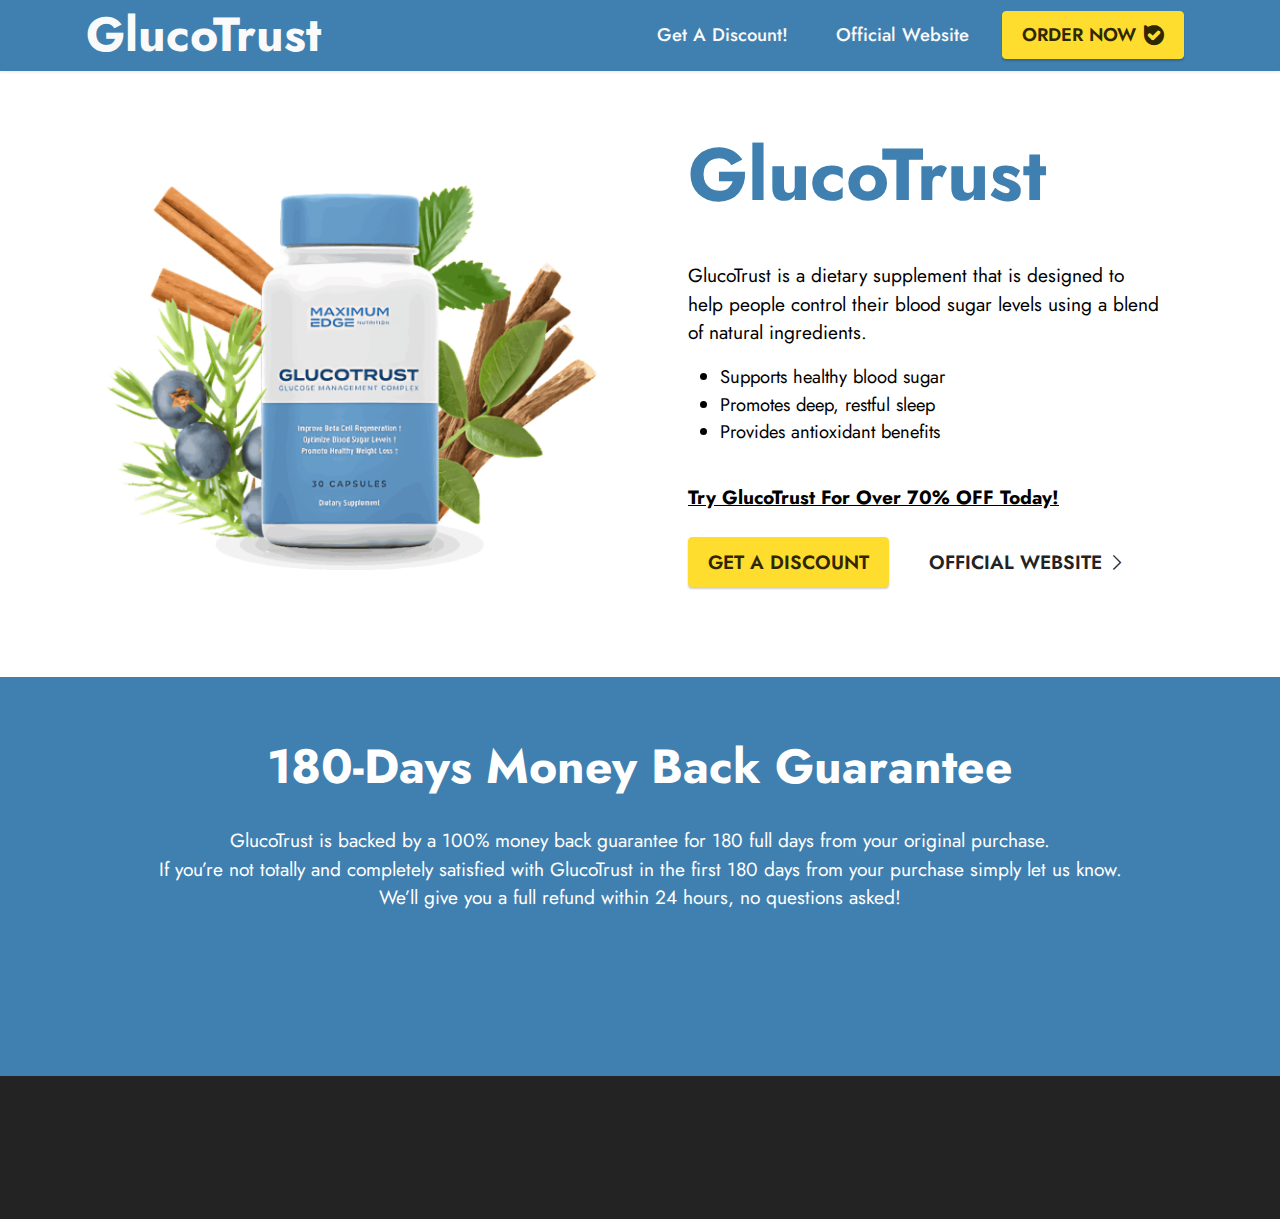
<file: index.html>
<!DOCTYPE html>
<html  >
<head>
  
  <meta charset="UTF-8">
  <meta http-equiv="X-UA-Compatible" content="IE=edge">
  
  <meta name="twitter:card" content="summary_large_image"/>
  <meta name="twitter:image:src" content="">
  <meta property="og:image" content="">
  <meta name="twitter:title" content="GlucoTrust | Official Site USA">
  <meta name="viewport" content="width=device-width, initial-scale=1, minimum-scale=1">
  <link rel="shortcut icon" href="assets/images/favicon-main-128x128.png" type="image/x-icon">
  <meta name="description" content="GlucoTrust is a dietary supplement designed to support healthy blood sugar levels using a blend of natural ingredients.">
  
  
  <title>GlucoTrust | Official Site USA</title>
  <link rel="stylesheet" href="assets/web/assets/mobirise-icons2/mobirise2.css">
  <link rel="stylesheet" href="assets/bootstrap/css/bootstrap.min.css">
  <link rel="stylesheet" href="assets/bootstrap/css/bootstrap-grid.min.css">
  <link rel="stylesheet" href="assets/bootstrap/css/bootstrap-reboot.min.css">
  <link rel="stylesheet" href="assets/animatecss/animate.css">
  <link rel="stylesheet" href="assets/dropdown/css/style.css">
  <link rel="stylesheet" href="assets/socicon/css/styles.css">
  <link rel="stylesheet" href="assets/theme/css/style.css">
  <link rel="preload" href="https://fonts.googleapis.com/css?family=Jost:100,200,300,400,500,600,700,800,900,100i,200i,300i,400i,500i,600i,700i,800i,900i&display=swap" as="style" onload="this.onload=null;this.rel='stylesheet'">
  <noscript><link rel="stylesheet" href="https://fonts.googleapis.com/css?family=Jost:100,200,300,400,500,600,700,800,900,100i,200i,300i,400i,500i,600i,700i,800i,900i&display=swap"></noscript>
  <link rel="preload" as="style" href="assets/mobirise/css/mbr-additional.css"><link rel="stylesheet" href="assets/mobirise/css/mbr-additional.css" type="text/css">
  
  
  
  <meta http-equiv="content-language" content="en-us">
</head>
<body>
  
  <section data-bs-version="5.1" class="menu menu2 cid-tmAYGHW7QI" once="menu" id="menu2-29">
    
    <nav class="navbar navbar-dropdown navbar-expand-lg">
        <div class="container">
            <div class="navbar-brand">
                
                <span class="navbar-caption-wrap"><a class="navbar-caption text-white text-primary display-2" href="index.html">GlucoTrust</a></span>
            </div>
            <button class="navbar-toggler" type="button" data-toggle="collapse" data-bs-toggle="collapse" data-target="#navbarSupportedContent" data-bs-target="#navbarSupportedContent" aria-controls="navbarNavAltMarkup" aria-expanded="false" aria-label="Toggle navigation">
                <div class="hamburger">
                    <span></span>
                    <span></span>
                    <span></span>
                    <span></span>
                </div>
            </button>
            <div class="collapse navbar-collapse" id="navbarSupportedContent">
                <ul class="navbar-nav nav-dropdown" data-app-modern-menu="true"><li class="nav-item"><a class="nav-link link text-white text-primary display-4" href="https://803cep2938q21o73yosm5p8p7v.hop.clickbank.net">Get A Discount!</a></li><li class="nav-item"><a class="nav-link link text-white text-primary display-4" href="https://803cep2938q21o73yosm5p8p7v.hop.clickbank.net">Official Website</a></li></ul>
                
                <div class="navbar-buttons mbr-section-btn"><a class="btn btn-primary display-4" href="https://803cep2938q21o73yosm5p8p7v.hop.clickbank.net"><span class="socicon socicon-bale mbr-iconfont mbr-iconfont-btn" style="font-size: 20px;"></span>ORDER NOW</a></div>
            </div>
        </div>
    </nav>
</section>

<section data-bs-version="5.1" class="header14 cid-tmAWnNTbYr" id="header14-28">

    

    
    

    <div class="container">
        <div class="row justify-content-center align-items-center">
            <div class="col-12 col-md-6 image-wrapper">
                <a href="https://803cep2938q21o73yosm5p8p7v.hop.clickbank.net"><img src="assets/images/glucotrust-1120x850.png" alt="GlucoTrust"></a>
            </div>
            <div class="col-12 col-md">
                <div class="text-wrapper">
                    <h1 class="mbr-section-title mbr-fonts-style mb-3 display-1"><strong>GlucoTrust</strong></h1>
                    <p class="mbr-text mbr-fonts-style display-7">
                        <br>GlucoTrust is a dietary supplement that is designed to help people control their blood sugar levels using a blend of natural ingredients.</p><div class="mbr-text mbr-fonts-style display-4">
                    <ul>
                        <li>Supports healthy blood sugar</li><li>Promotes deep, restful sleep</li><li>Provides antioxidant benefits</li>
                    </ul>
                </div>  
                    <p class="mbr-text mbr-fonts-style display-7">
                    <strong><u>Try GlucoTrust For Over 70% OFF Today!</u></strong><br></p>
                    <div class="mbr-section-btn mt-3"><a class="btn btn-primary display-7" href="https://803cep2938q21o73yosm5p8p7v.hop.clickbank.net"><font face="Moririse2"><br></font>GET A DISCOUNT</a> <a class="btn btn-black-outline display-7" href="https://803cep2938q21o73yosm5p8p7v.hop.clickbank.net"><span class="mobi-mbri mobi-mbri-arrow-next mbr-iconfont mbr-iconfont-btn" style="font-size: 15px;"></span><font face="Moririse2"><br></font>OFFICIAL WEBSITE</a></div>
                </div>
            </div>
        </div>
    </div>
</section>

<section data-bs-version="5.1" class="content4 cid-tjtKMEmhHh" id="content4-h">
    

    
    
    <div class="container">
        <div class="row justify-content-center">
            <div class="title col-md-12 col-lg-12">
                <h3 class="mbr-section-title mbr-fonts-style align-center mb-4 display-2"><strong>180-Days Money Back Guarantee</strong></h3>
                <h4 class="mbr-section-subtitle align-center mbr-fonts-style mb-4 display-7">GlucoTrust is backed by a 100% money back guarantee for 180 full days from your original purchase.<br>If you’re not totally and completely satisfied with GlucoTrust in the first 180 days from your purchase simply let us know.<br>We’ll give you a full refund within 24 hours, no questions asked!</h4>
                <div class="mbr-section-btn align-center"><a class="btn btn-primary display-4" href="https://803cep2938q21o73yosm5p8p7v.hop.clickbank.net"><span class="mobi-mbri mobi-mbri-arrow-next mbr-iconfont mbr-iconfont-btn" style="font-size: 15px;"></span>GET 70% DISCOUNT NOW</a></div>
            </div>
        </div>
    </div>
</section>

<section data-bs-version="5.1" class="footer3 cid-trSSpRsYGT" once="footers" id="footer3-2p">

    

    

    <div class="container-fluid">
        <div class="media-container-row align-center mbr-white">
            <div class="row row-links">
                <ul class="foot-menu">
                    
                    
                    
                    
                    
                    
                    
                    
                    
                     
                     
                <li class="foot-menu-item mbr-fonts-style display-4"><u><a href="page1.html" class="text-white">Terms</a></u></li><li class="foot-menu-item mbr-fonts-style display-4"><u><a href="page2.html" class="text-white">Privacy</a></u></li><li class="foot-menu-item mbr-fonts-style display-4"><u><a href="page3.html" class="text-white">Disclaimer</a></u></li><li class="foot-menu-item mbr-fonts-style display-4"><u><a href="page4.html" class="text-white">Contact Us</a></u></li></ul>
            </div>
            <div class="row social-row">
                <div class="social-list align-left pb-2">
                    
                    
                    
                    
                    
                    
                <div class="soc-item">
                       


                    </div></div>
            </div>
            <div class="row row-copirayt">
                <p class="mbr-text mb-0 mbr-fonts-style align-center display-4">
                    © Copyright 2023 GlucoTrust. All Rights Reserved.
                </p>
            </div>
        </div>
    </div>
</section>


<script src="assets/bootstrap/js/bootstrap.bundle.min.js"></script>
  <script src="assets/smoothscroll/smooth-scroll.js"></script>
  <script src="assets/ytplayer/index.js"></script>
  <script src="assets/dropdown/js/navbar-dropdown.js"></script>
  <script src="assets/theme/js/script.js"></script>
  
  
  
 <div id="scrollToTop" class="scrollToTop mbr-arrow-up"><a style="text-align: center;"><i class="mbr-arrow-up-icon mbr-arrow-up-icon-cm cm-icon cm-icon-smallarrow-up"></i></a></div>
    <input name="animation" type="hidden">
  </body>
</html>
</file>
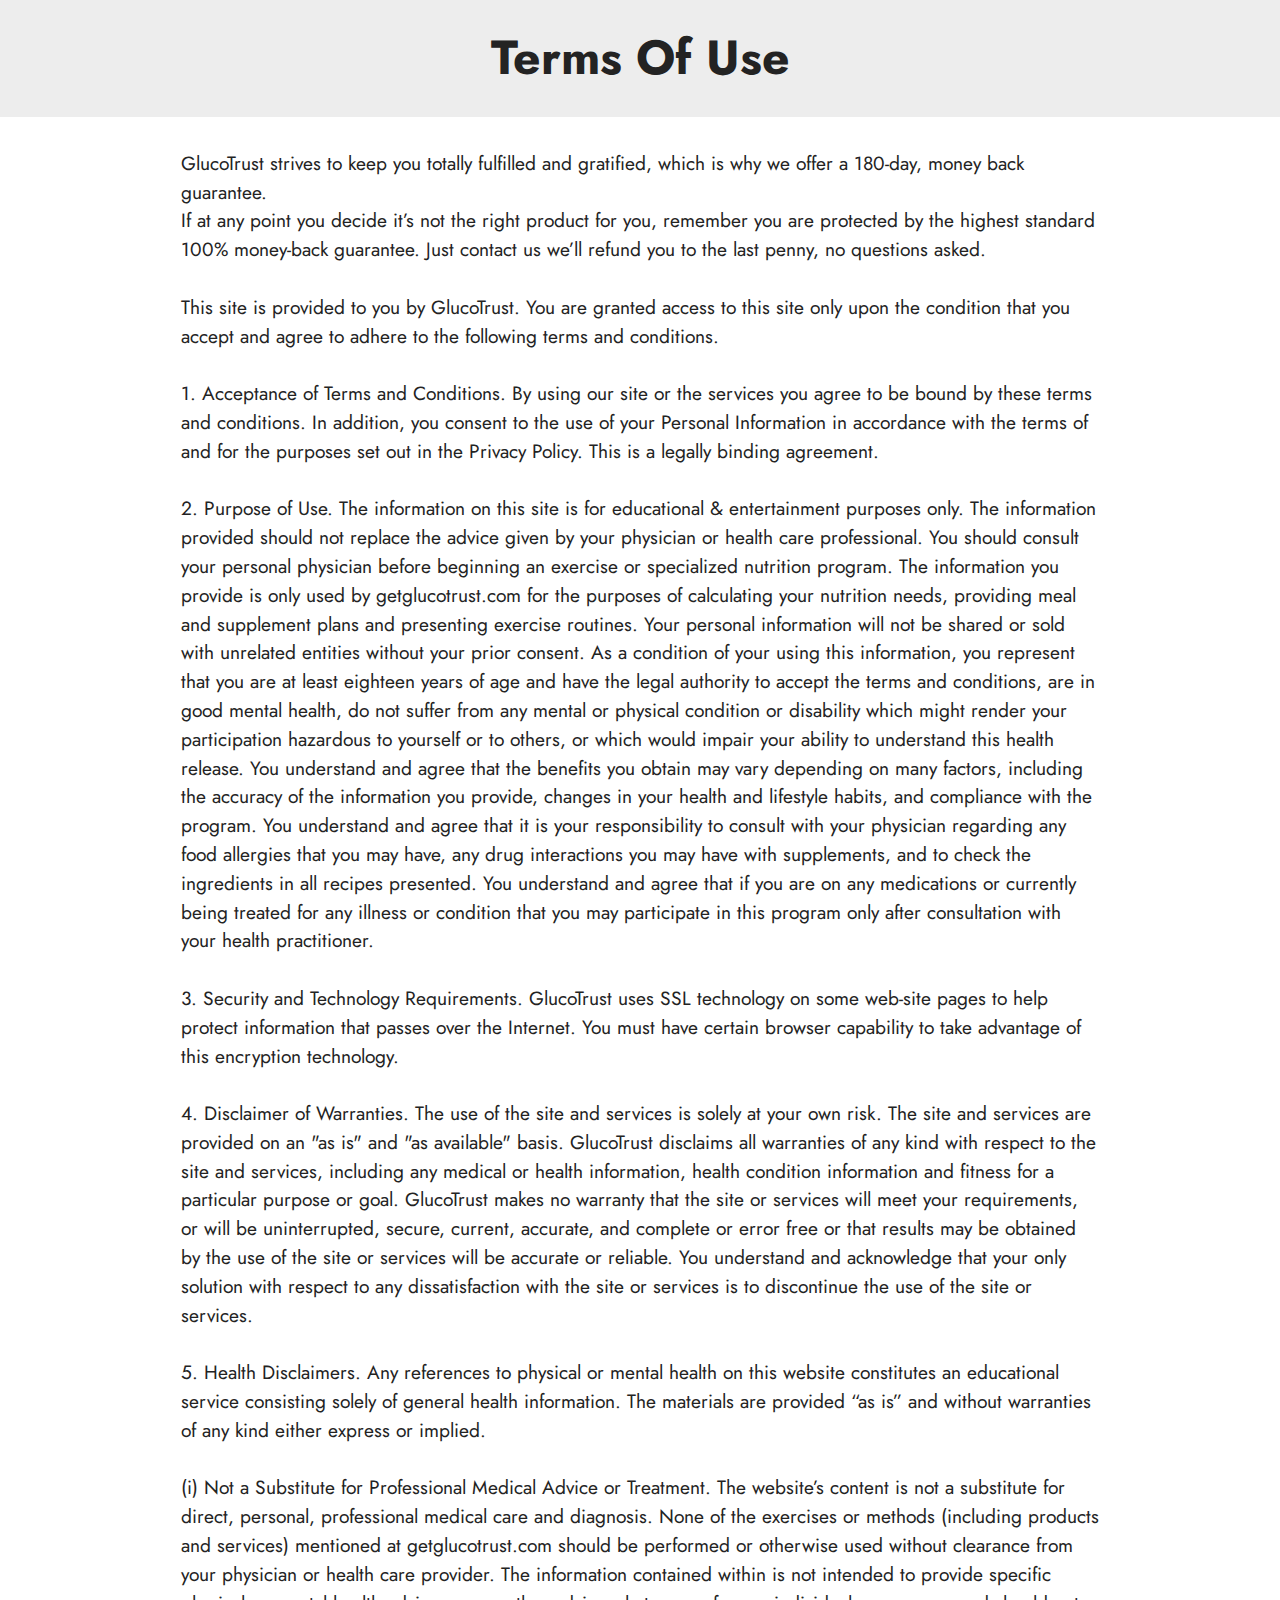
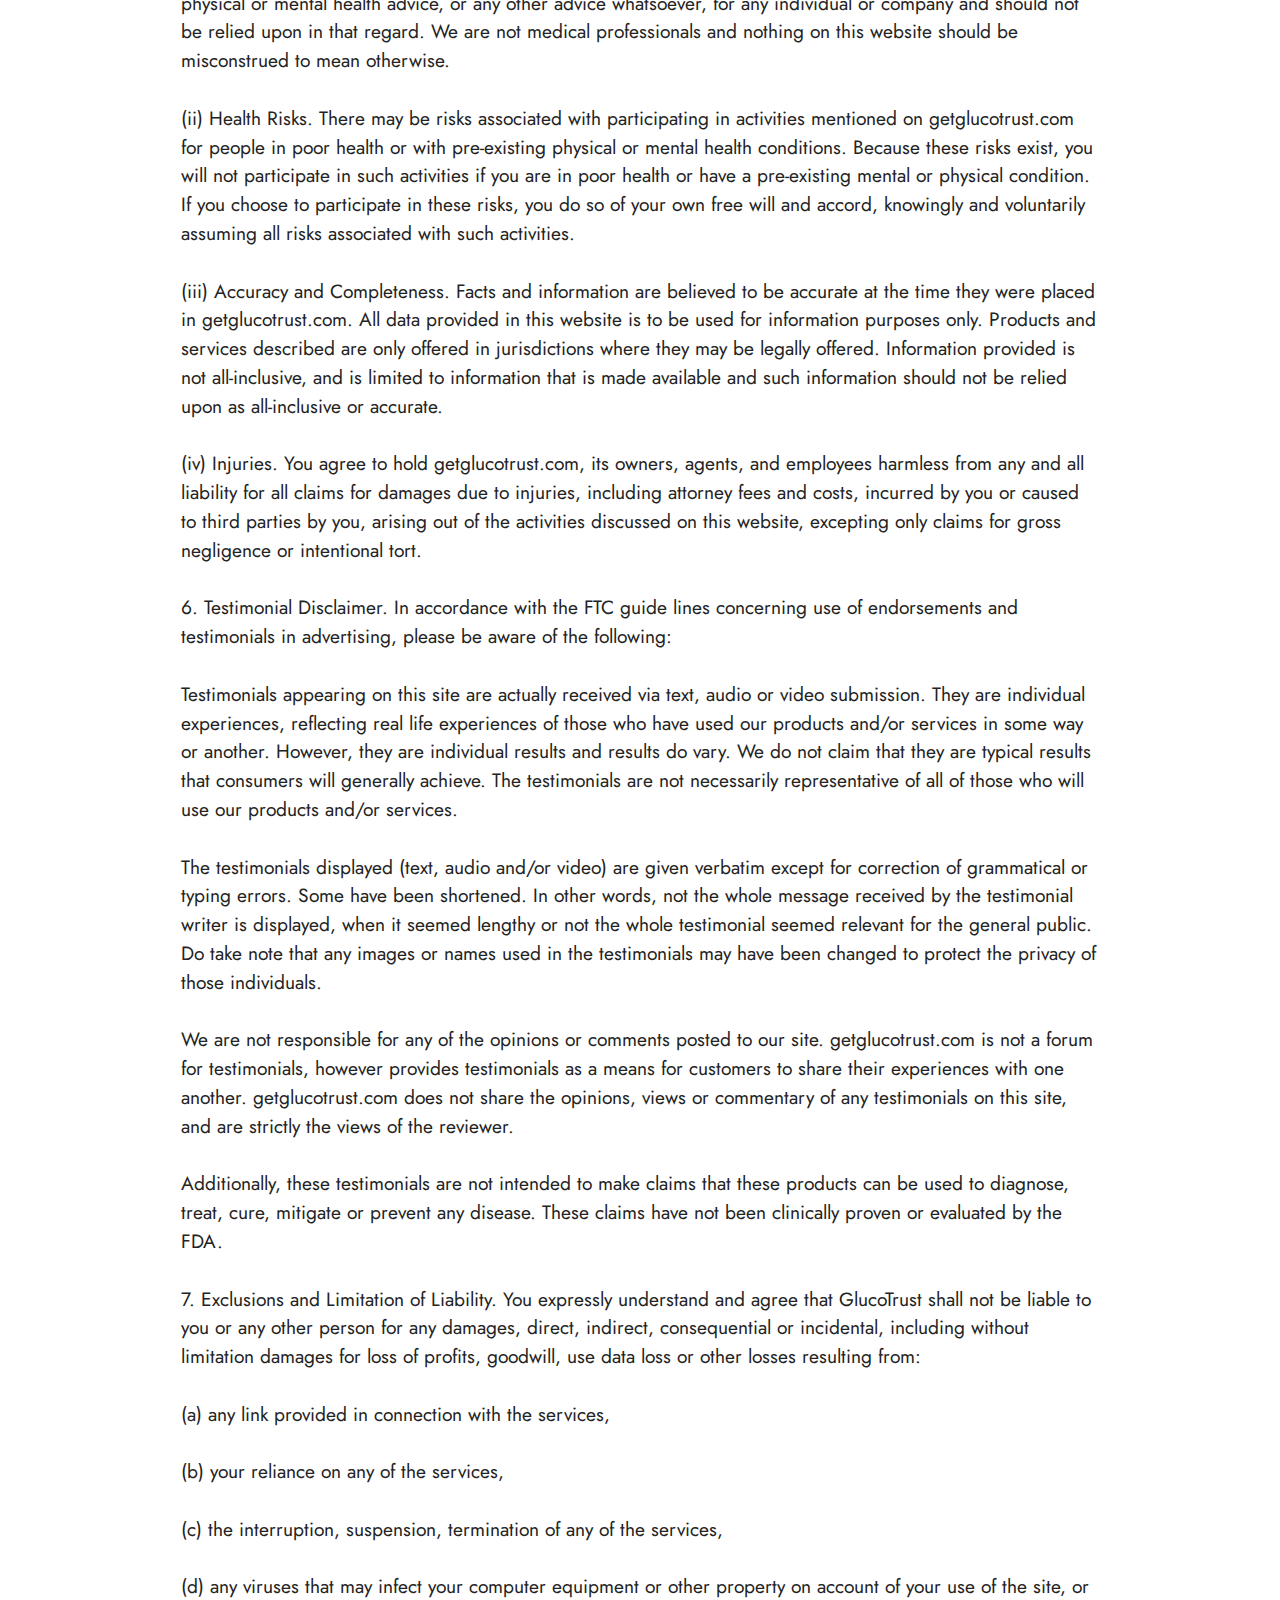
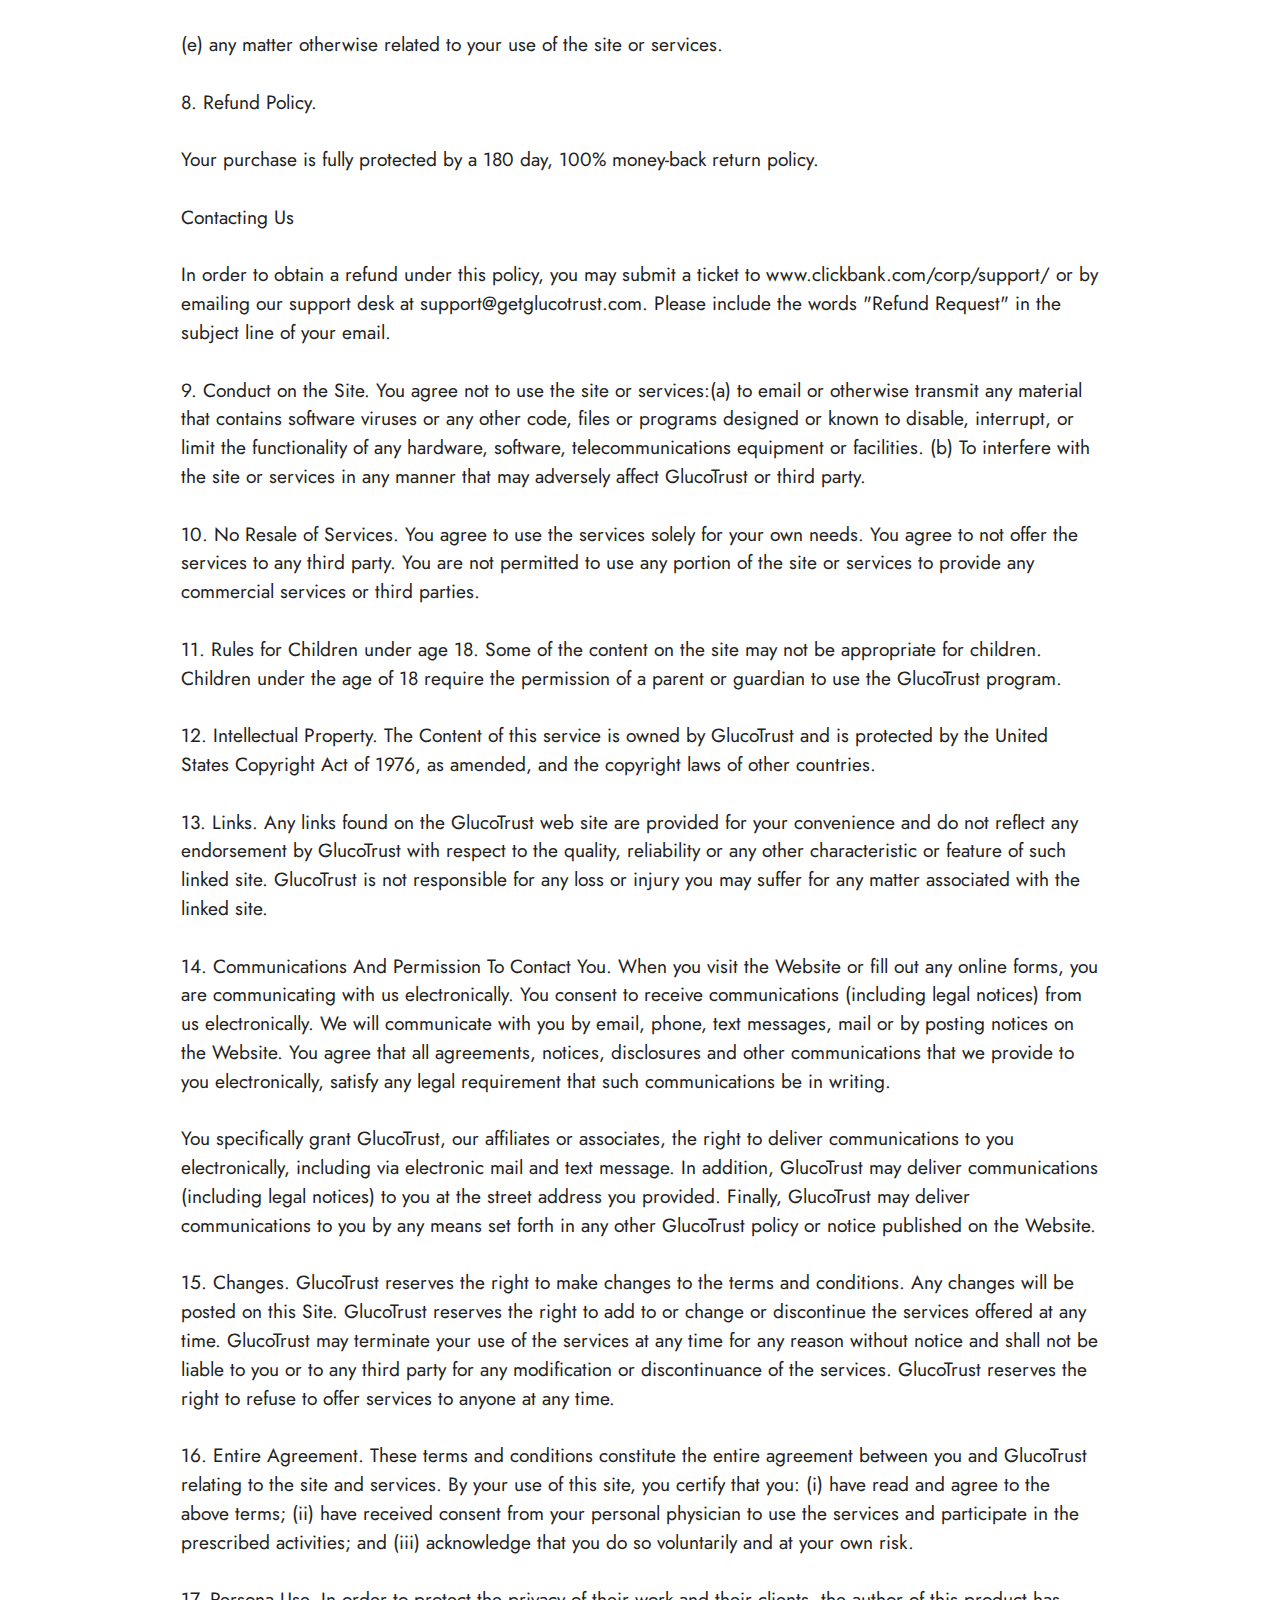
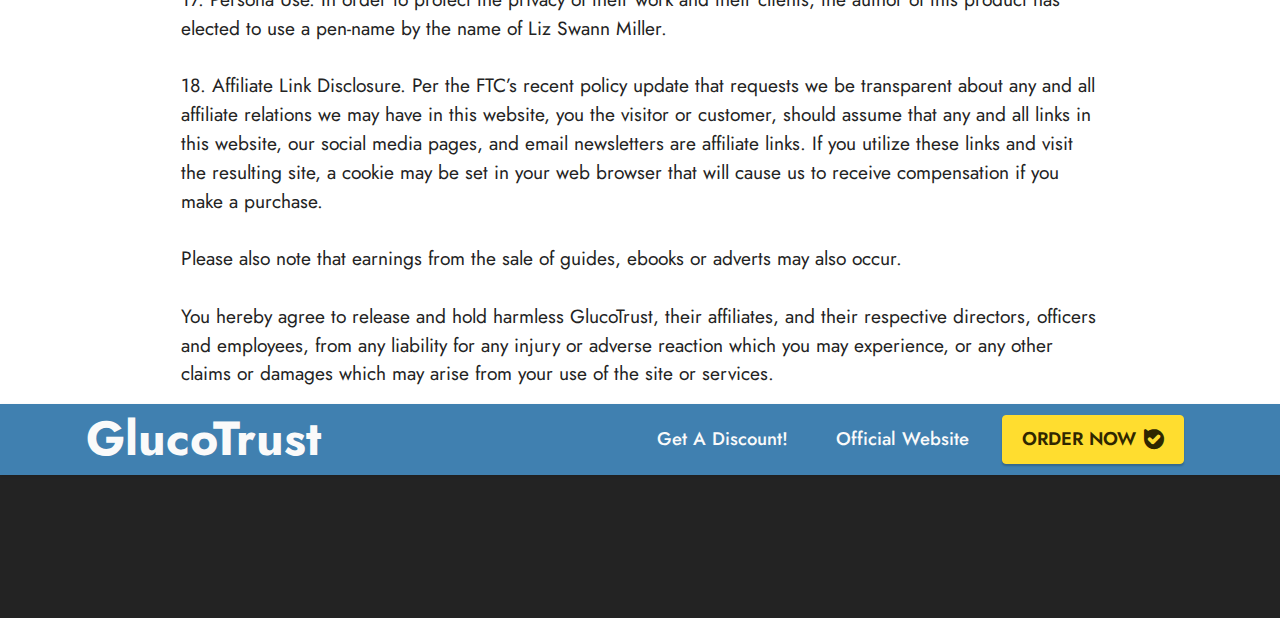
<file: page1.html>
<!DOCTYPE html>
<html  >
<head>
  
  <meta charset="UTF-8">
  <meta http-equiv="X-UA-Compatible" content="IE=edge">
  
  <meta name="twitter:card" content="summary_large_image"/>
  <meta name="twitter:image:src" content="">
  <meta property="og:image" content="">
  <meta name="twitter:title" content="Terms Of Use">
  <meta name="viewport" content="width=device-width, initial-scale=1, minimum-scale=1">
  <link rel="shortcut icon" href="assets/images/favicon-main-128x128.png" type="image/x-icon">
  <meta name="description" content="">
  
  
  <title>Terms Of Use</title>
  <link rel="stylesheet" href="assets/bootstrap/css/bootstrap.min.css">
  <link rel="stylesheet" href="assets/bootstrap/css/bootstrap-grid.min.css">
  <link rel="stylesheet" href="assets/bootstrap/css/bootstrap-reboot.min.css">
  <link rel="stylesheet" href="assets/animatecss/animate.css">
  <link rel="stylesheet" href="assets/dropdown/css/style.css">
  <link rel="stylesheet" href="assets/socicon/css/styles.css">
  <link rel="stylesheet" href="assets/theme/css/style.css">
  <link rel="preload" href="https://fonts.googleapis.com/css?family=Jost:100,200,300,400,500,600,700,800,900,100i,200i,300i,400i,500i,600i,700i,800i,900i&display=swap" as="style" onload="this.onload=null;this.rel='stylesheet'">
  <noscript><link rel="stylesheet" href="https://fonts.googleapis.com/css?family=Jost:100,200,300,400,500,600,700,800,900,100i,200i,300i,400i,500i,600i,700i,800i,900i&display=swap"></noscript>
  <link rel="preload" as="style" href="assets/mobirise/css/mbr-additional.css"><link rel="stylesheet" href="assets/mobirise/css/mbr-additional.css" type="text/css">
  
  
  
  
</head>
<body>
  
  <section data-bs-version="5.1" class="content4 cid-tjykehVjDn" id="content4-p">
    

    
    
    <div class="container">
        <div class="row justify-content-center">
            <div class="title col-md-12 col-lg-12">
                <h3 class="mbr-section-title mbr-fonts-style align-center mb-4 display-2"><strong>Terms Of Use</strong></h3>
                
                
            </div>
        </div>
    </div>
</section>

<section data-bs-version="5.1" class="content5 cid-sKy7tkCOig cid-tjykeHYRPt" id="content5-q">
    
    <div class="container">
        <div class="row justify-content-center">
            <div class="col-md-12 col-lg-10">
                
                
                <p class="mbr-text mbr-fonts-style display-7">GlucoTrust strives to keep you totally fulfilled and gratified, which is why we offer a 180-day, money back guarantee.
<br>If at any point you decide it’s not the right product for you, remember you are protected by the highest standard 100% money-back guarantee. Just contact us we’ll refund you to the last penny, no questions asked.
<br>
<br>This site is provided to you by GlucoTrust. You are granted access to this site only upon the condition that you accept and agree to adhere to the following terms and conditions.
<br>
<br>1. Acceptance of Terms and Conditions. By using our site or the services you agree to be bound by these terms and conditions. In addition, you consent to the use of your Personal Information in accordance with the terms of and for the purposes set out in the Privacy Policy. This is a legally binding agreement.
<br>
<br>2. Purpose of Use. The information on this site is for educational &amp; entertainment purposes only. The information provided should not replace the advice given by your physician or health care professional. You should consult your personal physician before beginning an exercise or specialized nutrition program. The information you provide is only used by getglucotrust.com for the purposes of calculating your nutrition needs, providing meal and supplement plans and presenting exercise routines. Your personal information will not be shared or sold with unrelated entities without your prior consent. As a condition of your using this information, you represent that you are at least eighteen years of age and have the legal authority to accept the terms and conditions, are in good mental health, do not suffer from any mental or physical condition or disability which might render your participation hazardous to yourself or to others, or which would impair your ability to understand this health release. You understand and agree that the benefits you obtain may vary depending on many factors, including the accuracy of the information you provide, changes in your health and lifestyle habits, and compliance with the program. You understand and agree that it is your responsibility to consult with your physician regarding any food allergies that you may have, any drug interactions you may have with supplements, and to check the ingredients in all recipes presented. You understand and agree that if you are on any medications or currently being treated for any illness or condition that you may participate in this program only after consultation with your health practitioner.
<br>
<br>3. Security and Technology Requirements. GlucoTrust uses SSL technology on some web-site pages to help protect information that passes over the Internet. You must have certain browser capability to take advantage of this encryption technology.
<br>
<br>4. Disclaimer of Warranties. The use of the site and services is solely at your own risk. The site and services are provided on an "as is" and "as available" basis. GlucoTrust disclaims all warranties of any kind with respect to the site and services, including any medical or health information, health condition information and fitness for a particular purpose or goal. GlucoTrust makes no warranty that the site or services will meet your requirements, or will be uninterrupted, secure, current, accurate, and complete or error free or that results may be obtained by the use of the site or services will be accurate or reliable. You understand and acknowledge that your only solution with respect to any dissatisfaction with the site or services is to discontinue the use of the site or services.
<br>
<br>5. Health Disclaimers. Any references to physical or mental health on this website constitutes an educational service consisting solely of general health information. The materials are provided “as is” and without warranties of any kind either express or implied.
<br>
<br>(i) Not a Substitute for Professional Medical Advice or Treatment. The website’s content is not a substitute for direct, personal, professional medical care and diagnosis. None of the exercises or methods (including products and services) mentioned at getglucotrust.com should be performed or otherwise used without clearance from your physician or health care provider. The information contained within is not intended to provide specific physical or mental health advice, or any other advice whatsoever, for any individual or company and should not be relied upon in that regard. We are not medical professionals and nothing on this website should be misconstrued to mean otherwise.
<br>
<br>(ii) Health Risks. There may be risks associated with participating in activities mentioned on getglucotrust.com for people in poor health or with pre-existing physical or mental health conditions. Because these risks exist, you will not participate in such activities if you are in poor health or have a pre-existing mental or physical condition. If you choose to participate in these risks, you do so of your own free will and accord, knowingly and voluntarily assuming all risks associated with such activities.
<br>
<br>(iii) Accuracy and Completeness. Facts and information are believed to be accurate at the time they were placed in getglucotrust.com. All data provided in this website is to be used for information purposes only. Products and services described are only offered in jurisdictions where they may be legally offered. Information provided is not all-inclusive, and is limited to information that is made available and such information should not be relied upon as all-inclusive or accurate.
<br>
<br>(iv) Injuries. You agree to hold getglucotrust.com, its owners, agents, and employees harmless from any and all liability for all claims for damages due to injuries, including attorney fees and costs, incurred by you or caused to third parties by you, arising out of the activities discussed on this website, excepting only claims for gross negligence or intentional tort.
<br>
<br>6. Testimonial Disclaimer. In accordance with the FTC guide lines concerning use of endorsements and testimonials in advertising, please be aware of the following:
<br>
<br>Testimonials appearing on this site are actually received via text, audio or video submission. They are individual experiences, reflecting real life experiences of those who have used our products and/or services in some way or another. However, they are individual results and results do vary. We do not claim that they are typical results that consumers will generally achieve. The testimonials are not necessarily representative of all of those who will use our products and/or services.
<br>
<br>The testimonials displayed (text, audio and/or video) are given verbatim except for correction of grammatical or typing errors. Some have been shortened. In other words, not the whole message received by the testimonial writer is displayed, when it seemed lengthy or not the whole testimonial seemed relevant for the general public. Do take note that any images or names used in the testimonials may have been changed to protect the privacy of those individuals.
<br>
<br>We are not responsible for any of the opinions or comments posted to our site. getglucotrust.com is not a forum for testimonials, however provides testimonials as a means for customers to share their experiences with one another. getglucotrust.com does not share the opinions, views or commentary of any testimonials on this site, and are strictly the views of the reviewer.
<br>
<br>Additionally, these testimonials are not intended to make claims that these products can be used to diagnose, treat, cure, mitigate or prevent any disease. These claims have not been clinically proven or evaluated by the FDA.
<br>
<br>7. Exclusions and Limitation of Liability. You expressly understand and agree that GlucoTrust shall not be liable to you or any other person for any damages, direct, indirect, consequential or incidental, including without limitation damages for loss of profits, goodwill, use data loss or other losses resulting from:
<br>
<br>(a) any link provided in connection with the services,
<br>
<br>(b) your reliance on any of the services,
<br>
<br>(c) the interruption, suspension, termination of any of the services,
<br>
<br>(d) any viruses that may infect your computer equipment or other property on account of your use of the site, or
<br>
<br>(e) any matter otherwise related to your use of the site or services.
<br>
<br>8. Refund Policy.
<br>
<br>Your purchase is fully protected by a 180 day, 100% money-back return policy.
<br>
<br>Contacting Us
<br>
<br>In order to obtain a refund under this policy, you may submit a ticket to www.clickbank.com/corp/support/ or by emailing our support desk at support@getglucotrust.com. Please include the words "Refund Request" in the subject line of your email.
<br>
<br>9. Conduct on the Site. You agree not to use the site or services:(a) to email or otherwise transmit any material that contains software viruses or any other code, files or programs designed or known to disable, interrupt, or limit the functionality of any hardware, software, telecommunications equipment or facilities. (b) To interfere with the site or services in any manner that may adversely affect GlucoTrust or third party.
<br>
<br>10. No Resale of Services. You agree to use the services solely for your own needs. You agree to not offer the services to any third party. You are not permitted to use any portion of the site or services to provide any commercial services or third parties.
<br>
<br>11. Rules for Children under age 18. Some of the content on the site may not be appropriate for children. Children under the age of 18 require the permission of a parent or guardian to use the GlucoTrust program.
<br>
<br>12. Intellectual Property. The Content of this service is owned by GlucoTrust and is protected by the United States Copyright Act of 1976, as amended, and the copyright laws of other countries.
<br>
<br>13. Links. Any links found on the GlucoTrust web site are provided for your convenience and do not reflect any endorsement by GlucoTrust with respect to the quality, reliability or any other characteristic or feature of such linked site. GlucoTrust is not responsible for any loss or injury you may suffer for any matter associated with the linked site.
<br>
<br>14. Communications And Permission To Contact You. When you visit the Website or fill out any online forms, you are communicating with us electronically. You consent to receive communications (including legal notices) from us electronically. We will communicate with you by email, phone, text messages, mail or by posting notices on the Website. You agree that all agreements, notices, disclosures and other communications that we provide to you electronically, satisfy any legal requirement that such communications be in writing.
<br>
<br>You specifically grant GlucoTrust, our affiliates or associates, the right to deliver communications to you electronically, including via electronic mail and text message. In addition, GlucoTrust may deliver communications (including legal notices) to you at the street address you provided. Finally, GlucoTrust may deliver communications to you by any means set forth in any other GlucoTrust policy or notice published on the Website.
<br>
<br>15. Changes. GlucoTrust reserves the right to make changes to the terms and conditions. Any changes will be posted on this Site. GlucoTrust reserves the right to add to or change or discontinue the services offered at any time. GlucoTrust may terminate your use of the services at any time for any reason without notice and shall not be liable to you or to any third party for any modification or discontinuance of the services. GlucoTrust reserves the right to refuse to offer services to anyone at any time.
<br>
<br>16. Entire Agreement. These terms and conditions constitute the entire agreement between you and GlucoTrust relating to the site and services. By your use of this site, you certify that you: (i) have read and agree to the above terms; (ii) have received consent from your personal physician to use the services and participate in the prescribed activities; and (iii) acknowledge that you do so voluntarily and at your own risk.
<br>
<br>17. Persona Use. In order to protect the privacy of their work and their clients, the author of this product has elected to use a pen-name by the name of Liz Swann Miller.
<br>
<br>18. Affiliate Link Disclosure. Per the FTC’s recent policy update that requests we be transparent about any and all affiliate relations we may have in this website, you the visitor or customer, should assume that any and all links in this website, our social media pages, and email newsletters are affiliate links. If you utilize these links and visit the resulting site, a cookie may be set in your web browser that will cause us to receive compensation if you make a purchase.
<br>
<br>Please also note that earnings from the sale of guides, ebooks or adverts may also occur.
<br>
<br>You hereby agree to release and hold harmless GlucoTrust, their affiliates, and their respective directors, officers and employees, from any liability for any injury or adverse reaction which you may experience, or any other claims or damages which may arise from your use of the site or services.</p>
            </div>
        </div>
    </div>
</section>

<section data-bs-version="5.1" class="menu menu2 cid-tmAYGHW7QI" once="menu" id="menu2-29">
    
    <nav class="navbar navbar-dropdown navbar-expand-lg">
        <div class="container">
            <div class="navbar-brand">
                
                <span class="navbar-caption-wrap"><a class="navbar-caption text-white text-primary display-2" href="index.html">GlucoTrust</a></span>
            </div>
            <button class="navbar-toggler" type="button" data-toggle="collapse" data-bs-toggle="collapse" data-target="#navbarSupportedContent" data-bs-target="#navbarSupportedContent" aria-controls="navbarNavAltMarkup" aria-expanded="false" aria-label="Toggle navigation">
                <div class="hamburger">
                    <span></span>
                    <span></span>
                    <span></span>
                    <span></span>
                </div>
            </button>
            <div class="collapse navbar-collapse" id="navbarSupportedContent">
                <ul class="navbar-nav nav-dropdown" data-app-modern-menu="true"><li class="nav-item"><a class="nav-link link text-white text-primary display-4" href="https://803cep2938q21o73yosm5p8p7v.hop.clickbank.net">Get A Discount!</a></li><li class="nav-item"><a class="nav-link link text-white text-primary display-4" href="https://803cep2938q21o73yosm5p8p7v.hop.clickbank.net">Official Website</a></li></ul>
                
                <div class="navbar-buttons mbr-section-btn"><a class="btn btn-primary display-4" href="https://803cep2938q21o73yosm5p8p7v.hop.clickbank.net"><span class="socicon socicon-bale mbr-iconfont mbr-iconfont-btn" style="font-size: 20px;"></span>ORDER NOW</a></div>
            </div>
        </div>
    </nav>
</section>

<section data-bs-version="5.1" class="footer3 cid-trSSpRsYGT" once="footers" id="footer3-2p">

    

    

    <div class="container-fluid">
        <div class="media-container-row align-center mbr-white">
            <div class="row row-links">
                <ul class="foot-menu">
                    
                    
                    
                    
                    
                    
                    
                    
                    
                     
                     
                <li class="foot-menu-item mbr-fonts-style display-4"><u><a href="page1.html" class="text-white">Terms</a></u></li><li class="foot-menu-item mbr-fonts-style display-4"><u><a href="page2.html" class="text-white">Privacy</a></u></li><li class="foot-menu-item mbr-fonts-style display-4"><u><a href="page3.html" class="text-white">Disclaimer</a></u></li><li class="foot-menu-item mbr-fonts-style display-4"><u><a href="page4.html" class="text-white">Contact Us</a></u></li></ul>
            </div>
            <div class="row social-row">
                <div class="social-list align-left pb-2">
                    
                    
                    
                    
                    
                    
                <div class="soc-item">
                       


                    </div></div>
            </div>
            <div class="row row-copirayt">
                <p class="mbr-text mb-0 mbr-fonts-style align-center display-4">
                    © Copyright 2023 GlucoTrust. All Rights Reserved.
                </p>
            </div>
        </div>
    </div>
</section>


<script src="assets/bootstrap/js/bootstrap.bundle.min.js"></script>
  <script src="assets/smoothscroll/smooth-scroll.js"></script>
  <script src="assets/ytplayer/index.js"></script>
  <script src="assets/dropdown/js/navbar-dropdown.js"></script>
  <script src="assets/theme/js/script.js"></script>
  
  
  
 <div id="scrollToTop" class="scrollToTop mbr-arrow-up"><a style="text-align: center;"><i class="mbr-arrow-up-icon mbr-arrow-up-icon-cm cm-icon cm-icon-smallarrow-up"></i></a></div>
    <input name="animation" type="hidden">
  </body>
</html>
</file>
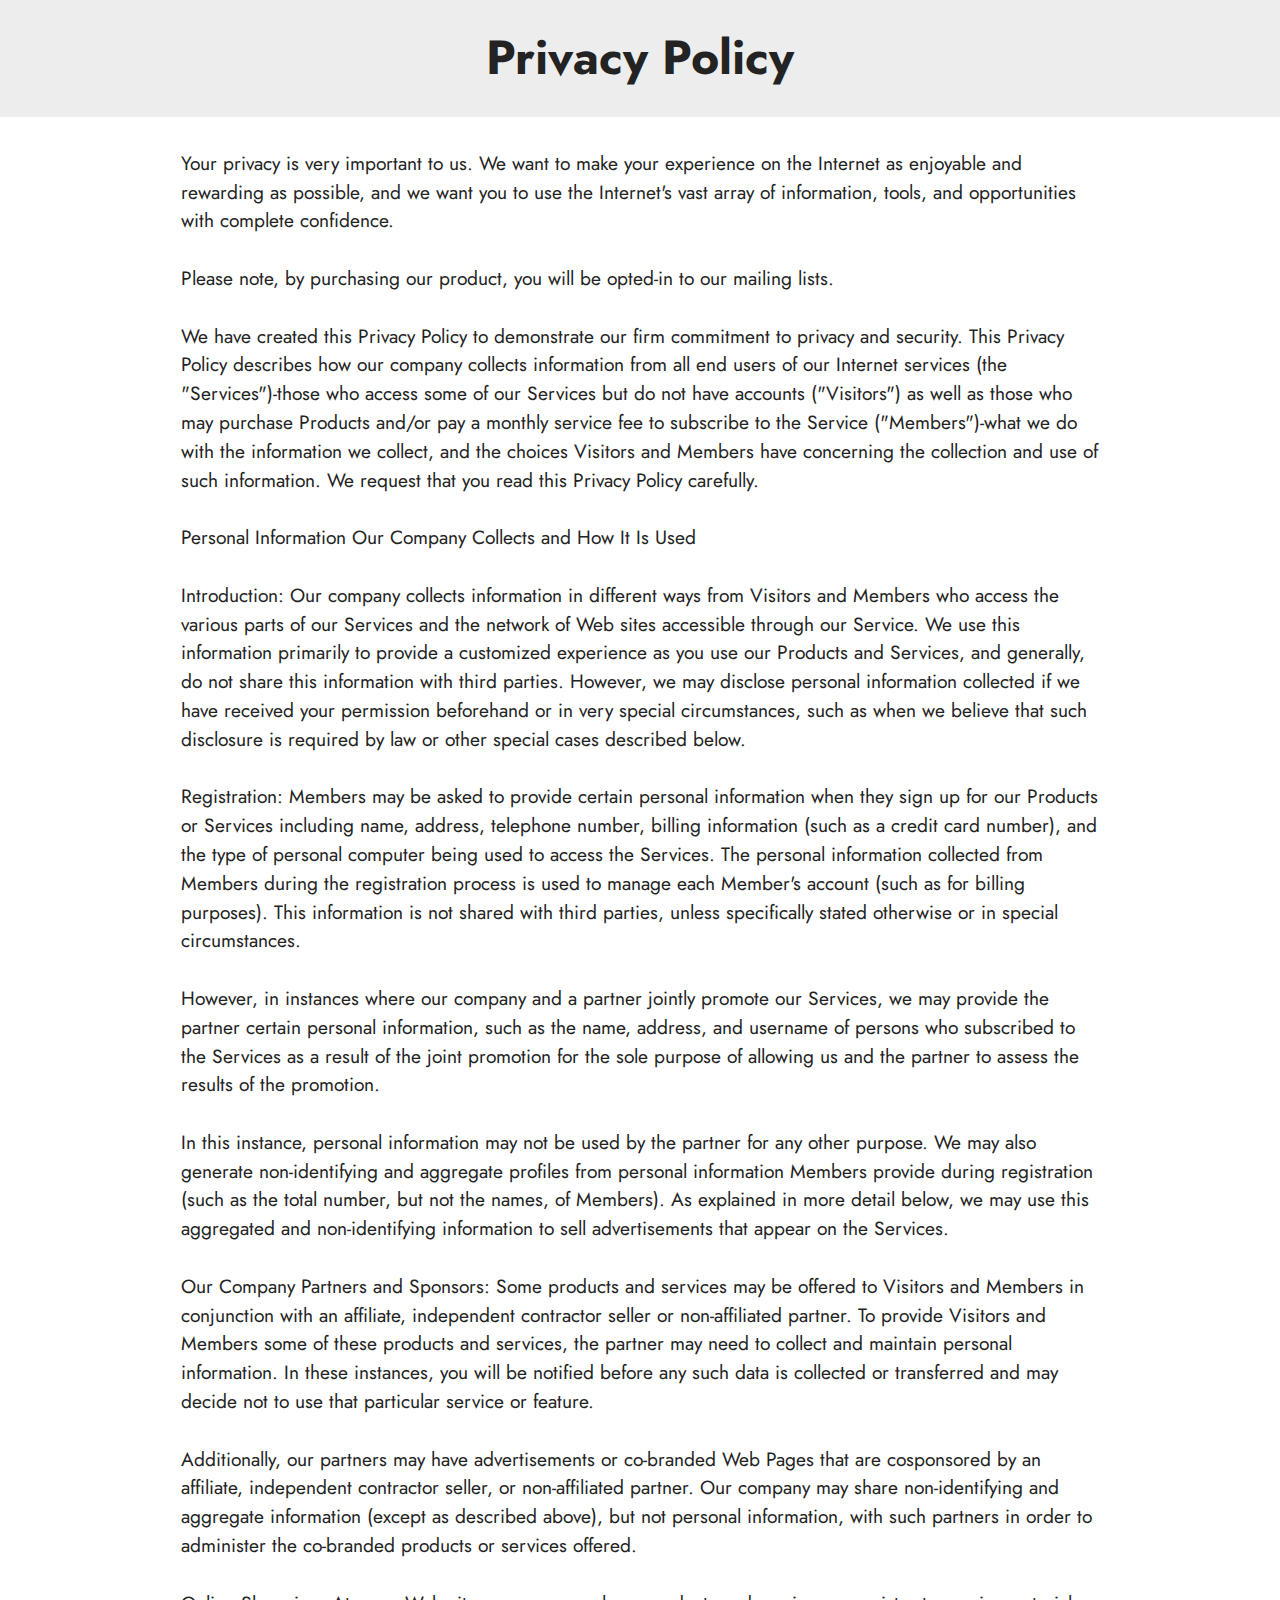
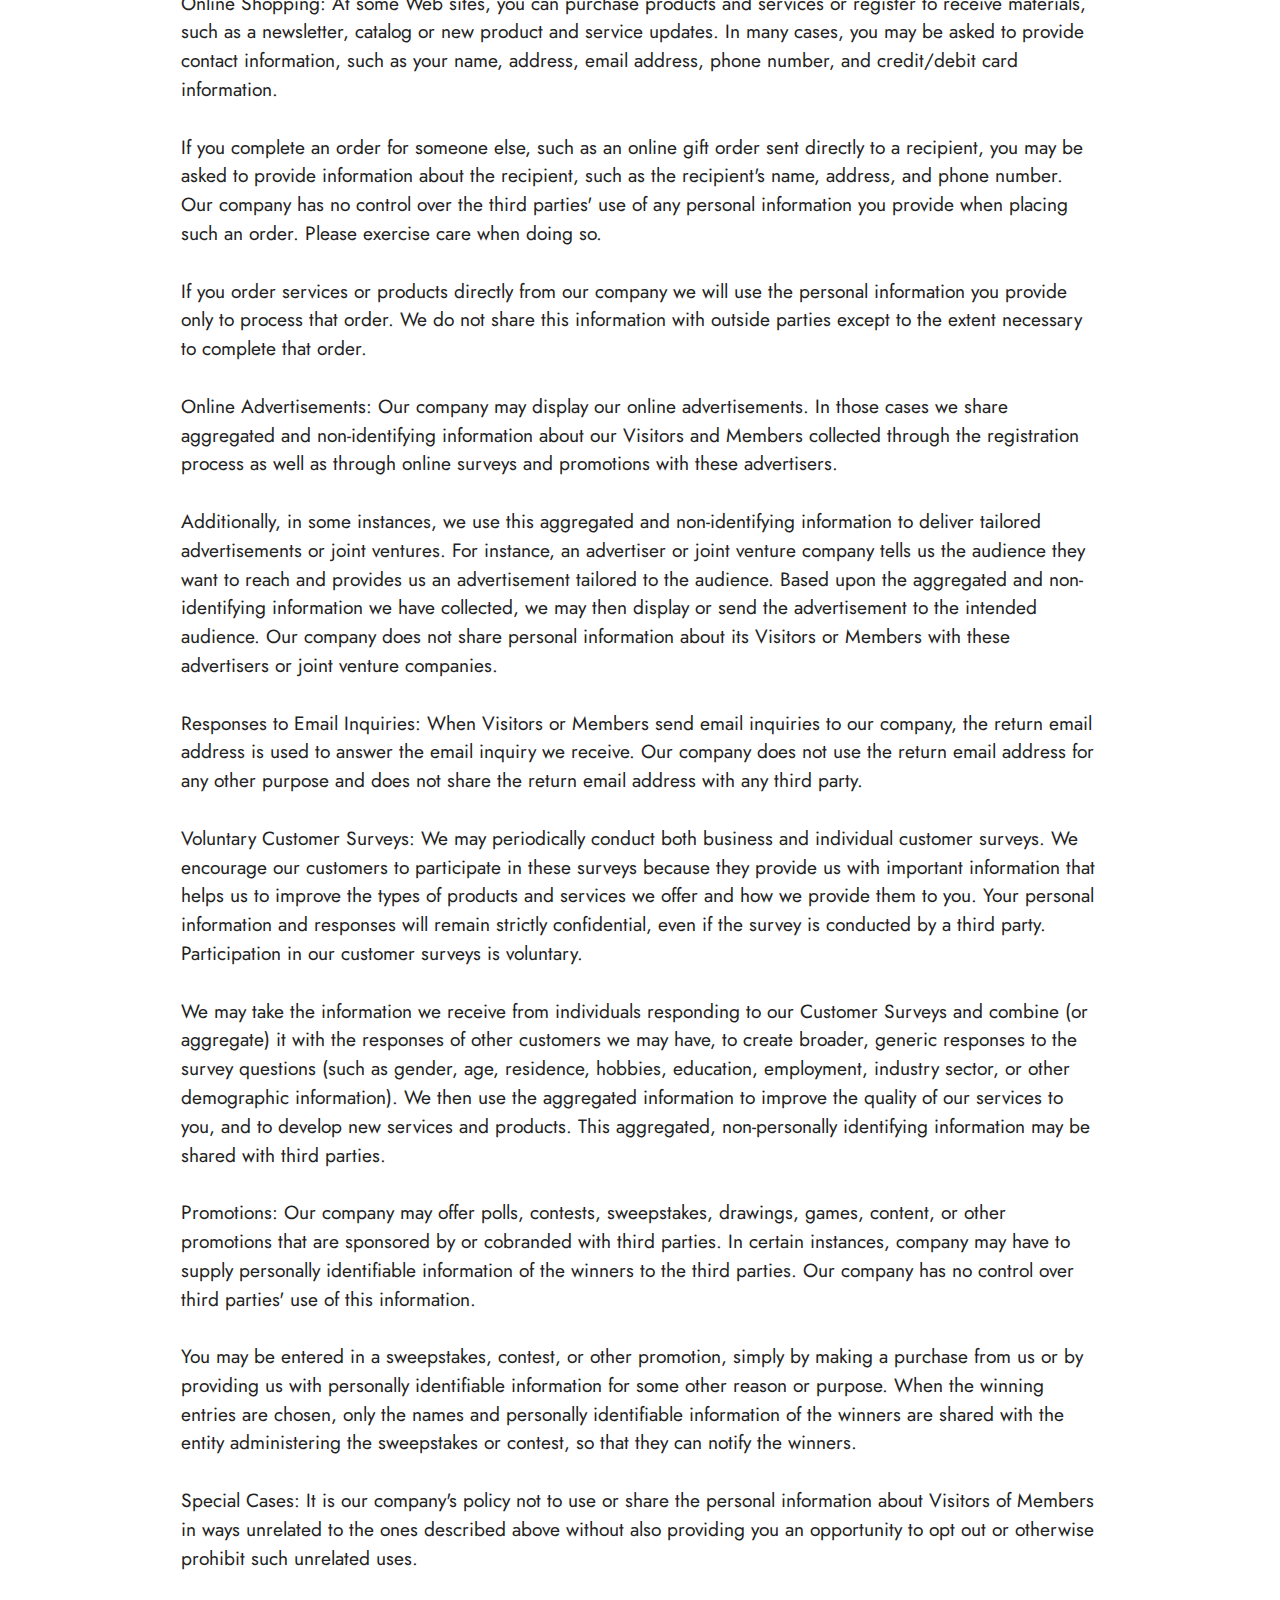
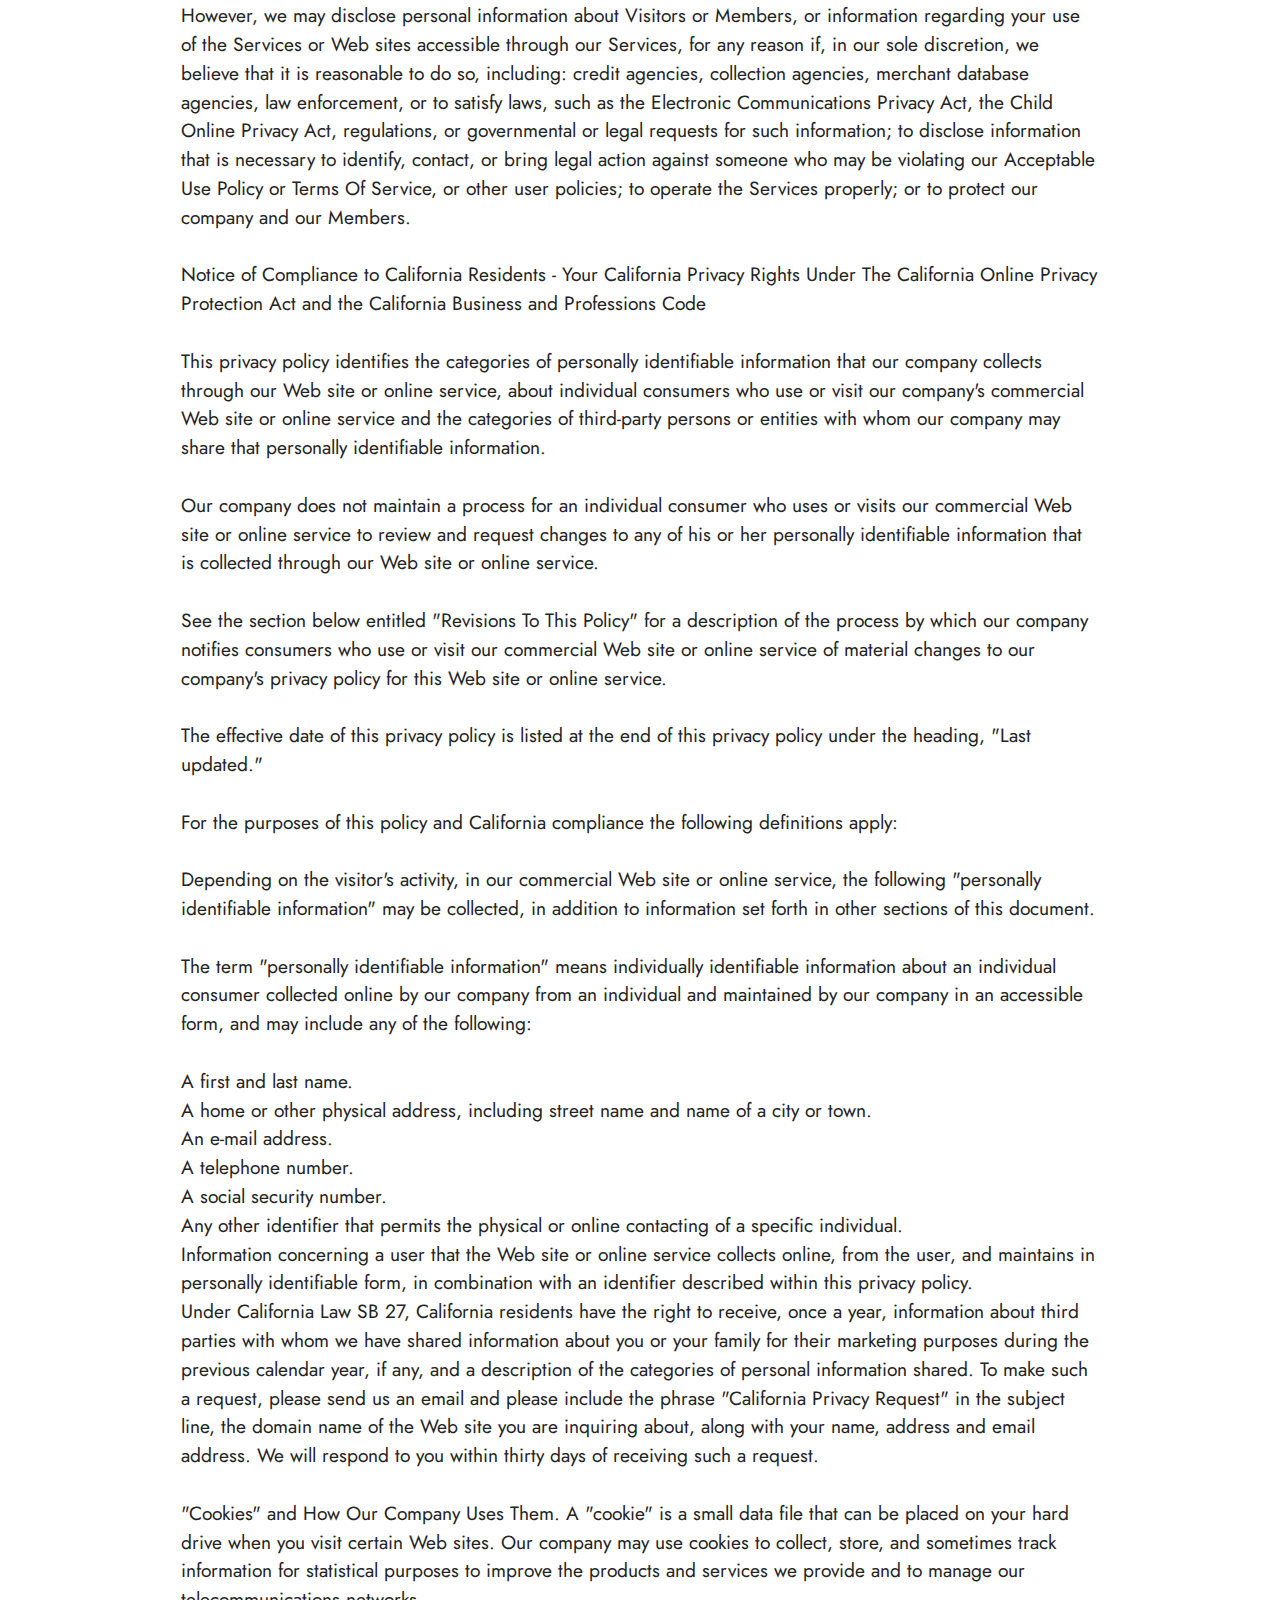
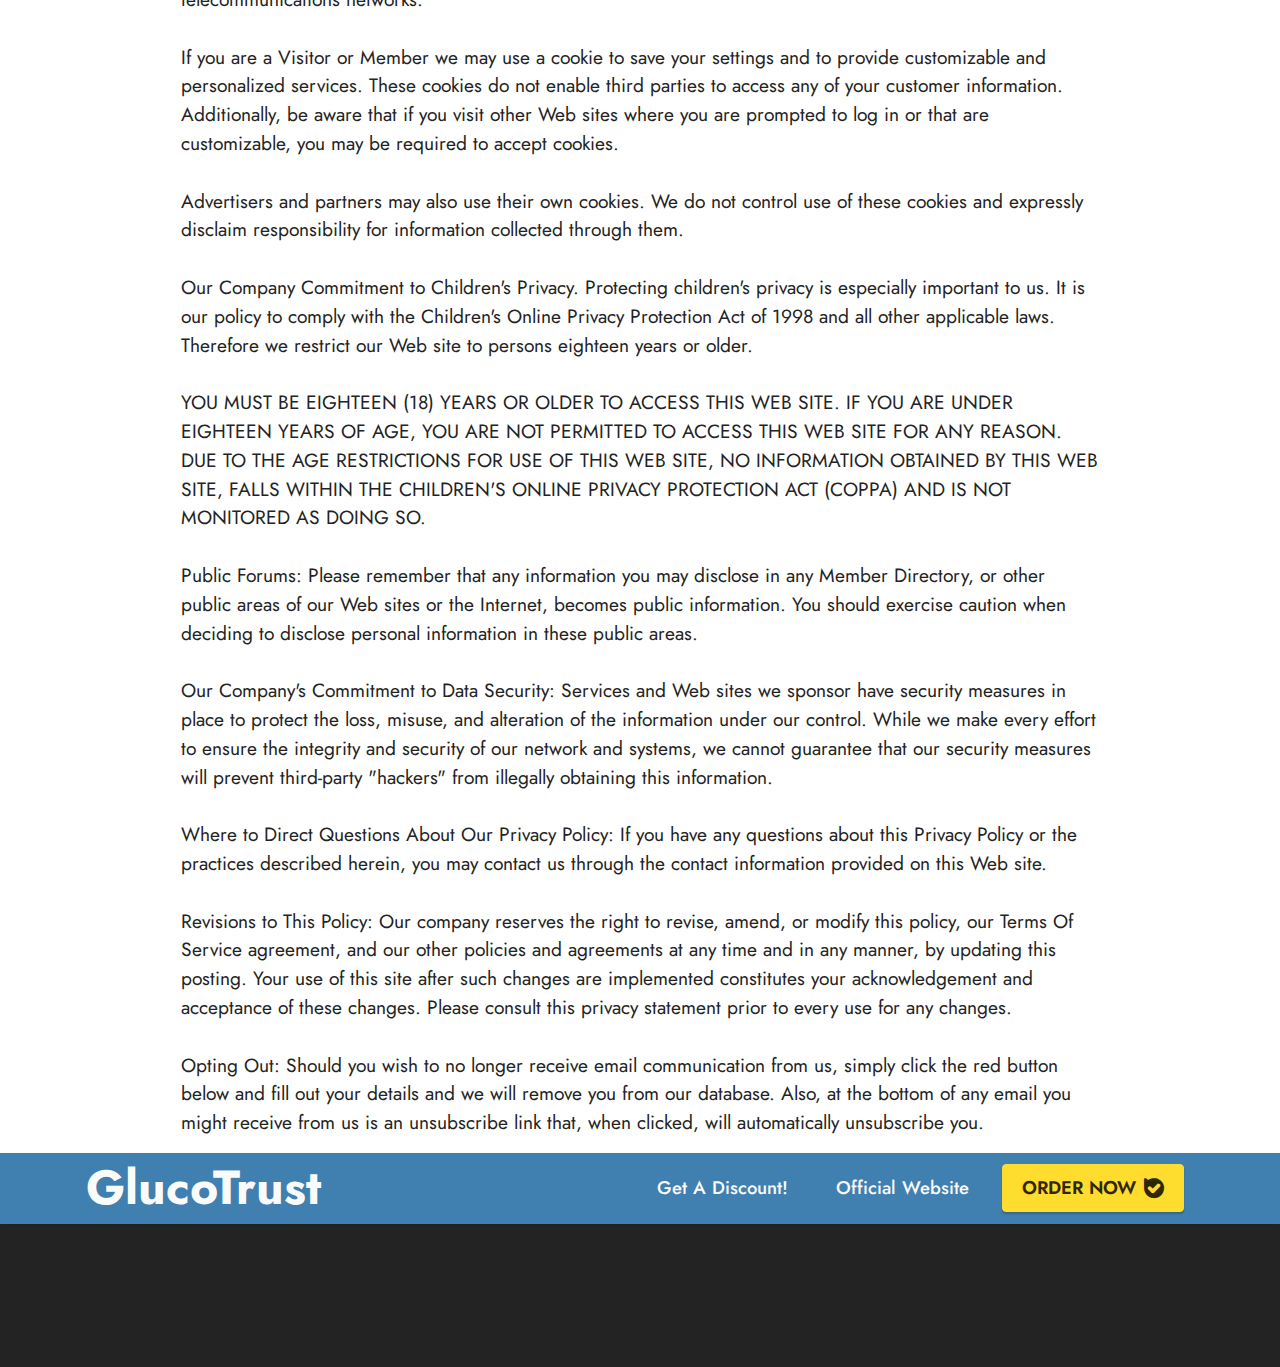
<file: page2.html>
<!DOCTYPE html>
<html  >
<head>
  
  <meta charset="UTF-8">
  <meta http-equiv="X-UA-Compatible" content="IE=edge">
  
  <meta name="twitter:card" content="summary_large_image"/>
  <meta name="twitter:image:src" content="">
  <meta property="og:image" content="">
  <meta name="twitter:title" content="Privacy Policy">
  <meta name="viewport" content="width=device-width, initial-scale=1, minimum-scale=1">
  <link rel="shortcut icon" href="assets/images/favicon-main-128x128.png" type="image/x-icon">
  <meta name="description" content="">
  
  
  <title>Privacy Policy</title>
  <link rel="stylesheet" href="assets/bootstrap/css/bootstrap.min.css">
  <link rel="stylesheet" href="assets/bootstrap/css/bootstrap-grid.min.css">
  <link rel="stylesheet" href="assets/bootstrap/css/bootstrap-reboot.min.css">
  <link rel="stylesheet" href="assets/animatecss/animate.css">
  <link rel="stylesheet" href="assets/dropdown/css/style.css">
  <link rel="stylesheet" href="assets/socicon/css/styles.css">
  <link rel="stylesheet" href="assets/theme/css/style.css">
  <link rel="preload" href="https://fonts.googleapis.com/css?family=Jost:100,200,300,400,500,600,700,800,900,100i,200i,300i,400i,500i,600i,700i,800i,900i&display=swap" as="style" onload="this.onload=null;this.rel='stylesheet'">
  <noscript><link rel="stylesheet" href="https://fonts.googleapis.com/css?family=Jost:100,200,300,400,500,600,700,800,900,100i,200i,300i,400i,500i,600i,700i,800i,900i&display=swap"></noscript>
  <link rel="preload" as="style" href="assets/mobirise/css/mbr-additional.css"><link rel="stylesheet" href="assets/mobirise/css/mbr-additional.css" type="text/css">
  
  
  
  
</head>
<body>
  
  <section data-bs-version="5.1" class="content4 cid-tjyl2OW9zY" id="content4-w">
    

    
    
    <div class="container">
        <div class="row justify-content-center">
            <div class="title col-md-12 col-lg-12">
                <h3 class="mbr-section-title mbr-fonts-style align-center mb-4 display-2"><strong>Privacy Policy</strong></h3>
                
                
            </div>
        </div>
    </div>
</section>

<section data-bs-version="5.1" class="content5 cid-sKy7tkCOig cid-tjyl36S2Rx" id="content5-x">
    
    <div class="container">
        <div class="row justify-content-center">
            <div class="col-md-12 col-lg-10">
                
                
                <p class="mbr-text mbr-fonts-style display-7">Your privacy is very important to us. We want to make your experience on the Internet as enjoyable and rewarding as possible, and we want you to use the Internet's vast array of information, tools, and opportunities with complete confidence.
<br>
<br>Please note, by purchasing our product, you will be opted-in to our mailing lists.
<br>
<br>We have created this Privacy Policy to demonstrate our firm commitment to privacy and security. This Privacy Policy describes how our company collects information from all end users of our Internet services (the "Services")-those who access some of our Services but do not have accounts ("Visitors") as well as those who may purchase Products and/or pay a monthly service fee to subscribe to the Service ("Members")-what we do with the information we collect, and the choices Visitors and Members have concerning the collection and use of such information. We request that you read this Privacy Policy carefully.
<br>
<br>Personal Information Our Company Collects and How It Is Used
<br>
<br>Introduction: Our company collects information in different ways from Visitors and Members who access the various parts of our Services and the network of Web sites accessible through our Service. We use this information primarily to provide a customized experience as you use our Products and Services, and generally, do not share this information with third parties. However, we may disclose personal information collected if we have received your permission beforehand or in very special circumstances, such as when we believe that such disclosure is required by law or other special cases described below.
<br>
<br>Registration: Members may be asked to provide certain personal information when they sign up for our Products or Services including name, address, telephone number, billing information (such as a credit card number), and the type of personal computer being used to access the Services. The personal information collected from Members during the registration process is used to manage each Member's account (such as for billing purposes). This information is not shared with third parties, unless specifically stated otherwise or in special circumstances.
<br>
<br>However, in instances where our company and a partner jointly promote our Services, we may provide the partner certain personal information, such as the name, address, and username of persons who subscribed to the Services as a result of the joint promotion for the sole purpose of allowing us and the partner to assess the results of the promotion.
<br>
<br>In this instance, personal information may not be used by the partner for any other purpose. We may also generate non-identifying and aggregate profiles from personal information Members provide during registration (such as the total number, but not the names, of Members). As explained in more detail below, we may use this aggregated and non-identifying information to sell advertisements that appear on the Services.
<br>
<br>Our Company Partners and Sponsors: Some products and services may be offered to Visitors and Members in conjunction with an affiliate, independent contractor seller or non-affiliated partner. To provide Visitors and Members some of these products and services, the partner may need to collect and maintain personal information. In these instances, you will be notified before any such data is collected or transferred and may decide not to use that particular service or feature.
<br>
<br>Additionally, our partners may have advertisements or co-branded Web Pages that are cosponsored by an affiliate, independent contractor seller, or non-affiliated partner. Our company may share non-identifying and aggregate information (except as described above), but not personal information, with such partners in order to administer the co-branded products or services offered.
<br>
<br>Online Shopping: At some Web sites, you can purchase products and services or register to receive materials, such as a newsletter, catalog or new product and service updates. In many cases, you may be asked to provide contact information, such as your name, address, email address, phone number, and credit/debit card information.
<br>
<br>If you complete an order for someone else, such as an online gift order sent directly to a recipient, you may be asked to provide information about the recipient, such as the recipient's name, address, and phone number. Our company has no control over the third parties' use of any personal information you provide when placing such an order. Please exercise care when doing so.
<br>
<br>If you order services or products directly from our company we will use the personal information you provide only to process that order. We do not share this information with outside parties except to the extent necessary to complete that order.
<br>
<br>Online Advertisements: Our company may display our online advertisements. In those cases we share aggregated and non-identifying information about our Visitors and Members collected through the registration process as well as through online surveys and promotions with these advertisers.
<br>
<br>Additionally, in some instances, we use this aggregated and non-identifying information to deliver tailored advertisements or joint ventures. For instance, an advertiser or joint venture company tells us the audience they want to reach and provides us an advertisement tailored to the audience. Based upon the aggregated and non-identifying information we have collected, we may then display or send the advertisement to the intended audience. Our company does not share personal information about its Visitors or Members with these advertisers or joint venture companies.
<br>
<br>Responses to Email Inquiries: When Visitors or Members send email inquiries to our company, the return email address is used to answer the email inquiry we receive. Our company does not use the return email address for any other purpose and does not share the return email address with any third party.
<br>
<br>Voluntary Customer Surveys: We may periodically conduct both business and individual customer surveys. We encourage our customers to participate in these surveys because they provide us with important information that helps us to improve the types of products and services we offer and how we provide them to you. Your personal information and responses will remain strictly confidential, even if the survey is conducted by a third party. Participation in our customer surveys is voluntary.
<br>
<br>We may take the information we receive from individuals responding to our Customer Surveys and combine (or aggregate) it with the responses of other customers we may have, to create broader, generic responses to the survey questions (such as gender, age, residence, hobbies, education, employment, industry sector, or other demographic information). We then use the aggregated information to improve the quality of our services to you, and to develop new services and products. This aggregated, non-personally identifying information may be shared with third parties.
<br>
<br>Promotions: Our company may offer polls, contests, sweepstakes, drawings, games, content, or other promotions that are sponsored by or cobranded with third parties. In certain instances, company may have to supply personally identifiable information of the winners to the third parties. Our company has no control over third parties' use of this information.
<br>
<br>You may be entered in a sweepstakes, contest, or other promotion, simply by making a purchase from us or by providing us with personally identifiable information for some other reason or purpose. When the winning entries are chosen, only the names and personally identifiable information of the winners are shared with the entity administering the sweepstakes or contest, so that they can notify the winners.
<br>
<br>Special Cases: It is our company's policy not to use or share the personal information about Visitors of Members in ways unrelated to the ones described above without also providing you an opportunity to opt out or otherwise prohibit such unrelated uses.
<br>
<br>However, we may disclose personal information about Visitors or Members, or information regarding your use of the Services or Web sites accessible through our Services, for any reason if, in our sole discretion, we believe that it is reasonable to do so, including: credit agencies, collection agencies, merchant database agencies, law enforcement, or to satisfy laws, such as the Electronic Communications Privacy Act, the Child Online Privacy Act, regulations, or governmental or legal requests for such information; to disclose information that is necessary to identify, contact, or bring legal action against someone who may be violating our Acceptable Use Policy or Terms Of Service, or other user policies; to operate the Services properly; or to protect our company and our Members.
<br>
<br>Notice of Compliance to California Residents - Your California Privacy Rights Under The California Online Privacy Protection Act and the California Business and Professions Code
<br>
<br>This privacy policy identifies the categories of personally identifiable information that our company collects through our Web site or online service, about individual consumers who use or visit our company's commercial Web site or online service and the categories of third-party persons or entities with whom our company may share that personally identifiable information.
<br>
<br>Our company does not maintain a process for an individual consumer who uses or visits our commercial Web site or online service to review and request changes to any of his or her personally identifiable information that is collected through our Web site or online service.
<br>
<br>See the section below entitled "Revisions To This Policy" for a description of the process by which our company notifies consumers who use or visit our commercial Web site or online service of material changes to our company's privacy policy for this Web site or online service.
<br>
<br>The effective date of this privacy policy is listed at the end of this privacy policy under the heading, "Last updated."
<br>
<br>For the purposes of this policy and California compliance the following definitions apply:
<br>
<br>Depending on the visitor's activity, in our commercial Web site or online service, the following "personally identifiable information" may be collected, in addition to information set forth in other sections of this document.
<br>
<br>The term "personally identifiable information" means individually identifiable information about an individual consumer collected online by our company from an individual and maintained by our company in an accessible form, and may include any of the following:
<br>
<br>A first and last name.
<br>A home or other physical address, including street name and name of a city or town.
<br>An e-mail address.
<br>A telephone number.
<br>A social security number.
<br>Any other identifier that permits the physical or online contacting of a specific individual.
<br>Information concerning a user that the Web site or online service collects online, from the user, and maintains in personally identifiable form, in combination with an identifier described within this privacy policy.
<br>Under California Law SB 27, California residents have the right to receive, once a year, information about third parties with whom we have shared information about you or your family for their marketing purposes during the previous calendar year, if any, and a description of the categories of personal information shared. To make such a request, please send us an email and please include the phrase "California Privacy Request" in the subject line, the domain name of the Web site you are inquiring about, along with your name, address and email address. We will respond to you within thirty days of receiving such a request.
<br>
<br>"Cookies" and How Our Company Uses Them. A "cookie" is a small data file that can be placed on your hard drive when you visit certain Web sites. Our company may use cookies to collect, store, and sometimes track information for statistical purposes to improve the products and services we provide and to manage our telecommunications networks.
<br>
<br>If you are a Visitor or Member we may use a cookie to save your settings and to provide customizable and personalized services. These cookies do not enable third parties to access any of your customer information. Additionally, be aware that if you visit other Web sites where you are prompted to log in or that are customizable, you may be required to accept cookies.
<br>
<br>Advertisers and partners may also use their own cookies. We do not control use of these cookies and expressly disclaim responsibility for information collected through them.
<br>
<br>Our Company Commitment to Children's Privacy. Protecting children's privacy is especially important to us. It is our policy to comply with the Children's Online Privacy Protection Act of 1998 and all other applicable laws. Therefore we restrict our Web site to persons eighteen years or older.
<br>
<br>YOU MUST BE EIGHTEEN (18) YEARS OR OLDER TO ACCESS THIS WEB SITE. IF YOU ARE UNDER EIGHTEEN YEARS OF AGE, YOU ARE NOT PERMITTED TO ACCESS THIS WEB SITE FOR ANY REASON. DUE TO THE AGE RESTRICTIONS FOR USE OF THIS WEB SITE, NO INFORMATION OBTAINED BY THIS WEB SITE, FALLS WITHIN THE CHILDREN'S ONLINE PRIVACY PROTECTION ACT (COPPA) AND IS NOT MONITORED AS DOING SO.
<br>
<br>Public Forums: Please remember that any information you may disclose in any Member Directory, or other public areas of our Web sites or the Internet, becomes public information. You should exercise caution when deciding to disclose personal information in these public areas.
<br>
<br>Our Company's Commitment to Data Security: Services and Web sites we sponsor have security measures in place to protect the loss, misuse, and alteration of the information under our control. While we make every effort to ensure the integrity and security of our network and systems, we cannot guarantee that our security measures will prevent third-party "hackers" from illegally obtaining this information.
<br>
<br>Where to Direct Questions About Our Privacy Policy: If you have any questions about this Privacy Policy or the practices described herein, you may contact us through the contact information provided on this Web site.
<br>
<br>Revisions to This Policy: Our company reserves the right to revise, amend, or modify this policy, our Terms Of Service agreement, and our other policies and agreements at any time and in any manner, by updating this posting. Your use of this site after such changes are implemented constitutes your acknowledgement and acceptance of these changes. Please consult this privacy statement prior to every use for any changes.
<br>
<br>Opting Out: Should you wish to no longer receive email communication from us, simply click the red button below and fill out your details and we will remove you from our database. Also, at the bottom of any email you might receive from us is an unsubscribe link that, when clicked, will automatically unsubscribe you.</p>
            </div>
        </div>
    </div>
</section>

<section data-bs-version="5.1" class="menu menu2 cid-tmAYGHW7QI" once="menu" id="menu2-29">
    
    <nav class="navbar navbar-dropdown navbar-expand-lg">
        <div class="container">
            <div class="navbar-brand">
                
                <span class="navbar-caption-wrap"><a class="navbar-caption text-white text-primary display-2" href="index.html">GlucoTrust</a></span>
            </div>
            <button class="navbar-toggler" type="button" data-toggle="collapse" data-bs-toggle="collapse" data-target="#navbarSupportedContent" data-bs-target="#navbarSupportedContent" aria-controls="navbarNavAltMarkup" aria-expanded="false" aria-label="Toggle navigation">
                <div class="hamburger">
                    <span></span>
                    <span></span>
                    <span></span>
                    <span></span>
                </div>
            </button>
            <div class="collapse navbar-collapse" id="navbarSupportedContent">
                <ul class="navbar-nav nav-dropdown" data-app-modern-menu="true"><li class="nav-item"><a class="nav-link link text-white text-primary display-4" href="https://803cep2938q21o73yosm5p8p7v.hop.clickbank.net">Get A Discount!</a></li><li class="nav-item"><a class="nav-link link text-white text-primary display-4" href="https://803cep2938q21o73yosm5p8p7v.hop.clickbank.net">Official Website</a></li></ul>
                
                <div class="navbar-buttons mbr-section-btn"><a class="btn btn-primary display-4" href="https://803cep2938q21o73yosm5p8p7v.hop.clickbank.net"><span class="socicon socicon-bale mbr-iconfont mbr-iconfont-btn" style="font-size: 20px;"></span>ORDER NOW</a></div>
            </div>
        </div>
    </nav>
</section>

<section data-bs-version="5.1" class="footer3 cid-trSSpRsYGT" once="footers" id="footer3-2p">

    

    

    <div class="container-fluid">
        <div class="media-container-row align-center mbr-white">
            <div class="row row-links">
                <ul class="foot-menu">
                    
                    
                    
                    
                    
                    
                    
                    
                    
                     
                     
                <li class="foot-menu-item mbr-fonts-style display-4"><u><a href="page1.html" class="text-white">Terms</a></u></li><li class="foot-menu-item mbr-fonts-style display-4"><u><a href="page2.html" class="text-white">Privacy</a></u></li><li class="foot-menu-item mbr-fonts-style display-4"><u><a href="page3.html" class="text-white">Disclaimer</a></u></li><li class="foot-menu-item mbr-fonts-style display-4"><u><a href="page4.html" class="text-white">Contact Us</a></u></li></ul>
            </div>
            <div class="row social-row">
                <div class="social-list align-left pb-2">
                    
                    
                    
                    
                    
                    
                <div class="soc-item">
                       


                    </div></div>
            </div>
            <div class="row row-copirayt">
                <p class="mbr-text mb-0 mbr-fonts-style align-center display-4">
                    © Copyright 2023 GlucoTrust. All Rights Reserved.
                </p>
            </div>
        </div>
    </div>
</section>


<script src="assets/bootstrap/js/bootstrap.bundle.min.js"></script>
  <script src="assets/smoothscroll/smooth-scroll.js"></script>
  <script src="assets/ytplayer/index.js"></script>
  <script src="assets/dropdown/js/navbar-dropdown.js"></script>
  <script src="assets/theme/js/script.js"></script>
  
  
  
 <div id="scrollToTop" class="scrollToTop mbr-arrow-up"><a style="text-align: center;"><i class="mbr-arrow-up-icon mbr-arrow-up-icon-cm cm-icon cm-icon-smallarrow-up"></i></a></div>
    <input name="animation" type="hidden">
  </body>
</html>
</file>
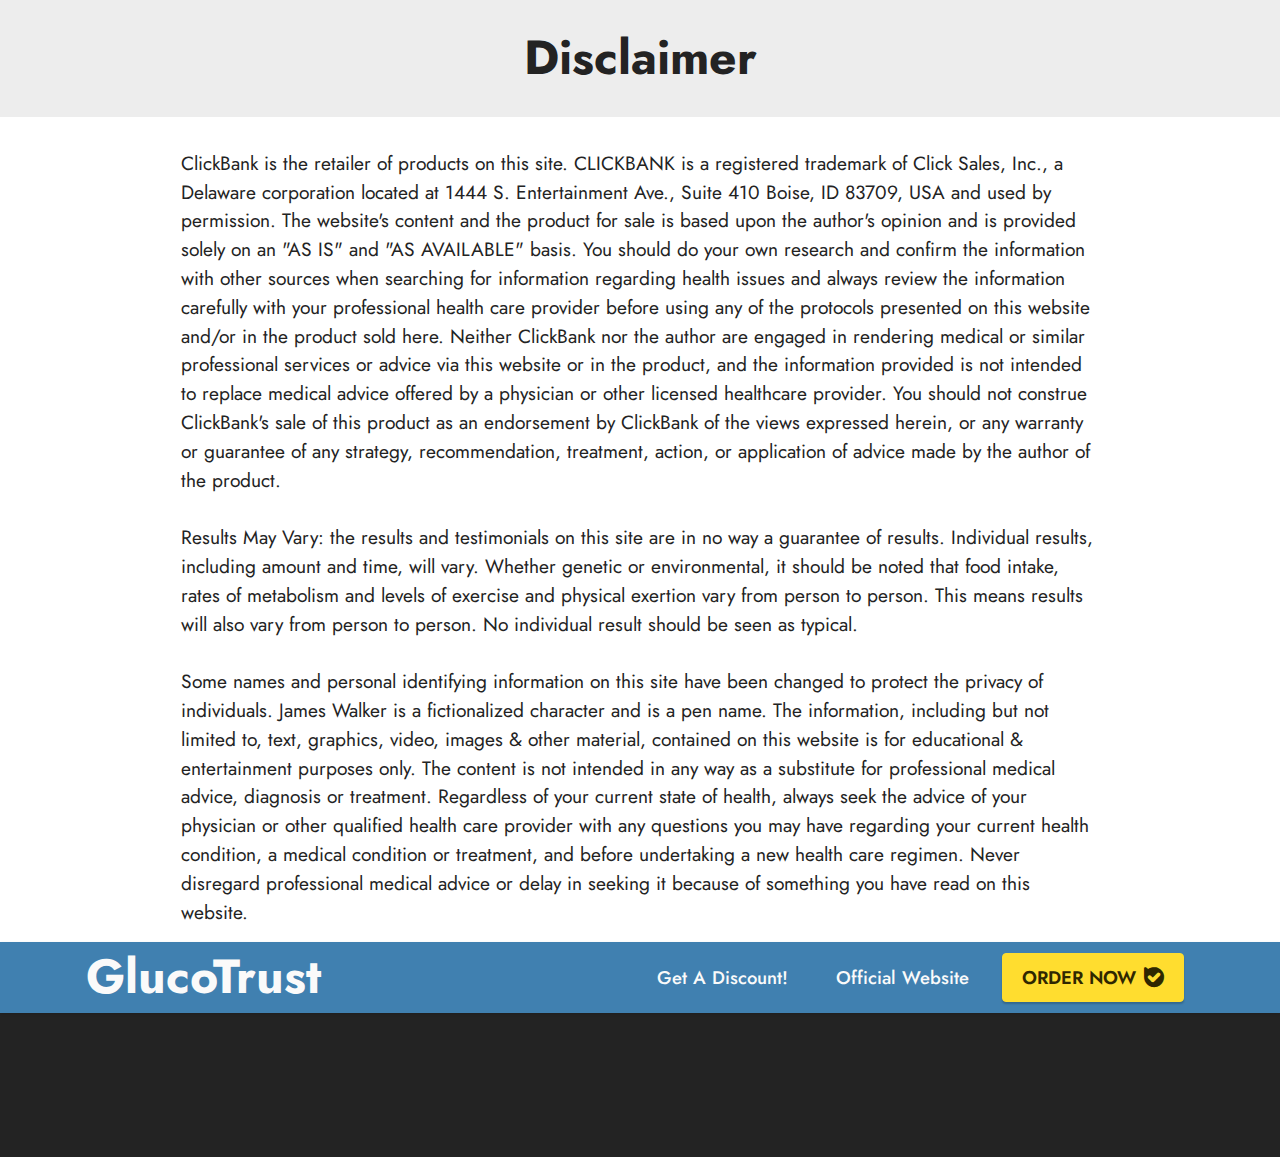
<file: page3.html>
<!DOCTYPE html>
<html  >
<head>
  
  <meta charset="UTF-8">
  <meta http-equiv="X-UA-Compatible" content="IE=edge">
  
  <meta name="twitter:card" content="summary_large_image"/>
  <meta name="twitter:image:src" content="">
  <meta property="og:image" content="">
  <meta name="twitter:title" content="Disclaimer">
  <meta name="viewport" content="width=device-width, initial-scale=1, minimum-scale=1">
  <link rel="shortcut icon" href="assets/images/favicon-main-128x128.png" type="image/x-icon">
  <meta name="description" content="">
  
  
  <title>Disclaimer</title>
  <link rel="stylesheet" href="assets/bootstrap/css/bootstrap.min.css">
  <link rel="stylesheet" href="assets/bootstrap/css/bootstrap-grid.min.css">
  <link rel="stylesheet" href="assets/bootstrap/css/bootstrap-reboot.min.css">
  <link rel="stylesheet" href="assets/animatecss/animate.css">
  <link rel="stylesheet" href="assets/dropdown/css/style.css">
  <link rel="stylesheet" href="assets/socicon/css/styles.css">
  <link rel="stylesheet" href="assets/theme/css/style.css">
  <link rel="preload" href="https://fonts.googleapis.com/css?family=Jost:100,200,300,400,500,600,700,800,900,100i,200i,300i,400i,500i,600i,700i,800i,900i&display=swap" as="style" onload="this.onload=null;this.rel='stylesheet'">
  <noscript><link rel="stylesheet" href="https://fonts.googleapis.com/css?family=Jost:100,200,300,400,500,600,700,800,900,100i,200i,300i,400i,500i,600i,700i,800i,900i&display=swap"></noscript>
  <link rel="preload" as="style" href="assets/mobirise/css/mbr-additional.css"><link rel="stylesheet" href="assets/mobirise/css/mbr-additional.css" type="text/css">
  
  
  
  
</head>
<body>
  
  <section data-bs-version="5.1" class="content4 cid-tjylNr0vxZ" id="content4-12">
    

    
    
    <div class="container">
        <div class="row justify-content-center">
            <div class="title col-md-12 col-lg-12">
                <h3 class="mbr-section-title mbr-fonts-style align-center mb-4 display-2"><strong>Disclaimer</strong></h3>
                
                
            </div>
        </div>
    </div>
</section>

<section data-bs-version="5.1" class="content5 cid-sKy7tkCOig cid-tjylNzWgdM" id="content5-13">
    
    <div class="container">
        <div class="row justify-content-center">
            <div class="col-md-12 col-lg-10">
                
                
                <p class="mbr-text mbr-fonts-style display-7">ClickBank is the retailer of products on this site. CLICKBANK is a registered trademark of Click Sales, Inc., a Delaware corporation located at 1444 S. Entertainment Ave., Suite 410 Boise, ID 83709, USA and used by permission. The website's content and the product for sale is based upon the author's opinion and is provided solely on an "AS IS" and "AS AVAILABLE" basis. You should do your own research and confirm the information with other sources when searching for information regarding health issues and always review the information carefully with your professional health care provider before using any of the protocols presented on this website and/or in the product sold here. Neither ClickBank nor the author are engaged in rendering medical or similar professional services or advice via this website or in the product, and the information provided is not intended to replace medical advice offered by a physician or other licensed healthcare provider. You should not construe ClickBank's sale of this product as an endorsement by ClickBank of the views expressed herein, or any warranty or guarantee of any strategy, recommendation, treatment, action, or application of advice made by the author of the product.
<br>
<br>Results May Vary: the results and testimonials on this site are in no way a guarantee of results. Individual results, including amount and time, will vary. Whether genetic or environmental, it should be noted that food intake, rates of metabolism and levels of exercise and physical exertion vary from person to person. This means results will also vary from person to person. No individual result should be seen as typical.
<br>
<br>Some names and personal identifying information on this site have been changed to protect the privacy of individuals. James Walker is a fictionalized character and is a pen name. The information, including but not limited to, text, graphics, video, images &amp; other material, contained on this website is for educational &amp; entertainment purposes only. The content is not intended in any way as a substitute for professional medical advice, diagnosis or treatment. Regardless of your current state of health, always seek the advice of your physician or other qualified health care provider with any questions you may have regarding your current health condition, a medical condition or treatment, and before undertaking a new health care regimen. Never disregard professional medical advice or delay in seeking it because of something you have read on this website.<br></p>
            </div>
        </div>
    </div>
</section>

<section data-bs-version="5.1" class="menu menu2 cid-tmAYGHW7QI" once="menu" id="menu2-29">
    
    <nav class="navbar navbar-dropdown navbar-expand-lg">
        <div class="container">
            <div class="navbar-brand">
                
                <span class="navbar-caption-wrap"><a class="navbar-caption text-white text-primary display-2" href="index.html">GlucoTrust</a></span>
            </div>
            <button class="navbar-toggler" type="button" data-toggle="collapse" data-bs-toggle="collapse" data-target="#navbarSupportedContent" data-bs-target="#navbarSupportedContent" aria-controls="navbarNavAltMarkup" aria-expanded="false" aria-label="Toggle navigation">
                <div class="hamburger">
                    <span></span>
                    <span></span>
                    <span></span>
                    <span></span>
                </div>
            </button>
            <div class="collapse navbar-collapse" id="navbarSupportedContent">
                <ul class="navbar-nav nav-dropdown" data-app-modern-menu="true"><li class="nav-item"><a class="nav-link link text-white text-primary display-4" href="https://803cep2938q21o73yosm5p8p7v.hop.clickbank.net">Get A Discount!</a></li><li class="nav-item"><a class="nav-link link text-white text-primary display-4" href="https://803cep2938q21o73yosm5p8p7v.hop.clickbank.net">Official Website</a></li></ul>
                
                <div class="navbar-buttons mbr-section-btn"><a class="btn btn-primary display-4" href="https://803cep2938q21o73yosm5p8p7v.hop.clickbank.net"><span class="socicon socicon-bale mbr-iconfont mbr-iconfont-btn" style="font-size: 20px;"></span>ORDER NOW</a></div>
            </div>
        </div>
    </nav>
</section>

<section data-bs-version="5.1" class="footer3 cid-trSSpRsYGT" once="footers" id="footer3-2p">

    

    

    <div class="container-fluid">
        <div class="media-container-row align-center mbr-white">
            <div class="row row-links">
                <ul class="foot-menu">
                    
                    
                    
                    
                    
                    
                    
                    
                    
                     
                     
                <li class="foot-menu-item mbr-fonts-style display-4"><u><a href="page1.html" class="text-white">Terms</a></u></li><li class="foot-menu-item mbr-fonts-style display-4"><u><a href="page2.html" class="text-white">Privacy</a></u></li><li class="foot-menu-item mbr-fonts-style display-4"><u><a href="page3.html" class="text-white">Disclaimer</a></u></li><li class="foot-menu-item mbr-fonts-style display-4"><u><a href="page4.html" class="text-white">Contact Us</a></u></li></ul>
            </div>
            <div class="row social-row">
                <div class="social-list align-left pb-2">
                    
                    
                    
                    
                    
                    
                <div class="soc-item">
                       


                    </div></div>
            </div>
            <div class="row row-copirayt">
                <p class="mbr-text mb-0 mbr-fonts-style align-center display-4">
                    © Copyright 2023 GlucoTrust. All Rights Reserved.
                </p>
            </div>
        </div>
    </div>
</section>


<script src="assets/bootstrap/js/bootstrap.bundle.min.js"></script>
  <script src="assets/smoothscroll/smooth-scroll.js"></script>
  <script src="assets/ytplayer/index.js"></script>
  <script src="assets/dropdown/js/navbar-dropdown.js"></script>
  <script src="assets/theme/js/script.js"></script>
  
  
  
 <div id="scrollToTop" class="scrollToTop mbr-arrow-up"><a style="text-align: center;"><i class="mbr-arrow-up-icon mbr-arrow-up-icon-cm cm-icon cm-icon-smallarrow-up"></i></a></div>
    <input name="animation" type="hidden">
  </body>
</html>
</file>
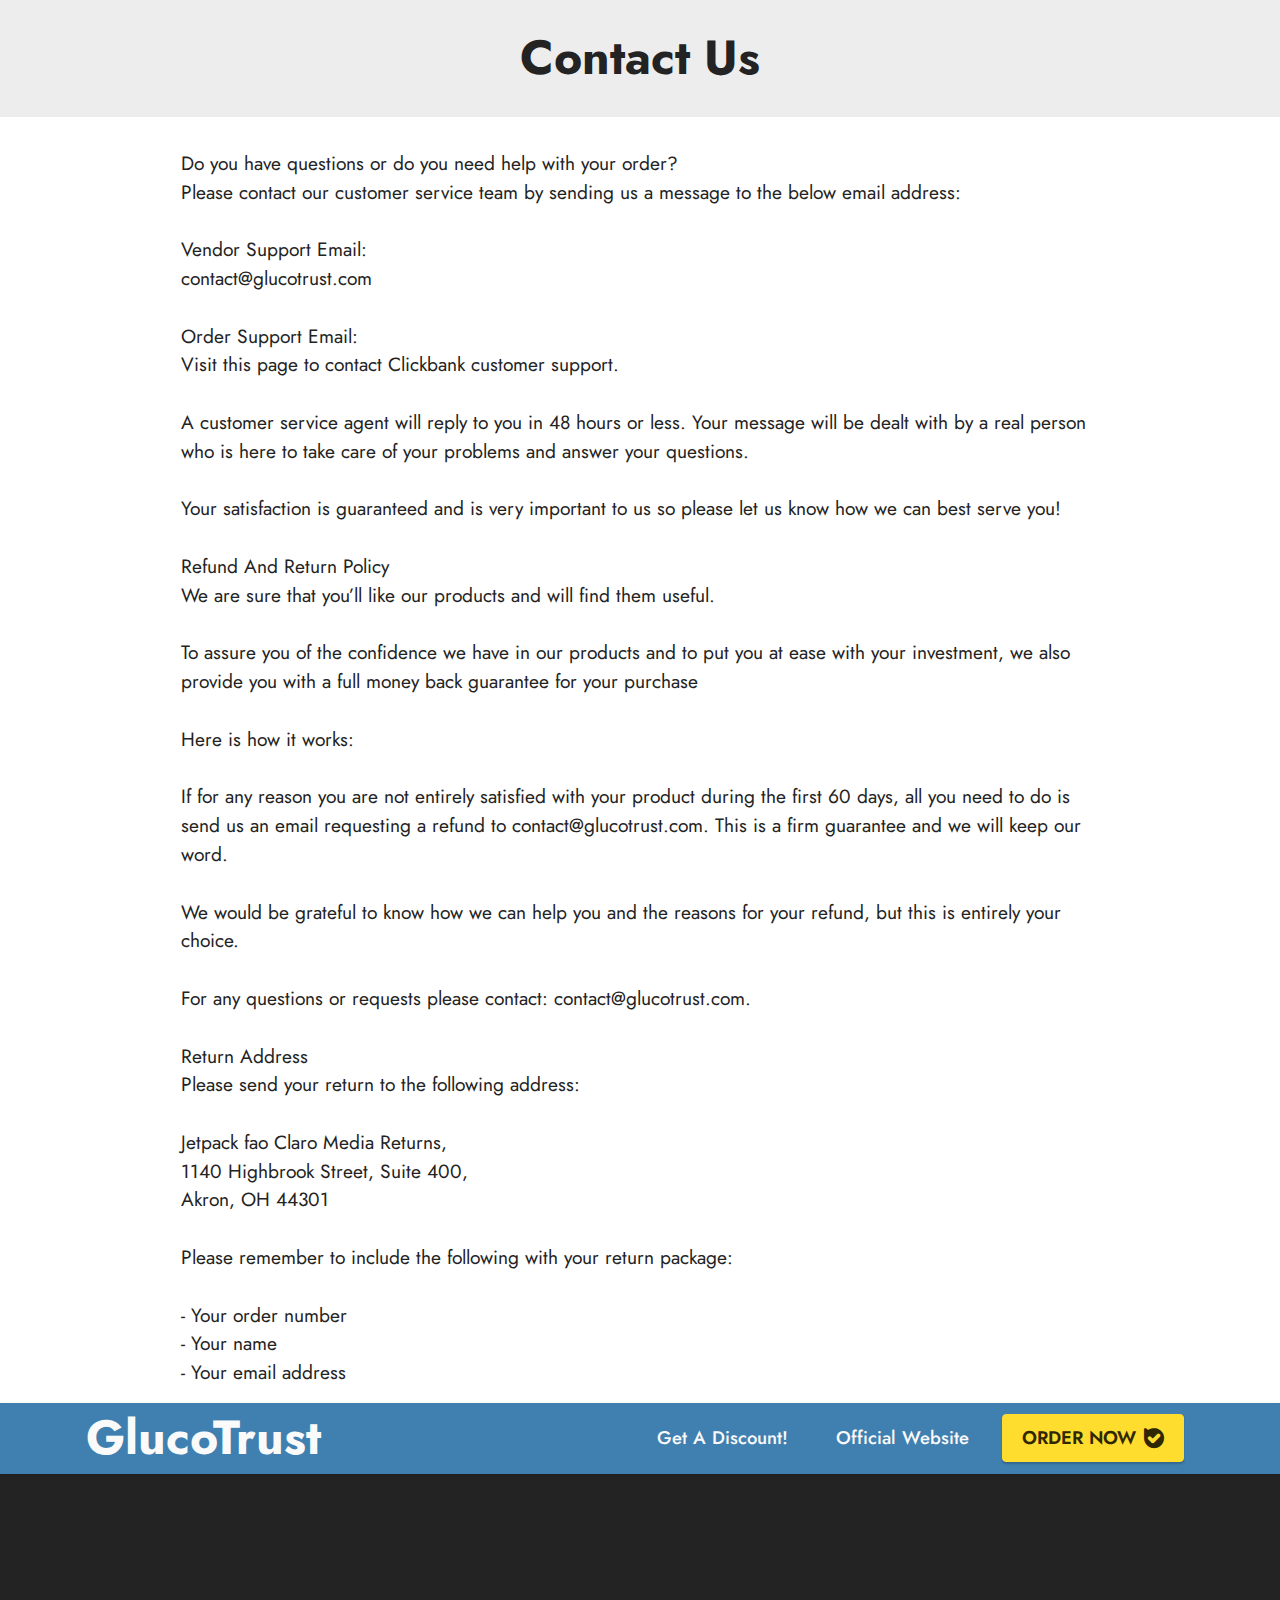
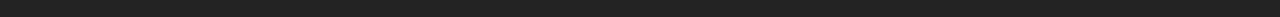
<file: page4.html>
<!DOCTYPE html>
<html  >
<head>
  
  <meta charset="UTF-8">
  <meta http-equiv="X-UA-Compatible" content="IE=edge">
  
  <meta name="twitter:card" content="summary_large_image"/>
  <meta name="twitter:image:src" content="">
  <meta property="og:image" content="">
  <meta name="twitter:title" content="Contact Us">
  <meta name="viewport" content="width=device-width, initial-scale=1, minimum-scale=1">
  <link rel="shortcut icon" href="assets/images/favicon-main-128x128.png" type="image/x-icon">
  <meta name="description" content="">
  
  
  <title>Contact Us</title>
  <link rel="stylesheet" href="assets/bootstrap/css/bootstrap.min.css">
  <link rel="stylesheet" href="assets/bootstrap/css/bootstrap-grid.min.css">
  <link rel="stylesheet" href="assets/bootstrap/css/bootstrap-reboot.min.css">
  <link rel="stylesheet" href="assets/animatecss/animate.css">
  <link rel="stylesheet" href="assets/dropdown/css/style.css">
  <link rel="stylesheet" href="assets/socicon/css/styles.css">
  <link rel="stylesheet" href="assets/theme/css/style.css">
  <link rel="preload" href="https://fonts.googleapis.com/css?family=Jost:100,200,300,400,500,600,700,800,900,100i,200i,300i,400i,500i,600i,700i,800i,900i&display=swap" as="style" onload="this.onload=null;this.rel='stylesheet'">
  <noscript><link rel="stylesheet" href="https://fonts.googleapis.com/css?family=Jost:100,200,300,400,500,600,700,800,900,100i,200i,300i,400i,500i,600i,700i,800i,900i&display=swap"></noscript>
  <link rel="preload" as="style" href="assets/mobirise/css/mbr-additional.css"><link rel="stylesheet" href="assets/mobirise/css/mbr-additional.css" type="text/css">
  
  
  
  
</head>
<body>
  
  <section data-bs-version="5.1" class="content4 cid-trSWRrcaEB" id="content4-2q">
    

    
    
    <div class="container">
        <div class="row justify-content-center">
            <div class="title col-md-12 col-lg-12">
                <h3 class="mbr-section-title mbr-fonts-style align-center mb-4 display-2"><strong>Contact Us</strong></h3>
                
                
            </div>
        </div>
    </div>
</section>

<section data-bs-version="5.1" class="content5 cid-sKy7tkCOig cid-trSWRrVOOZ" id="content5-2r">
    
    <div class="container">
        <div class="row justify-content-center">
            <div class="col-md-12 col-lg-10">
                
                
                <p class="mbr-text mbr-fonts-style display-7">Do you have questions or do you need help with your order?
<br>Please contact our customer service team by sending us a message to the below email address:
<br>
<br>Vendor Support Email:
<br>contact@glucotrust.com
<br>
<br>Order Support Email:
<br>Visit this page to contact Clickbank customer support.
<br>
<br>A customer service agent will reply to you in 48 hours or less. Your message will be dealt with by a real person who is here to take care of your problems and answer your questions.
<br>
<br>Your satisfaction is guaranteed and is very important to us so please let us know how we can best serve you!
<br>
<br>Refund And Return Policy
<br>We are sure that you’ll like our products and will find them useful.
<br>
<br>To assure you of the confidence we have in our products and to put you at ease with your investment, we also provide you with a full money back guarantee for your purchase
<br>
<br>Here is how it works:
<br>
<br>If for any reason you are not entirely satisfied with your product during the first 60 days, all you need to do is send us an email requesting a refund to contact@glucotrust.com. This is a firm guarantee and we will keep our word.
<br>
<br>We would be grateful to know how we can help you and the reasons for your refund, but this is entirely your choice.
<br>
<br>For any questions or requests please contact: contact@glucotrust.com.
<br>
<br>Return Address
<br>Please send your return to the following address:
<br>
<br>Jetpack fao Claro Media Returns,
<br>1140 Highbrook Street, Suite 400,
<br>Akron, OH 44301
<br>
<br>Please remember to include the following with your return package:
<br>
<br>- Your order number
<br>- Your name
<br>- Your email address<br></p>
            </div>
        </div>
    </div>
</section>

<section data-bs-version="5.1" class="menu menu2 cid-trSWRsSxeT" once="menu" id="menu2-2s">
    
    <nav class="navbar navbar-dropdown navbar-expand-lg">
        <div class="container">
            <div class="navbar-brand">
                
                <span class="navbar-caption-wrap"><a class="navbar-caption text-white text-primary display-2" href="index.html">GlucoTrust</a></span>
            </div>
            <button class="navbar-toggler" type="button" data-toggle="collapse" data-bs-toggle="collapse" data-target="#navbarSupportedContent" data-bs-target="#navbarSupportedContent" aria-controls="navbarNavAltMarkup" aria-expanded="false" aria-label="Toggle navigation">
                <div class="hamburger">
                    <span></span>
                    <span></span>
                    <span></span>
                    <span></span>
                </div>
            </button>
            <div class="collapse navbar-collapse" id="navbarSupportedContent">
                <ul class="navbar-nav nav-dropdown" data-app-modern-menu="true"><li class="nav-item"><a class="nav-link link text-white text-primary display-4" href="https://803cep2938q21o73yosm5p8p7v.hop.clickbank.net">Get A Discount!</a></li><li class="nav-item"><a class="nav-link link text-white text-primary display-4" href="https://803cep2938q21o73yosm5p8p7v.hop.clickbank.net">Official Website</a></li></ul>
                
                <div class="navbar-buttons mbr-section-btn"><a class="btn btn-primary display-4" href="https://803cep2938q21o73yosm5p8p7v.hop.clickbank.net"><span class="socicon socicon-bale mbr-iconfont mbr-iconfont-btn" style="font-size: 20px;"></span>ORDER NOW</a></div>
            </div>
        </div>
    </nav>
</section>

<section data-bs-version="5.1" class="footer3 cid-trSWRteuq1" once="footers" id="footer3-2t">

    

    

    <div class="container-fluid">
        <div class="media-container-row align-center mbr-white">
            <div class="row row-links">
                <ul class="foot-menu">
                    
                    
                    
                    
                    
                    
                    
                    
                    
                     
                     
                <li class="foot-menu-item mbr-fonts-style display-4"><u><a href="page1.html" class="text-white">Terms</a></u></li><li class="foot-menu-item mbr-fonts-style display-4"><u><a href="page2.html" class="text-white">Privacy</a></u></li><li class="foot-menu-item mbr-fonts-style display-4"><u><a href="page3.html" class="text-white">Disclaimer</a></u></li><li class="foot-menu-item mbr-fonts-style display-4"><u><a href="page4.html" class="text-white">Contact Us</a></u></li></ul>
            </div>
            <div class="row social-row">
                <div class="social-list align-left pb-2">
                    
                    
                    
                    
                    
                    
                <div class="soc-item">
                       


                    </div></div>
            </div>
            <div class="row row-copirayt">
                <p class="mbr-text mb-0 mbr-fonts-style align-center display-4">
                    © Copyright 2023 GlucoTrust. All Rights Reserved.
                </p>
            </div>
        </div>
    </div>
</section>


<script src="assets/bootstrap/js/bootstrap.bundle.min.js"></script>
  <script src="assets/smoothscroll/smooth-scroll.js"></script>
  <script src="assets/ytplayer/index.js"></script>
  <script src="assets/dropdown/js/navbar-dropdown.js"></script>
  <script src="assets/theme/js/script.js"></script>
  
  
  
 <div id="scrollToTop" class="scrollToTop mbr-arrow-up"><a style="text-align: center;"><i class="mbr-arrow-up-icon mbr-arrow-up-icon-cm cm-icon cm-icon-smallarrow-up"></i></a></div>
    <input name="animation" type="hidden">
  </body>
</html>
</file>
<file: assets/web/assets/mobirise-icons2/mobirise2.css>
@font-face {
  font-family: 'Moririse2';
  font-display: swap;
  src:  url('mobirise2.eot?f2bix4');
  src:  url('mobirise2.eot?f2bix4#iefix') format('embedded-opentype'),
    url('mobirise2.ttf?f2bix4') format('truetype'),
    url('mobirise2.woff?f2bix4') format('woff'),
    url('mobirise2.svg?f2bix4#mobirise2') format('svg');
  font-weight: normal;
  font-style: normal;
}

[class^="mobi-"], [class*=" mobi-"] {
  /* use !important to prevent issues with browser extensions that change fonts */
  font-family: 'Moririse2' !important;
  speak: none;
  font-style: normal;
  font-weight: normal;
  font-variant: normal;
  text-transform: none;
  line-height: 1;

  /* Better Font Rendering =========== */
  -webkit-font-smoothing: antialiased;
  -moz-osx-font-smoothing: grayscale;
}

.mobi-mbri-add-submenu:before {
  content: "\e900";
}
.mobi-mbri-alert:before {
  content: "\e901";
}
.mobi-mbri-align-center:before {
  content: "\e902";
}
.mobi-mbri-align-justify:before {
  content: "\e903";
}
.mobi-mbri-align-left:before {
  content: "\e904";
}
.mobi-mbri-align-right:before {
  content: "\e905";
}
.mobi-mbri-android:before {
  content: "\e906";
}
.mobi-mbri-apple:before {
  content: "\e907";
}
.mobi-mbri-arrow-down:before {
  content: "\e908";
}
.mobi-mbri-arrow-next:before {
  content: "\e909";
}
.mobi-mbri-arrow-prev:before {
  content: "\e90a";
}
.mobi-mbri-arrow-up:before {
  content: "\e90b";
}
.mobi-mbri-bold:before {
  content: "\e90c";
}
.mobi-mbri-bookmark:before {
  content: "\e90d";
}
.mobi-mbri-bootstrap:before {
  content: "\e90e";
}
.mobi-mbri-briefcase:before {
  content: "\e90f";
}
.mobi-mbri-browse:before {
  content: "\e910";
}
.mobi-mbri-bulleted-list:before {
  content: "\e911";
}
.mobi-mbri-calendar:before {
  content: "\e912";
}
.mobi-mbri-camera:before {
  content: "\e913";
}
.mobi-mbri-cart-add:before {
  content: "\e914";
}
.mobi-mbri-cart-full:before {
  content: "\e915";
}
.mobi-mbri-cash:before {
  content: "\e916";
}
.mobi-mbri-change-style:before {
  content: "\e917";
}
.mobi-mbri-chat:before {
  content: "\e918";
}
.mobi-mbri-clock:before {
  content: "\e919";
}
.mobi-mbri-close:before {
  content: "\e91a";
}
.mobi-mbri-cloud:before {
  content: "\e91b";
}
.mobi-mbri-code:before {
  content: "\e91c";
}
.mobi-mbri-contact-form:before {
  content: "\e91d";
}
.mobi-mbri-credit-card:before {
  content: "\e91e";
}
.mobi-mbri-cursor-click:before {
  content: "\e91f";
}
.mobi-mbri-cust-feedback:before {
  content: "\e920";
}
.mobi-mbri-database:before {
  content: "\e921";
}
.mobi-mbri-delivery:before {
  content: "\e922";
}
.mobi-mbri-desktop:before {
  content: "\e923";
}
.mobi-mbri-devices:before {
  content: "\e924";
}
.mobi-mbri-down:before {
  content: "\e925";
}
.mobi-mbri-download-2:before {
  content: "\e926";
}
.mobi-mbri-download:before {
  content: "\e927";
}
.mobi-mbri-drag-n-drop-2:before {
  content: "\e928";
}
.mobi-mbri-drag-n-drop:before {
  content: "\e929";
}
.mobi-mbri-edit-2:before {
  content: "\e92a";
}
.mobi-mbri-edit:before {
  content: "\e92b";
}
.mobi-mbri-error:before {
  content: "\e92c";
}
.mobi-mbri-extension:before {
  content: "\e92d";
}
.mobi-mbri-features:before {
  content: "\e92e";
}
.mobi-mbri-file:before {
  content: "\e92f";
}
.mobi-mbri-flag:before {
  content: "\e930";
}
.mobi-mbri-folder:before {
  content: "\e931";
}
.mobi-mbri-gift:before {
  content: "\e932";
}
.mobi-mbri-github:before {
  content: "\e933";
}
.mobi-mbri-globe-2:before {
  content: "\e934";
}
.mobi-mbri-globe:before {
  content: "\e935";
}
.mobi-mbri-growing-chart:before {
  content: "\e936";
}
.mobi-mbri-hearth:before {
  content: "\e937";
}
.mobi-mbri-help:before {
  content: "\e938";
}
.mobi-mbri-home:before {
  content: "\e939";
}
.mobi-mbri-hot-cup:before {
  content: "\e93a";
}
.mobi-mbri-idea:before {
  content: "\e93b";
}
.mobi-mbri-image-gallery:before {
  content: "\e93c";
}
.mobi-mbri-image-slider:before {
  content: "\e93d";
}
.mobi-mbri-info:before {
  content: "\e93e";
}
.mobi-mbri-italic:before {
  content: "\e93f";
}
.mobi-mbri-key:before {
  content: "\e940";
}
.mobi-mbri-laptop:before {
  content: "\e941";
}
.mobi-mbri-layers:before {
  content: "\e942";
}
.mobi-mbri-left-right:before {
  content: "\e943";
}
.mobi-mbri-left:before {
  content: "\e944";
}
.mobi-mbri-letter:before {
  content: "\e945";
}
.mobi-mbri-like:before {
  content: "\e946";
}
.mobi-mbri-link:before {
  content: "\e947";
}
.mobi-mbri-lock:before {
  content: "\e948";
}
.mobi-mbri-login:before {
  content: "\e949";
}
.mobi-mbri-logout:before {
  content: "\e94a";
}
.mobi-mbri-magic-stick:before {
  content: "\e94b";
}
.mobi-mbri-map-pin:before {
  content: "\e94c";
}
.mobi-mbri-menu:before {
  content: "\e94d";
}
.mobi-mbri-mobile-2:before {
  content: "\e94e";
}
.mobi-mbri-mobile-horizontal:before {
  content: "\e94f";
}
.mobi-mbri-mobile:before {
  content: "\e950";
}
.mobi-mbri-mobirise:before {
  content: "\e951";
}
.mobi-mbri-more-horizontal:before {
  content: "\e952";
}
.mobi-mbri-more-vertical:before {
  content: "\e953";
}
.mobi-mbri-music:before {
  content: "\e954";
}
.mobi-mbri-new-file:before {
  content: "\e955";
}
.mobi-mbri-numbered-list:before {
  content: "\e956";
}
.mobi-mbri-opened-folder:before {
  content: "\e957";
}
.mobi-mbri-pages:before {
  content: "\e958";
}
.mobi-mbri-paper-plane:before {
  content: "\e959";
}
.mobi-mbri-paperclip:before {
  content: "\e95a";
}
.mobi-mbri-phone:before {
  content: "\e95b";
}
.mobi-mbri-photo:before {
  content: "\e95c";
}
.mobi-mbri-photos:before {
  content: "\e95d";
}
.mobi-mbri-pin:before {
  content: "\e95e";
}
.mobi-mbri-play:before {
  content: "\e95f";
}
.mobi-mbri-plus:before {
  content: "\e960";
}
.mobi-mbri-preview:before {
  content: "\e961";
}
.mobi-mbri-print:before {
  content: "\e962";
}
.mobi-mbri-protect:before {
  content: "\e963";
}
.mobi-mbri-question:before {
  content: "\e964";
}
.mobi-mbri-quote-left:before {
  content: "\e965";
}
.mobi-mbri-quote-right:before {
  content: "\e966";
}
.mobi-mbri-redo:before {
  content: "\e967";
}
.mobi-mbri-refresh:before {
  content: "\e968";
}
.mobi-mbri-responsive-2:before {
  content: "\e969";
}
.mobi-mbri-responsive:before {
  content: "\e96a";
}
.mobi-mbri-right:before {
  content: "\e96b";
}
.mobi-mbri-rocket:before {
  content: "\e96c";
}
.mobi-mbri-sad-face:before {
  content: "\e96d";
}
.mobi-mbri-sale:before {
  content: "\e96e";
}
.mobi-mbri-save:before {
  content: "\e96f";
}
.mobi-mbri-search:before {
  content: "\e970";
}
.mobi-mbri-setting-2:before {
  content: "\e971";
}
.mobi-mbri-setting-3:before {
  content: "\e972";
}
.mobi-mbri-setting:before {
  content: "\e973";
}
.mobi-mbri-share:before {
  content: "\e974";
}
.mobi-mbri-shopping-bag:before {
  content: "\e975";
}
.mobi-mbri-shopping-basket:before {
  content: "\e976";
}
.mobi-mbri-shopping-cart:before {
  content: "\e977";
}
.mobi-mbri-sites:before {
  content: "\e978";
}
.mobi-mbri-smile-face:before {
  content: "\e979";
}
.mobi-mbri-speed:before {
  content: "\e97a";
}
.mobi-mbri-star:before {
  content: "\e97b";
}
.mobi-mbri-success:before {
  content: "\e97c";
}
.mobi-mbri-sun:before {
  content: "\e97d";
}
.mobi-mbri-sun2:before {
  content: "\e97e";
}
.mobi-mbri-tablet-vertical:before {
  content: "\e97f";
}
.mobi-mbri-tablet:before {
  content: "\e980";
}
.mobi-mbri-target:before {
  content: "\e981";
}
.mobi-mbri-timer:before {
  content: "\e982";
}
.mobi-mbri-to-ftp:before {
  content: "\e983";
}
.mobi-mbri-to-local-drive:before {
  content: "\e984";
}
.mobi-mbri-touch-swipe:before {
  content: "\e985";
}
.mobi-mbri-touch:before {
  content: "\e986";
}
.mobi-mbri-trash:before {
  content: "\e987";
}
.mobi-mbri-underline:before {
  content: "\e988";
}
.mobi-mbri-undo:before {
  content: "\e989";
}
.mobi-mbri-unlink:before {
  content: "\e98a";
}
.mobi-mbri-unlock:before {
  content: "\e98b";
}
.mobi-mbri-up-down:before {
  content: "\e98c";
}
.mobi-mbri-up:before {
  content: "\e98d";
}
.mobi-mbri-update:before {
  content: "\e98e";
}
.mobi-mbri-upload-2:before {
  content: "\e98f";
}
.mobi-mbri-upload:before {
  content: "\e990";
}
.mobi-mbri-user-2:before {
  content: "\e991";
}
.mobi-mbri-user:before {
  content: "\e992";
}
.mobi-mbri-users:before {
  content: "\e993";
}
.mobi-mbri-video-play:before {
  content: "\e994";
}
.mobi-mbri-video:before {
  content: "\e995";
}
.mobi-mbri-watch:before {
  content: "\e996";
}
.mobi-mbri-website-theme-2:before {
  content: "\e997";
}
.mobi-mbri-website-theme:before {
  content: "\e998";
}
.mobi-mbri-wifi:before {
  content: "\e999";
}
.mobi-mbri-windows:before {
  content: "\e99a";
}
.mobi-mbri-zoom-in:before {
  content: "\e99b";
}
.mobi-mbri-zoom-out:before {
  content: "\e99c";
}
</file>
<file: assets/dropdown/css/style.css>
.navbar-dropdown {
  left: 0;
  padding: 0;
  position: absolute;
  right: 0;
  top: 0;
  transition: all 0.45s ease;
  z-index: 1030;
  background: #282828; }
  .navbar-dropdown .navbar-logo {
    margin-right: 0.8rem;
    transition: margin 0.3s ease-in-out;
    vertical-align: middle; }
    .navbar-dropdown .navbar-logo img {
      height: 3.125rem;
      transition: all 0.3s ease-in-out; }
    .navbar-dropdown .navbar-logo.mbr-iconfont {
      font-size: 3.125rem;
      line-height: 3.125rem; }
  .navbar-dropdown .navbar-caption {
    font-weight: 700;
    white-space: normal;
    vertical-align: -4px;
    line-height: 3.125rem !important; }
    .navbar-dropdown .navbar-caption, .navbar-dropdown .navbar-caption:hover {
      color: inherit;
      text-decoration: none; }
  .navbar-dropdown .mbr-iconfont + .navbar-caption {
    vertical-align: -1px; }
  .navbar-dropdown.navbar-fixed-top {
    position: fixed; }
  .navbar-dropdown .navbar-brand span {
    vertical-align: -4px; }
  .navbar-dropdown.bg-color.transparent {
    background: none; }
  .navbar-dropdown.navbar-short .navbar-brand {
    padding: 0.625rem 0; }
    .navbar-dropdown.navbar-short .navbar-brand span {
      vertical-align: -1px; }
  .navbar-dropdown.navbar-short .navbar-caption {
    line-height: 2.375rem !important;
    vertical-align: -2px; }
  .navbar-dropdown.navbar-short .navbar-logo {
    margin-right: 0.5rem; }
    .navbar-dropdown.navbar-short .navbar-logo img {
      height: 2.375rem; }
    .navbar-dropdown.navbar-short .navbar-logo.mbr-iconfont {
      font-size: 2.375rem;
      line-height: 2.375rem; }
  .navbar-dropdown.navbar-short .mbr-table-cell {
    height: 3.625rem; }
  .navbar-dropdown .navbar-close {
    left: 0.6875rem;
    position: fixed;
    top: 0.75rem;
    z-index: 1000; }
  .navbar-dropdown .hamburger-icon {
    content: "";
    display: inline-block;
    vertical-align: middle;
    width: 16px;
    -webkit-box-shadow: 0 -6px 0 1px #282828,0 0 0 1px #282828,0 6px 0 1px #282828;
    -moz-box-shadow: 0 -6px 0 1px #282828,0 0 0 1px #282828,0 6px 0 1px #282828;
    box-shadow: 0 -6px 0 1px #282828,0 0 0 1px #282828,0 6px 0 1px #282828; }

.dropdown-menu .dropdown-toggle[data-toggle="dropdown-submenu"]::after {
  border-bottom: 0.35em solid transparent;
  border-left: 0.35em solid;
  border-right: 0;
  border-top: 0.35em solid transparent;
  margin-left: 0.3rem; }

.dropdown-menu .dropdown-item:focus {
  outline: 0; }

.nav-dropdown {
  font-size: 0.75rem;
  font-weight: 500;
  height: auto !important; }
  .nav-dropdown .nav-btn {
    padding-left: 1rem; }
  .nav-dropdown .link {
    margin: .667em 1.667em;
    font-weight: 500;
    padding: 0;
    transition: color .2s ease-in-out; }
    .nav-dropdown .link.dropdown-toggle {
      margin-right: 2.583em; }
      .nav-dropdown .link.dropdown-toggle::after {
        margin-left: .25rem;
        border-top: 0.35em solid;
        border-right: 0.35em solid transparent;
        border-left: 0.35em solid transparent;
        border-bottom: 0; }
      .nav-dropdown .link.dropdown-toggle[aria-expanded="true"] {
        margin: 0;
        padding: 0.667em 3.263em  0.667em 1.667em; }
  .nav-dropdown .link::after,
  .nav-dropdown .dropdown-item::after {
    color: inherit; }
  .nav-dropdown .btn {
    font-size: 0.75rem;
    font-weight: 700;
    letter-spacing: 0;
    margin-bottom: 0;
    padding-left: 1.25rem;
    padding-right: 1.25rem; }
  .nav-dropdown .dropdown-menu {
    border-radius: 0;
    border: 0;
    left: 0;
    margin: 0;
    padding-bottom: 1.25rem;
    padding-top: 1.25rem;
    position: relative; }
  .nav-dropdown .dropdown-submenu {
    margin-left: 0.125rem;
    top: 0; }
  .nav-dropdown .dropdown-item {
    font-weight: 500;
    line-height: 2;
    padding: 0.3846em 4.615em 0.3846em 1.5385em;
    position: relative;
    transition: color .2s ease-in-out, background-color .2s ease-in-out; }
    .nav-dropdown .dropdown-item::after {
      margin-top: -0.3077em;
      position: absolute;
      right: 1.1538em;
      top: 50%; }
    .nav-dropdown .dropdown-item:focus, .nav-dropdown .dropdown-item:hover {
      background: none; }

@media (max-width: 767px) {
  .nav-dropdown.navbar-toggleable-sm {
    bottom: 0;
    display: none;
    left: 0;
    overflow-x: hidden;
    position: fixed;
    top: 0;
    transform: translateX(-100%);
    -ms-transform: translateX(-100%);
    -webkit-transform: translateX(-100%);
    width: 18.75rem;
    z-index: 999; } }
.nav-dropdown.navbar-toggleable-xl {
  bottom: 0;
  display: none;
  left: 0;
  overflow-x: hidden;
  position: fixed;
  top: 0;
  transform: translateX(-100%);
  -ms-transform: translateX(-100%);
  -webkit-transform: translateX(-100%);
  width: 18.75rem;
  z-index: 999; }

.nav-dropdown-sm {
  display: block !important;
  overflow-x: hidden;
  overflow: auto;
  padding-top: 3.875rem; }
  .nav-dropdown-sm::after {
    content: "";
    display: block;
    height: 3rem;
    width: 100%; }
  .nav-dropdown-sm.collapse.in ~ .navbar-close {
    display: block !important; }
  .nav-dropdown-sm.collapsing, .nav-dropdown-sm.collapse.in {
    transform: translateX(0);
    -ms-transform: translateX(0);
    -webkit-transform: translateX(0);
    transition: all 0.25s ease-out;
    -webkit-transition: all 0.25s ease-out;
    background: #282828; }
  .nav-dropdown-sm.collapsing[aria-expanded="false"] {
    transform: translateX(-100%);
    -ms-transform: translateX(-100%);
    -webkit-transform: translateX(-100%); }
  .nav-dropdown-sm .nav-item {
    display: block;
    margin-left: 0 !important;
    padding-left: 0; }
  .nav-dropdown-sm .link,
  .nav-dropdown-sm .dropdown-item {
    border-top: 1px dotted rgba(255, 255, 255, 0.1);
    font-size: 0.8125rem;
    line-height: 1.6;
    margin: 0 !important;
    padding: 0.875rem 2.4rem 0.875rem 1.5625rem !important;
    position: relative;
    white-space: normal; }
    .nav-dropdown-sm .link:focus, .nav-dropdown-sm .link:hover,
    .nav-dropdown-sm .dropdown-item:focus,
    .nav-dropdown-sm .dropdown-item:hover {
      background: rgba(0, 0, 0, 0.2) !important;
      color: #c0a375; }
  .nav-dropdown-sm .nav-btn {
    position: relative;
    padding: 1.5625rem 1.5625rem 0 1.5625rem; }
    .nav-dropdown-sm .nav-btn::before {
      border-top: 1px dotted rgba(255, 255, 255, 0.1);
      content: "";
      left: 0;
      position: absolute;
      top: 0;
      width: 100%; }
    .nav-dropdown-sm .nav-btn + .nav-btn {
      padding-top: 0.625rem; }
      .nav-dropdown-sm .nav-btn + .nav-btn::before {
        display: none; }
  .nav-dropdown-sm .btn {
    padding: 0.625rem 0; }
  .nav-dropdown-sm .dropdown-toggle[data-toggle="dropdown-submenu"]::after {
    margin-left: .25rem;
    border-top: 0.35em solid;
    border-right: 0.35em solid transparent;
    border-left: 0.35em solid transparent;
    border-bottom: 0; }
  .nav-dropdown-sm .dropdown-toggle[data-toggle="dropdown-submenu"][aria-expanded="true"]::after {
    border-top: 0;
    border-right: 0.35em solid transparent;
    border-left: 0.35em solid transparent;
    border-bottom: 0.35em solid; }
  .nav-dropdown-sm .dropdown-menu {
    margin: 0;
    padding: 0;
    position: relative;
    top: 0;
    left: 0;
    width: 100%;
    border: 0;
    float: none;
    border-radius: 0;
    background: none; }
  .nav-dropdown-sm .dropdown-submenu {
    left: 100%;
    margin-left: 0.125rem;
    margin-top: -1.25rem;
    top: 0; }

.navbar-toggleable-sm .nav-dropdown .dropdown-menu {
  position: absolute; }

.navbar-toggleable-sm .nav-dropdown .dropdown-submenu {
  left: 100%;
  margin-left: 0.125rem;
  margin-top: -1.25rem;
  top: 0; }

.navbar-toggleable-sm.opened .nav-dropdown .dropdown-menu {
  position: relative; }

.navbar-toggleable-sm.opened .nav-dropdown .dropdown-submenu {
  left: 0;
  margin-left: 00rem;
  margin-top: 0rem;
  top: 0; }

.is-builder .nav-dropdown.collapsing {
  transition: none !important; }
</file>
<file: assets/socicon/css/styles.css>
@charset "UTF-8";

@font-face {
  font-family: 'Socicon';
  src:  url('../fonts/socicon.eot');
  src:  url('../fonts/socicon.eot?#iefix') format('embedded-opentype'),
    url('../fonts/socicon.woff2') format('woff2'),
    url('../fonts/socicon.ttf') format('truetype'),
    url('../fonts/socicon.woff') format('woff'),
    url('../fonts/socicon.svg#socicon') format('svg');
  font-weight: normal;
  font-style: normal;
  font-display: swap;
}

[data-icon]:before {
  font-family: "socicon" !important;
  content: attr(data-icon);
  font-style: normal !important;
  font-weight: normal !important;
  font-variant: normal !important;
  text-transform: none !important;
  speak: none;
  line-height: 1;
  -webkit-font-smoothing: antialiased;
  -moz-osx-font-smoothing: grayscale;
}

[class^="socicon-"], [class*=" socicon-"] {
  /* use !important to prevent issues with browser extensions that change fonts */
  font-family: 'Socicon' !important;
  speak: none;
  font-style: normal;
  font-weight: normal;
  font-variant: normal;
  text-transform: none;
  line-height: 1;

  /* Better Font Rendering =========== */
  -webkit-font-smoothing: antialiased;
  -moz-osx-font-smoothing: grayscale;
}

.socicon-eitaa:before {
  content: "\e97c";
}
.socicon-soroush:before {
  content: "\e97d";
}
.socicon-bale:before {
  content: "\e97e";
}
.socicon-zazzle:before {
  content: "\e97b";
}
.socicon-society6:before {
  content: "\e97a";
}
.socicon-redbubble:before {
  content: "\e979";
}
.socicon-avvo:before {
  content: "\e978";
}
.socicon-stitcher:before {
  content: "\e977";
}
.socicon-googlehangouts:before {
  content: "\e974";
}
.socicon-dlive:before {
  content: "\e975";
}
.socicon-vsco:before {
  content: "\e976";
}
.socicon-flipboard:before {
  content: "\e973";
}
.socicon-ubuntu:before {
  content: "\e958";
}
.socicon-artstation:before {
  content: "\e959";
}
.socicon-invision:before {
  content: "\e95a";
}
.socicon-torial:before {
  content: "\e95b";
}
.socicon-collectorz:before {
  content: "\e95c";
}
.socicon-seenthis:before {
  content: "\e95d";
}
.socicon-googleplaymusic:before {
  content: "\e95e";
}
.socicon-debian:before {
  content: "\e95f";
}
.socicon-filmfreeway:before {
  content: "\e960";
}
.socicon-gnome:before {
  content: "\e961";
}
.socicon-itchio:before {
  content: "\e962";
}
.socicon-jamendo:before {
  content: "\e963";
}
.socicon-mix:before {
  content: "\e964";
}
.socicon-sharepoint:before {
  content: "\e965";
}
.socicon-tinder:before {
  content: "\e966";
}
.socicon-windguru:before {
  content: "\e967";
}
.socicon-cdbaby:before {
  content: "\e968";
}
.socicon-elementaryos:before {
  content: "\e969";
}
.socicon-stage32:before {
  content: "\e96a";
}
.socicon-tiktok:before {
  content: "\e96b";
}
.socicon-gitter:before {
  content: "\e96c";
}
.socicon-letterboxd:before {
  content: "\e96d";
}
.socicon-threema:before {
  content: "\e96e";
}
.socicon-splice:before {
  content: "\e96f";
}
.socicon-metapop:before {
  content: "\e970";
}
.socicon-naver:before {
  content: "\e971";
}
.socicon-remote:before {
  content: "\e972";
}
.socicon-internet:before {
  content: "\e957";
}
.socicon-moddb:before {
  content: "\e94b";
}
.socicon-indiedb:before {
  content: "\e94c";
}
.socicon-traxsource:before {
  content: "\e94d";
}
.socicon-gamefor:before {
  content: "\e94e";
}
.socicon-pixiv:before {
  content: "\e94f";
}
.socicon-myanimelist:before {
  content: "\e950";
}
.socicon-blackberry:before {
  content: "\e951";
}
.socicon-wickr:before {
  content: "\e952";
}
.socicon-spip:before {
  content: "\e953";
}
.socicon-napster:before {
  content: "\e954";
}
.socicon-beatport:before {
  content: "\e955";
}
.socicon-hackerone:before {
  content: "\e956";
}
.socicon-hackernews:before {
  content: "\e946";
}
.socicon-smashwords:before {
  content: "\e947";
}
.socicon-kobo:before {
  content: "\e948";
}
.socicon-bookbub:before {
  content: "\e949";
}
.socicon-mailru:before {
  content: "\e94a";
}
.socicon-gitlab:before {
  content: "\e945";
}
.socicon-instructables:before {
  content: "\e944";
}
.socicon-portfolio:before {
  content: "\e943";
}
.socicon-codered:before {
  content: "\e940";
}
.socicon-origin:before {
  content: "\e941";
}
.socicon-nextdoor:before {
  content: "\e942";
}
.socicon-udemy:before {
  content: "\e93f";
}
.socicon-livemaster:before {
  content: "\e93e";
}
.socicon-crunchbase:before {
  content: "\e93b";
}
.socicon-homefy:before {
  content: "\e93c";
}
.socicon-calendly:before {
  content: "\e93d";
}
.socicon-realtor:before {
  content: "\e90f";
}
.socicon-tidal:before {
  content: "\e910";
}
.socicon-qobuz:before {
  content: "\e911";
}
.socicon-natgeo:before {
  content: "\e912";
}
.socicon-mastodon:before {
  content: "\e913";
}
.socicon-unsplash:before {
  content: "\e914";
}
.socicon-homeadvisor:before {
  content: "\e915";
}
.socicon-angieslist:before {
  content: "\e916";
}
.socicon-codepen:before {
  content: "\e917";
}
.socicon-slack:before {
  content: "\e918";
}
.socicon-openaigym:before {
  content: "\e919";
}
.socicon-logmein:before {
  content: "\e91a";
}
.socicon-fiverr:before {
  content: "\e91b";
}
.socicon-gotomeeting:before {
  content: "\e91c";
}
.socicon-aliexpress:before {
  content: "\e91d";
}
.socicon-guru:before {
  content: "\e91e";
}
.socicon-appstore:before {
  content: "\e91f";
}
.socicon-homes:before {
  content: "\e920";
}
.socicon-zoom:before {
  content: "\e921";
}
.socicon-alibaba:before {
  content: "\e922";
}
.socicon-craigslist:before {
  content: "\e923";
}
.socicon-wix:before {
  content: "\e924";
}
.socicon-redfin:before {
  content: "\e925";
}
.socicon-googlecalendar:before {
  content: "\e926";
}
.socicon-shopify:before {
  content: "\e927";
}
.socicon-freelancer:before {
  content: "\e928";
}
.socicon-seedrs:before {
  content: "\e929";
}
.socicon-bing:before {
  content: "\e92a";
}
.socicon-doodle:before {
  content: "\e92b";
}
.socicon-bonanza:before {
  content: "\e92c";
}
.socicon-squarespace:before {
  content: "\e92d";
}
.socicon-toptal:before {
  content: "\e92e";
}
.socicon-gust:before {
  content: "\e92f";
}
.socicon-ask:before {
  content: "\e930";
}
.socicon-trulia:before {
  content: "\e931";
}
.socicon-loomly:before {
  content: "\e932";
}
.socicon-ghost:before {
  content: "\e933";
}
.socicon-upwork:before {
  content: "\e934";
}
.socicon-fundable:before {
  content: "\e935";
}
.socicon-booking:before {
  content: "\e936";
}
.socicon-googlemaps:before {
  content: "\e937";
}
.socicon-zillow:before {
  content: "\e938";
}
.socicon-niconico:before {
  content: "\e939";
}
.socicon-toneden:before {
  content: "\e93a";
}
.socicon-augment:before {
  content: "\e908";
}
.socicon-bitbucket:before {
  content: "\e909";
}
.socicon-fyuse:before {
  content: "\e90a";
}
.socicon-yt-gaming:before {
  content: "\e90b";
}
.socicon-sketchfab:before {
  content: "\e90c";
}
.socicon-mobcrush:before {
  content: "\e90d";
}
.socicon-microsoft:before {
  content: "\e90e";
}
.socicon-pandora:before {
  content: "\e907";
}
.socicon-messenger:before {
  content: "\e906";
}
.socicon-gamewisp:before {
  content: "\e905";
}
.socicon-bloglovin:before {
  content: "\e904";
}
.socicon-tunein:before {
  content: "\e903";
}
.socicon-gamejolt:before {
  content: "\e901";
}
.socicon-trello:before {
  content: "\e902";
}
.socicon-spreadshirt:before {
  content: "\e900";
}
.socicon-500px:before {
  content: "\e000";
}
.socicon-8tracks:before {
  content: "\e001";
}
.socicon-airbnb:before {
  content: "\e002";
}
.socicon-alliance:before {
  content: "\e003";
}
.socicon-amazon:before {
  content: "\e004";
}
.socicon-amplement:before {
  content: "\e005";
}
.socicon-android:before {
  content: "\e006";
}
.socicon-angellist:before {
  content: "\e007";
}
.socicon-apple:before {
  content: "\e008";
}
.socicon-appnet:before {
  content: "\e009";
}
.socicon-baidu:before {
  content: "\e00a";
}
.socicon-bandcamp:before {
  content: "\e00b";
}
.socicon-battlenet:before {
  content: "\e00c";
}
.socicon-mixer:before {
  content: "\e00d";
}
.socicon-bebee:before {
  content: "\e00e";
}
.socicon-bebo:before {
  content: "\e00f";
}
.socicon-behance:before {
  content: "\e010";
}
.socicon-blizzard:before {
  content: "\e011";
}
.socicon-blogger:before {
  content: "\e012";
}
.socicon-buffer:before {
  content: "\e013";
}
.socicon-chrome:before {
  content: "\e014";
}
.socicon-coderwall:before {
  content: "\e015";
}
.socicon-curse:before {
  content: "\e016";
}
.socicon-dailymotion:before {
  content: "\e017";
}
.socicon-deezer:before {
  content: "\e018";
}
.socicon-delicious:before {
  content: "\e019";
}
.socicon-deviantart:before {
  content: "\e01a";
}
.socicon-diablo:before {
  content: "\e01b";
}
.socicon-digg:before {
  content: "\e01c";
}
.socicon-discord:before {
  content: "\e01d";
}
.socicon-disqus:before {
  content: "\e01e";
}
.socicon-douban:before {
  content: "\e01f";
}
.socicon-draugiem:before {
  content: "\e020";
}
.socicon-dribbble:before {
  content: "\e021";
}
.socicon-drupal:before {
  content: "\e022";
}
.socicon-ebay:before {
  content: "\e023";
}
.socicon-ello:before {
  content: "\e024";
}
.socicon-endomodo:before {
  content: "\e025";
}
.socicon-envato:before {
  content: "\e026";
}
.socicon-etsy:before {
  content: "\e027";
}
.socicon-facebook:before {
  content: "\e028";
}
.socicon-feedburner:before {
  content: "\e029";
}
.socicon-filmweb:before {
  content: "\e02a";
}
.socicon-firefox:before {
  content: "\e02b";
}
.socicon-flattr:before {
  content: "\e02c";
}
.socicon-flickr:before {
  content: "\e02d";
}
.socicon-formulr:before {
  content: "\e02e";
}
.socicon-forrst:before {
  content: "\e02f";
}
.socicon-foursquare:before {
  content: "\e030";
}
.socicon-friendfeed:before {
  content: "\e031";
}
.socicon-github:before {
  content: "\e032";
}
.socicon-goodreads:before {
  content: "\e033";
}
.socicon-google:before {
  content: "\e034";
}
.socicon-googlescholar:before {
  content: "\e035";
}
.socicon-googlegroups:before {
  content: "\e036";
}
.socicon-googlephotos:before {
  content: "\e037";
}
.socicon-googleplus:before {
  content: "\e038";
}
.socicon-grooveshark:before {
  content: "\e039";
}
.socicon-hackerrank:before {
  content: "\e03a";
}
.socicon-hearthstone:before {
  content: "\e03b";
}
.socicon-hellocoton:before {
  content: "\e03c";
}
.socicon-heroes:before {
  content: "\e03d";
}
.socicon-smashcast:before {
  content: "\e03e";
}
.socicon-horde:before {
  content: "\e03f";
}
.socicon-houzz:before {
  content: "\e040";
}
.socicon-icq:before {
  content: "\e041";
}
.socicon-identica:before {
  content: "\e042";
}
.socicon-imdb:before {
  content: "\e043";
}
.socicon-instagram:before {
  content: "\e044";
}
.socicon-issuu:before {
  content: "\e045";
}
.socicon-istock:before {
  content: "\e046";
}
.socicon-itunes:before {
  content: "\e047";
}
.socicon-keybase:before {
  content: "\e048";
}
.socicon-lanyrd:before {
  content: "\e049";
}
.socicon-lastfm:before {
  content: "\e04a";
}
.socicon-line:before {
  content: "\e04b";
}
.socicon-linkedin:before {
  content: "\e04c";
}
.socicon-livejournal:before {
  content: "\e04d";
}
.socicon-lyft:before {
  content: "\e04e";
}
.socicon-macos:before {
  content: "\e04f";
}
.socicon-mail:before {
  content: "\e050";
}
.socicon-medium:before {
  content: "\e051";
}
.socicon-meetup:before {
  content: "\e052";
}
.socicon-mixcloud:before {
  content: "\e053";
}
.socicon-modelmayhem:before {
  content: "\e054";
}
.socicon-mumble:before {
  content: "\e055";
}
.socicon-myspace:before {
  content: "\e056";
}
.socicon-newsvine:before {
  content: "\e057";
}
.socicon-nintendo:before {
  content: "\e058";
}
.socicon-npm:before {
  content: "\e059";
}
.socicon-odnoklassniki:before {
  content: "\e05a";
}
.socicon-openid:before {
  content: "\e05b";
}
.socicon-opera:before {
  content: "\e05c";
}
.socicon-outlook:before {
  content: "\e05d";
}
.socicon-overwatch:before {
  content: "\e05e";
}
.socicon-patreon:before {
  content: "\e05f";
}
.socicon-paypal:before {
  content: "\e060";
}
.socicon-periscope:before {
  content: "\e061";
}
.socicon-persona:before {
  content: "\e062";
}
.socicon-pinterest:before {
  content: "\e063";
}
.socicon-play:before {
  content: "\e064";
}
.socicon-player:before {
  content: "\e065";
}
.socicon-playstation:before {
  content: "\e066";
}
.socicon-pocket:before {
  content: "\e067";
}
.socicon-qq:before {
  content: "\e068";
}
.socicon-quora:before {
  content: "\e069";
}
.socicon-raidcall:before {
  content: "\e06a";
}
.socicon-ravelry:before {
  content: "\e06b";
}
.socicon-reddit:before {
  content: "\e06c";
}
.socicon-renren:before {
  content: "\e06d";
}
.socicon-researchgate:before {
  content: "\e06e";
}
.socicon-residentadvisor:before {
  content: "\e06f";
}
.socicon-reverbnation:before {
  content: "\e070";
}
.socicon-rss:before {
  content: "\e071";
}
.socicon-sharethis:before {
  content: "\e072";
}
.socicon-skype:before {
  content: "\e073";
}
.socicon-slideshare:before {
  content: "\e074";
}
.socicon-smugmug:before {
  content: "\e075";
}
.socicon-snapchat:before {
  content: "\e076";
}
.socicon-songkick:before {
  content: "\e077";
}
.socicon-soundcloud:before {
  content: "\e078";
}
.socicon-spotify:before {
  content: "\e079";
}
.socicon-stackexchange:before {
  content: "\e07a";
}
.socicon-stackoverflow:before {
  content: "\e07b";
}
.socicon-starcraft:before {
  content: "\e07c";
}
.socicon-stayfriends:before {
  content: "\e07d";
}
.socicon-steam:before {
  content: "\e07e";
}
.socicon-storehouse:before {
  content: "\e07f";
}
.socicon-strava:before {
  content: "\e080";
}
.socicon-streamjar:before {
  content: "\e081";
}
.socicon-stumbleupon:before {
  content: "\e082";
}
.socicon-swarm:before {
  content: "\e083";
}
.socicon-teamspeak:before {
  content: "\e084";
}
.socicon-teamviewer:before {
  content: "\e085";
}
.socicon-technorati:before {
  content: "\e086";
}
.socicon-telegram:before {
  content: "\e087";
}
.socicon-tripadvisor:before {
  content: "\e088";
}
.socicon-tripit:before {
  content: "\e089";
}
.socicon-triplej:before {
  content: "\e08a";
}
.socicon-tumblr:before {
  content: "\e08b";
}
.socicon-twitch:before {
  content: "\e08c";
}
.socicon-twitter:before {
  content: "\e08d";
}
.socicon-uber:before {
  content: "\e08e";
}
.socicon-ventrilo:before {
  content: "\e08f";
}
.socicon-viadeo:before {
  content: "\e090";
}
.socicon-viber:before {
  content: "\e091";
}
.socicon-viewbug:before {
  content: "\e092";
}
.socicon-vimeo:before {
  content: "\e093";
}
.socicon-vine:before {
  content: "\e094";
}
.socicon-vkontakte:before {
  content: "\e095";
}
.socicon-warcraft:before {
  content: "\e096";
}
.socicon-wechat:before {
  content: "\e097";
}
.socicon-weibo:before {
  content: "\e098";
}
.socicon-whatsapp:before {
  content: "\e099";
}
.socicon-wikipedia:before {
  content: "\e09a";
}
.socicon-windows:before {
  content: "\e09b";
}
.socicon-wordpress:before {
  content: "\e09c";
}
.socicon-wykop:before {
  content: "\e09d";
}
.socicon-xbox:before {
  content: "\e09e";
}
.socicon-xing:before {
  content: "\e09f";
}
.socicon-yahoo:before {
  content: "\e0a0";
}
.socicon-yammer:before {
  content: "\e0a1";
}
.socicon-yandex:before {
  content: "\e0a2";
}
.socicon-yelp:before {
  content: "\e0a3";
}
.socicon-younow:before {
  content: "\e0a4";
}
.socicon-youtube:before {
  content: "\e0a5";
}
.socicon-zapier:before {
  content: "\e0a6";
}
.socicon-zerply:before {
  content: "\e0a7";
}
.socicon-zomato:before {
  content: "\e0a8";
}
.socicon-zynga:before {
  content: "\e0a9";
}
</file>
<file: assets/theme/css/style.css>
@charset "UTF-8";
section {
  background-color: #ffffff;
}

body {
  font-style: normal;
  line-height: 1.5;
  font-weight: 400;
  color: #232323;
  position: relative;
}

button {
  background-color: transparent;
  border-color: transparent;
}

section,
.container,
.container-fluid {
  position: relative;
  word-wrap: break-word;
}

a.mbr-iconfont:hover {
  text-decoration: none;
}

.article .lead p,
.article .lead ul,
.article .lead ol,
.article .lead pre,
.article .lead blockquote {
  margin-bottom: 0;
}

a {
  font-style: normal;
  font-weight: 400;
  cursor: pointer;
}
a, a:hover {
  text-decoration: none;
}

.mbr-section-title {
  font-style: normal;
  line-height: 1.3;
}

.mbr-section-subtitle {
  line-height: 1.3;
}

.mbr-text {
  font-style: normal;
  line-height: 1.7;
}

h1,
h2,
h3,
h4,
h5,
h6,
.display-1,
.display-2,
.display-4,
.display-5,
.display-7,
span,
p,
a {
  line-height: 1;
  word-break: break-word;
  word-wrap: break-word;
  font-weight: 400;
}

b,
strong {
  font-weight: bold;
}

input:-webkit-autofill, input:-webkit-autofill:hover, input:-webkit-autofill:focus, input:-webkit-autofill:active {
  transition-delay: 9999s;
  -webkit-transition-property: background-color, color;
  transition-property: background-color, color;
}

textarea[type=hidden] {
  display: none;
}

section {
  background-position: 50% 50%;
  background-repeat: no-repeat;
  background-size: cover;
}
section .mbr-background-video,
section .mbr-background-video-preview {
  position: absolute;
  bottom: 0;
  left: 0;
  right: 0;
  top: 0;
}

.hidden {
  visibility: hidden;
}

.mbr-z-index20 {
  z-index: 20;
}

/*! Base colors */
.mbr-white {
  color: #ffffff;
}

.mbr-black {
  color: #111111;
}

.mbr-bg-white {
  background-color: #ffffff;
}

.mbr-bg-black {
  background-color: #000000;
}

/*! Text-aligns */
.align-left {
  text-align: left;
}

.align-center {
  text-align: center;
}

.align-right {
  text-align: right;
}

/*! Font-weight  */
.mbr-light {
  font-weight: 300;
}

.mbr-regular {
  font-weight: 400;
}

.mbr-semibold {
  font-weight: 500;
}

.mbr-bold {
  font-weight: 700;
}

/*! Media  */
.media-content {
  flex-basis: 100%;
}

.media-container-row {
  display: flex;
  flex-direction: row;
  flex-wrap: wrap;
  justify-content: center;
  align-content: center;
  align-items: start;
}
.media-container-row .media-size-item {
  width: 400px;
}

.media-container-column {
  display: flex;
  flex-direction: column;
  flex-wrap: wrap;
  justify-content: center;
  align-content: center;
  align-items: stretch;
}
.media-container-column > * {
  width: 100%;
}

@media (min-width: 992px) {
  .media-container-row {
    flex-wrap: nowrap;
  }
}
figure {
  margin-bottom: 0;
  overflow: hidden;
}

figure[mbr-media-size] {
  transition: width 0.1s;
}

img,
iframe {
  display: block;
  width: 100%;
}

.card {
  background-color: transparent;
  border: none;
}

.card-box {
  width: 100%;
}

.card-img {
  text-align: center;
  flex-shrink: 0;
  -webkit-flex-shrink: 0;
}

.media {
  max-width: 100%;
  margin: 0 auto;
}

.mbr-figure {
  align-self: center;
}

.media-container > div {
  max-width: 100%;
}

.mbr-figure img,
.card-img img {
  width: 100%;
}

@media (max-width: 991px) {
  .media-size-item {
    width: auto !important;
  }

  .media {
    width: auto;
  }

  .mbr-figure {
    width: 100% !important;
  }
}
/*! Buttons */
.mbr-section-btn {
  margin-left: -0.6rem;
  margin-right: -0.6rem;
  font-size: 0;
}

.btn {
  font-weight: 600;
  border-width: 1px;
  font-style: normal;
  margin: 0.6rem 0.6rem;
  white-space: normal;
  transition: all 0.2s ease-in-out;
  display: inline-flex;
  align-items: center;
  justify-content: center;
  word-break: break-word;
}

.btn-sm {
  font-weight: 600;
  letter-spacing: 0px;
  transition: all 0.3s ease-in-out;
}

.btn-md {
  font-weight: 600;
  letter-spacing: 0px;
  transition: all 0.3s ease-in-out;
}

.btn-lg {
  font-weight: 600;
  letter-spacing: 0px;
  transition: all 0.3s ease-in-out;
}

.btn-form {
  margin: 0;
}
.btn-form:hover {
  cursor: pointer;
}

nav .mbr-section-btn {
  margin-left: 0rem;
  margin-right: 0rem;
}

/*! Btn icon margin */
.btn .mbr-iconfont,
.btn.btn-sm .mbr-iconfont {
  order: 1;
  cursor: pointer;
  margin-left: 0.5rem;
  vertical-align: sub;
}

.btn.btn-md .mbr-iconfont,
.btn.btn-md .mbr-iconfont {
  margin-left: 0.8rem;
}

.mbr-regular {
  font-weight: 400;
}

.mbr-semibold {
  font-weight: 500;
}

.mbr-bold {
  font-weight: 700;
}

[type=submit] {
  -webkit-appearance: none;
}

/*! Full-screen */
.mbr-fullscreen .mbr-overlay {
  min-height: 100vh;
}

.mbr-fullscreen {
  display: flex;
  display: -moz-flex;
  display: -ms-flex;
  display: -o-flex;
  align-items: center;
  min-height: 100vh;
  padding-top: 3rem;
  padding-bottom: 3rem;
}

/*! Map */
.map {
  height: 25rem;
  position: relative;
}
.map iframe {
  width: 100%;
  height: 100%;
}

/*! Scroll to top arrow */
.mbr-arrow-up {
  bottom: 25px;
  right: 90px;
  position: fixed;
  text-align: right;
  z-index: 5000;
  color: #ffffff;
  font-size: 22px;
}

.mbr-arrow-up a {
  background: rgba(0, 0, 0, 0.2);
  border-radius: 50%;
  color: #fff;
  display: inline-block;
  height: 60px;
  width: 60px;
  border: 2px solid #fff;
  outline-style: none !important;
  position: relative;
  text-decoration: none;
  transition: all 0.3s ease-in-out;
  cursor: pointer;
  text-align: center;
}
.mbr-arrow-up a:hover {
  background-color: rgba(0, 0, 0, 0.4);
}
.mbr-arrow-up a i {
  line-height: 60px;
}

.mbr-arrow-up-icon {
  display: block;
  color: #fff;
}

.mbr-arrow-up-icon::before {
  content: "›";
  display: inline-block;
  font-family: serif;
  font-size: 22px;
  line-height: 1;
  font-style: normal;
  position: relative;
  top: 6px;
  left: -4px;
  transform: rotate(-90deg);
}

/*! Arrow Down */
.mbr-arrow {
  position: absolute;
  bottom: 45px;
  left: 50%;
  width: 60px;
  height: 60px;
  cursor: pointer;
  background-color: rgba(80, 80, 80, 0.5);
  border-radius: 50%;
  transform: translateX(-50%);
}
@media (max-width: 767px) {
  .mbr-arrow {
    display: none;
  }
}
.mbr-arrow > a {
  display: inline-block;
  text-decoration: none;
  outline-style: none;
  -webkit-animation: arrowdown 1.7s ease-in-out infinite;
          animation: arrowdown 1.7s ease-in-out infinite;
  color: #ffffff;
}
.mbr-arrow > a > i {
  position: absolute;
  top: -2px;
  left: 15px;
  font-size: 2rem;
}

#scrollToTop a i::before {
  content: "";
  position: absolute;
  display: block;
  border-bottom: 2.5px solid #fff;
  border-left: 2.5px solid #fff;
  width: 27.8%;
  height: 27.8%;
  left: 50%;
  top: 51%;
  transform: translateY(-30%) translateX(-50%) rotate(135deg);
}

@keyframes arrowdown {
  0% {
    transform: translateY(0px);
  }
  50% {
    transform: translateY(-5px);
  }
  100% {
    transform: translateY(0px);
  }
}
@-webkit-keyframes arrowdown {
  0% {
    transform: translateY(0px);
  }
  50% {
    transform: translateY(-5px);
  }
  100% {
    transform: translateY(0px);
  }
}
@media (max-width: 500px) {
  .mbr-arrow-up {
    left: 0;
    right: 0;
    text-align: center;
  }
}
/*Gradients animation*/
@keyframes gradient-animation {
  from {
    background-position: 0% 100%;
    -webkit-animation-timing-function: ease-in-out;
            animation-timing-function: ease-in-out;
  }
  to {
    background-position: 100% 0%;
    -webkit-animation-timing-function: ease-in-out;
            animation-timing-function: ease-in-out;
  }
}
@-webkit-keyframes gradient-animation {
  from {
    background-position: 0% 100%;
    -webkit-animation-timing-function: ease-in-out;
            animation-timing-function: ease-in-out;
  }
  to {
    background-position: 100% 0%;
    -webkit-animation-timing-function: ease-in-out;
            animation-timing-function: ease-in-out;
  }
}
.bg-gradient {
  background-size: 200% 200%;
  animation: gradient-animation 5s infinite alternate;
  -webkit-animation: gradient-animation 5s infinite alternate;
}

.menu .navbar-brand {
  display: -webkit-flex;
}
.menu .navbar-brand span {
  display: flex;
  display: -webkit-flex;
}
.menu .navbar-brand .navbar-caption-wrap {
  display: -webkit-flex;
}
.menu .navbar-brand .navbar-logo img {
  display: -webkit-flex;
  width: auto;
}
@media (min-width: 768px) and (max-width: 991px) {
  .menu .navbar-toggleable-sm .navbar-nav {
    display: -ms-flexbox;
  }
}
@media (max-width: 991px) {
  .menu .navbar-collapse {
    max-height: 93.5vh;
  }
  .menu .navbar-collapse.show {
    overflow: auto;
  }
}
@media (min-width: 992px) {
  .menu .navbar-nav.nav-dropdown {
    display: -webkit-flex;
  }
  .menu .navbar-toggleable-sm .navbar-collapse {
    display: -webkit-flex !important;
  }
  .menu .collapsed .navbar-collapse {
    max-height: 93.5vh;
  }
  .menu .collapsed .navbar-collapse.show {
    overflow: auto;
  }
}
@media (max-width: 767px) {
  .menu .navbar-collapse {
    max-height: 80vh;
  }
}

.nav-link .mbr-iconfont {
  margin-right: 0.5rem;
}

.navbar {
  display: -webkit-flex;
  -webkit-flex-wrap: wrap;
  -webkit-align-items: center;
  -webkit-justify-content: space-between;
}

.navbar-collapse {
  -webkit-flex-basis: 100%;
  -webkit-flex-grow: 1;
  -webkit-align-items: center;
}

.nav-dropdown .link {
  padding: 0.667em 1.667em !important;
  margin: 0 !important;
}

.nav {
  display: -webkit-flex;
  -webkit-flex-wrap: wrap;
}

.row {
  display: -webkit-flex;
  -webkit-flex-wrap: wrap;
}

.justify-content-center {
  -webkit-justify-content: center;
}

.form-inline {
  display: -webkit-flex;
}

.card-wrapper {
  -webkit-flex: 1;
}

.carousel-control {
  z-index: 10;
  display: -webkit-flex;
}

.carousel-controls {
  display: -webkit-flex;
}

.media {
  display: -webkit-flex;
}

.form-group:focus {
  outline: none;
}

.jq-selectbox__select {
  padding: 7px 0;
  position: relative;
}

.jq-selectbox__dropdown {
  overflow: hidden;
  border-radius: 10px;
  position: absolute;
  top: 100%;
  left: 0 !important;
  width: 100% !important;
}

.jq-selectbox__trigger-arrow {
  right: 0;
  transform: translateY(-50%);
}

.jq-selectbox li {
  padding: 1.07em 0.5em;
}

input[type=range] {
  padding-left: 0 !important;
  padding-right: 0 !important;
}

.modal-dialog,
.modal-content {
  height: 100%;
}

.modal-dialog .carousel-inner {
  height: calc(100vh - 1.75rem);
}
@media (max-width: 575px) {
  .modal-dialog .carousel-inner {
    height: calc(100vh - 1rem);
  }
}

.carousel-item {
  text-align: center;
}

.carousel-item img {
  margin: auto;
}

.navbar-toggler {
  align-self: flex-start;
  padding: 0.25rem 0.75rem;
  font-size: 1.25rem;
  line-height: 1;
  background: transparent;
  border: 1px solid transparent;
  border-radius: 0.25rem;
}

.navbar-toggler:focus,
.navbar-toggler:hover {
  text-decoration: none;
  box-shadow: none;
}

.navbar-toggler-icon {
  display: inline-block;
  width: 1.5em;
  height: 1.5em;
  vertical-align: middle;
  content: "";
  background: no-repeat center center;
  background-size: 100% 100%;
}

.navbar-toggler-left {
  position: absolute;
  left: 1rem;
}

.navbar-toggler-right {
  position: absolute;
  right: 1rem;
}

.card-img {
  width: auto;
}

.menu .navbar.collapsed:not(.beta-menu) {
  flex-direction: column;
}

.carousel-item.active,
.carousel-item-next,
.carousel-item-prev {
  display: flex;
}

.note-air-layout .dropup .dropdown-menu,
.note-air-layout .navbar-fixed-bottom .dropdown .dropdown-menu {
  bottom: initial !important;
}

html,
body {
  height: auto;
  min-height: 100vh;
}

.dropup .dropdown-toggle::after {
  display: none;
}

.form-asterisk {
  font-family: initial;
  position: absolute;
  top: -2px;
  font-weight: normal;
}

.form-control-label {
  position: relative;
  cursor: pointer;
  margin-bottom: 0.357em;
  padding: 0;
}

.alert {
  color: #ffffff;
  border-radius: 0;
  border: 0;
  font-size: 1.1rem;
  line-height: 1.5;
  margin-bottom: 1.875rem;
  padding: 1.25rem;
  position: relative;
  text-align: center;
}
.alert.alert-form::after {
  background-color: inherit;
  bottom: -7px;
  content: "";
  display: block;
  height: 14px;
  left: 50%;
  margin-left: -7px;
  position: absolute;
  transform: rotate(45deg);
  width: 14px;
}

.form-control {
  background-color: #ffffff;
  background-clip: border-box;
  color: #232323;
  line-height: 1rem !important;
  height: auto;
  padding: 0.6rem 1.2rem;
  transition: border-color 0.25s ease 0s;
  border: 1px solid transparent !important;
  border-radius: 4px;
  box-shadow: rgba(0, 0, 0, 0.07) 0px 1px 1px 0px, rgba(0, 0, 0, 0.07) 0px 1px 3px 0px, rgba(0, 0, 0, 0.03) 0px 0px 0px 1px;
}
.form-active .form-control:invalid {
  border-color: red;
}

form .row {
  margin-left: -0.6rem;
  margin-right: -0.6rem;
}
form .row [class*=col] {
  padding-left: 0.6rem;
  padding-right: 0.6rem;
}

form .mbr-section-btn {
  margin: 0;
  padding-left: 0.6rem;
  padding-right: 0.6rem;
}

form .btn {
  display: flex;
  padding: 0.6rem 1.2rem;
  margin: 0;
}

form .form-check-input {
  margin-top: 0.5;
}

textarea.form-control {
  line-height: 1.5rem !important;
}

.form-group {
  margin-bottom: 1.2rem;
}

.form-control,
form .btn {
  min-height: 48px;
}

.gdpr-block label span.textGDPR input[name=gdpr] {
  top: 7px;
}

.form-control:focus {
  box-shadow: none;
}

:focus {
  outline: none;
}

.mbr-overlay {
  background-color: #000;
  bottom: 0;
  left: 0;
  opacity: 0.5;
  position: absolute;
  right: 0;
  top: 0;
  z-index: 0;
  pointer-events: none;
}

blockquote {
  font-style: italic;
  padding: 3rem;
  font-size: 1.09rem;
  position: relative;
  border-left: 3px solid;
}

ul,
ol,
pre,
blockquote {
  margin-bottom: 2.3125rem;
}

.mt-4 {
  margin-top: 2rem !important;
}

.mb-4 {
  margin-bottom: 2rem !important;
}

@media (min-width: 992px) {
  .container {
    padding-left: 16px;
    padding-right: 16px;
  }

  .row {
    margin-left: -16px;
    margin-right: -16px;
  }
  .row > [class*=col] {
    padding-left: 16px;
    padding-right: 16px;
  }
}
@media (min-width: 768px) {
  .container-fluid {
    padding-left: 32px;
    padding-right: 32px;
  }
}
@media (min-width: 768px) and (max-width: 991px) {
  .mbr-container {
    padding-left: 32px;
    padding-right: 32px;
  }
}
@media (max-width: 767px) {
  .mbr-container {
    padding-left: 16px;
    padding-right: 16px;
  }
}
.card-wrapper,
.item-wrapper {
  overflow: hidden;
}

.app-video-wrapper > img {
  opacity: 1;
}

.item {
  position: relative;
}

.dropdown-menu .dropdown-menu {
  left: 100%;
}

.dropdown-item + .dropdown-menu {
  display: none;
}

.dropdown-item:hover + .dropdown-menu,
.dropdown-menu:hover {
  display: block;
}

@media (min-aspect-ratio: 16/9) {
  .mbr-video-foreground {
    height: 300% !important;
    top: -100% !important;
  }
}
@media (max-aspect-ratio: 16/9) {
  .mbr-video-foreground {
    width: 300% !important;
    left: -100% !important;
  }
}
</file>
<file: assets/mobirise/css/mbr-additional.css>
body {
  font-family: Jost;
}
.display-1 {
  font-family: 'Jost', sans-serif;
  font-size: 4.6rem;
  line-height: 1.1;
}
.display-1 > .mbr-iconfont {
  font-size: 5.75rem;
}
.display-2 {
  font-family: 'Jost', sans-serif;
  font-size: 3rem;
  line-height: 1.1;
}
.display-2 > .mbr-iconfont {
  font-size: 3.75rem;
}
.display-4 {
  font-family: 'Jost', sans-serif;
  font-size: 1.15rem;
  line-height: 1.5;
}
.display-4 > .mbr-iconfont {
  font-size: 1.4375rem;
}
.display-5 {
  font-family: 'Jost', sans-serif;
  font-size: 2rem;
  line-height: 1.5;
}
.display-5 > .mbr-iconfont {
  font-size: 2.5rem;
}
.display-7 {
  font-family: 'Jost', sans-serif;
  font-size: 1.2rem;
  line-height: 1.5;
}
.display-7 > .mbr-iconfont {
  font-size: 1.5rem;
}
/* ---- Fluid typography for mobile devices ---- */
/* 1.4 - font scale ratio ( bootstrap == 1.42857 ) */
/* 100vw - current viewport width */
/* (48 - 20)  48 == 48rem == 768px, 20 == 20rem == 320px(minimal supported viewport) */
/* 0.65 - min scale variable, may vary */
@media (max-width: 992px) {
  .display-1 {
    font-size: 3.68rem;
  }
}
@media (max-width: 768px) {
  .display-1 {
    font-size: 3.22rem;
    font-size: calc( 2.26rem + (4.6 - 2.26) * ((100vw - 20rem) / (48 - 20)));
    line-height: calc( 1.1 * (2.26rem + (4.6 - 2.26) * ((100vw - 20rem) / (48 - 20))));
  }
  .display-2 {
    font-size: 2.4rem;
    font-size: calc( 1.7rem + (3 - 1.7) * ((100vw - 20rem) / (48 - 20)));
    line-height: calc( 1.3 * (1.7rem + (3 - 1.7) * ((100vw - 20rem) / (48 - 20))));
  }
  .display-4 {
    font-size: 0.92rem;
    font-size: calc( 1.0525rem + (1.15 - 1.0525) * ((100vw - 20rem) / (48 - 20)));
    line-height: calc( 1.4 * (1.0525rem + (1.15 - 1.0525) * ((100vw - 20rem) / (48 - 20))));
  }
  .display-5 {
    font-size: 1.6rem;
    font-size: calc( 1.35rem + (2 - 1.35) * ((100vw - 20rem) / (48 - 20)));
    line-height: calc( 1.4 * (1.35rem + (2 - 1.35) * ((100vw - 20rem) / (48 - 20))));
  }
  .display-7 {
    font-size: 0.96rem;
    font-size: calc( 1.07rem + (1.2 - 1.07) * ((100vw - 20rem) / (48 - 20)));
    line-height: calc( 1.4 * (1.07rem + (1.2 - 1.07) * ((100vw - 20rem) / (48 - 20))));
  }
}
/* Buttons */
.btn {
  padding: 0.6rem 1.2rem;
  border-radius: 4px;
}
.btn-sm {
  padding: 0.6rem 1.2rem;
  border-radius: 4px;
}
.btn-md {
  padding: 0.6rem 1.2rem;
  border-radius: 4px;
}
.btn-lg {
  padding: 1rem 2.6rem;
  border-radius: 4px;
}
.bg-primary {
  background-color: #ffdd2f !important;
}
.bg-success {
  background-color: #6592e6 !important;
}
.bg-info {
  background-color: #6592e6 !important;
}
.bg-warning {
  background-color: #ffe145 !important;
}
.bg-danger {
  background-color: #ff9966 !important;
}
.btn-primary,
.btn-primary:active {
  background-color: #ffdd2f !important;
  border-color: #ffdd2f !important;
  color: #2f2700 !important;
  box-shadow: 0 2px 2px 0 rgba(0, 0, 0, 0.2);
}
.btn-primary:hover,
.btn-primary:focus,
.btn-primary.focus,
.btn-primary.active {
  color: #ffffff !important;
  background-color: #d7b400 !important;
  border-color: #d7b400 !important;
  box-shadow: 0 2px 5px 0 rgba(0, 0, 0, 0.2);
}
.btn-primary.disabled,
.btn-primary:disabled {
  color: #2f2700 !important;
  background-color: #d7b400 !important;
  border-color: #d7b400 !important;
}
.btn-secondary,
.btn-secondary:active {
  background-color: #e58c6c !important;
  border-color: #e58c6c !important;
  color: #ffffff !important;
  box-shadow: 0 2px 2px 0 rgba(0, 0, 0, 0.2);
}
.btn-secondary:hover,
.btn-secondary:focus,
.btn-secondary.focus,
.btn-secondary.active {
  color: #ffffff !important;
  background-color: #d55426 !important;
  border-color: #d55426 !important;
  box-shadow: 0 2px 5px 0 rgba(0, 0, 0, 0.2);
}
.btn-secondary.disabled,
.btn-secondary:disabled {
  color: #ffffff !important;
  background-color: #d55426 !important;
  border-color: #d55426 !important;
}
.btn-info,
.btn-info:active {
  background-color: #6592e6 !important;
  border-color: #6592e6 !important;
  color: #ffffff !important;
  box-shadow: 0 2px 2px 0 rgba(0, 0, 0, 0.2);
}
.btn-info:hover,
.btn-info:focus,
.btn-info.focus,
.btn-info.active {
  color: #ffffff !important;
  background-color: #2260d2 !important;
  border-color: #2260d2 !important;
  box-shadow: 0 2px 5px 0 rgba(0, 0, 0, 0.2);
}
.btn-info.disabled,
.btn-info:disabled {
  color: #ffffff !important;
  background-color: #2260d2 !important;
  border-color: #2260d2 !important;
}
.btn-success,
.btn-success:active {
  background-color: #6592e6 !important;
  border-color: #6592e6 !important;
  color: #ffffff !important;
  box-shadow: 0 2px 2px 0 rgba(0, 0, 0, 0.2);
}
.btn-success:hover,
.btn-success:focus,
.btn-success.focus,
.btn-success.active {
  color: #ffffff !important;
  background-color: #2260d2 !important;
  border-color: #2260d2 !important;
  box-shadow: 0 2px 5px 0 rgba(0, 0, 0, 0.2);
}
.btn-success.disabled,
.btn-success:disabled {
  color: #ffffff !important;
  background-color: #2260d2 !important;
  border-color: #2260d2 !important;
}
.btn-warning,
.btn-warning:active {
  background-color: #ffe145 !important;
  border-color: #ffe145 !important;
  color: #453a00 !important;
  box-shadow: 0 2px 2px 0 rgba(0, 0, 0, 0.2);
}
.btn-warning:hover,
.btn-warning:focus,
.btn-warning.focus,
.btn-warning.active {
  color: #ffffff !important;
  background-color: #edc700 !important;
  border-color: #edc700 !important;
  box-shadow: 0 2px 5px 0 rgba(0, 0, 0, 0.2);
}
.btn-warning.disabled,
.btn-warning:disabled {
  color: #453a00 !important;
  background-color: #edc700 !important;
  border-color: #edc700 !important;
}
.btn-danger,
.btn-danger:active {
  background-color: #ff9966 !important;
  border-color: #ff9966 !important;
  color: #ffffff !important;
  box-shadow: 0 2px 2px 0 rgba(0, 0, 0, 0.2);
}
.btn-danger:hover,
.btn-danger:focus,
.btn-danger.focus,
.btn-danger.active {
  color: #ffffff !important;
  background-color: #ff5f0f !important;
  border-color: #ff5f0f !important;
  box-shadow: 0 2px 5px 0 rgba(0, 0, 0, 0.2);
}
.btn-danger.disabled,
.btn-danger:disabled {
  color: #ffffff !important;
  background-color: #ff5f0f !important;
  border-color: #ff5f0f !important;
}
.btn-white,
.btn-white:active {
  background-color: #fafafa !important;
  border-color: #fafafa !important;
  color: #7a7a7a !important;
  box-shadow: 0 2px 2px 0 rgba(0, 0, 0, 0.2);
}
.btn-white:hover,
.btn-white:focus,
.btn-white.focus,
.btn-white.active {
  color: #4f4f4f !important;
  background-color: #cfcfcf !important;
  border-color: #cfcfcf !important;
  box-shadow: 0 2px 5px 0 rgba(0, 0, 0, 0.2);
}
.btn-white.disabled,
.btn-white:disabled {
  color: #7a7a7a !important;
  background-color: #cfcfcf !important;
  border-color: #cfcfcf !important;
}
.btn-black,
.btn-black:active {
  background-color: #232323 !important;
  border-color: #232323 !important;
  color: #ffffff !important;
  box-shadow: 0 2px 2px 0 rgba(0, 0, 0, 0.2);
}
.btn-black:hover,
.btn-black:focus,
.btn-black.focus,
.btn-black.active {
  color: #ffffff !important;
  background-color: #000000 !important;
  border-color: #000000 !important;
  box-shadow: 0 2px 5px 0 rgba(0, 0, 0, 0.2);
}
.btn-black.disabled,
.btn-black:disabled {
  color: #ffffff !important;
  background-color: #000000 !important;
  border-color: #000000 !important;
}
.btn-primary-outline,
.btn-primary-outline:active {
  background-color: transparent !important;
  border-color: transparent;
  color: #ffdd2f;
}
.btn-primary-outline:hover,
.btn-primary-outline:focus,
.btn-primary-outline.focus,
.btn-primary-outline.active {
  color: #d7b400 !important;
  background-color: transparent!important;
  border-color: transparent!important;
  box-shadow: none!important;
}
.btn-primary-outline.disabled,
.btn-primary-outline:disabled {
  color: #2f2700 !important;
  background-color: #ffdd2f !important;
  border-color: #ffdd2f !important;
}
.btn-secondary-outline,
.btn-secondary-outline:active {
  background-color: transparent !important;
  border-color: transparent;
  color: #e58c6c;
}
.btn-secondary-outline:hover,
.btn-secondary-outline:focus,
.btn-secondary-outline.focus,
.btn-secondary-outline.active {
  color: #d55426 !important;
  background-color: transparent!important;
  border-color: transparent!important;
  box-shadow: none!important;
}
.btn-secondary-outline.disabled,
.btn-secondary-outline:disabled {
  color: #ffffff !important;
  background-color: #e58c6c !important;
  border-color: #e58c6c !important;
}
.btn-info-outline,
.btn-info-outline:active {
  background-color: transparent !important;
  border-color: transparent;
  color: #6592e6;
}
.btn-info-outline:hover,
.btn-info-outline:focus,
.btn-info-outline.focus,
.btn-info-outline.active {
  color: #2260d2 !important;
  background-color: transparent!important;
  border-color: transparent!important;
  box-shadow: none!important;
}
.btn-info-outline.disabled,
.btn-info-outline:disabled {
  color: #ffffff !important;
  background-color: #6592e6 !important;
  border-color: #6592e6 !important;
}
.btn-success-outline,
.btn-success-outline:active {
  background-color: transparent !important;
  border-color: transparent;
  color: #6592e6;
}
.btn-success-outline:hover,
.btn-success-outline:focus,
.btn-success-outline.focus,
.btn-success-outline.active {
  color: #2260d2 !important;
  background-color: transparent!important;
  border-color: transparent!important;
  box-shadow: none!important;
}
.btn-success-outline.disabled,
.btn-success-outline:disabled {
  color: #ffffff !important;
  background-color: #6592e6 !important;
  border-color: #6592e6 !important;
}
.btn-warning-outline,
.btn-warning-outline:active {
  background-color: transparent !important;
  border-color: transparent;
  color: #ffe145;
}
.btn-warning-outline:hover,
.btn-warning-outline:focus,
.btn-warning-outline.focus,
.btn-warning-outline.active {
  color: #edc700 !important;
  background-color: transparent!important;
  border-color: transparent!important;
  box-shadow: none!important;
}
.btn-warning-outline.disabled,
.btn-warning-outline:disabled {
  color: #453a00 !important;
  background-color: #ffe145 !important;
  border-color: #ffe145 !important;
}
.btn-danger-outline,
.btn-danger-outline:active {
  background-color: transparent !important;
  border-color: transparent;
  color: #ff9966;
}
.btn-danger-outline:hover,
.btn-danger-outline:focus,
.btn-danger-outline.focus,
.btn-danger-outline.active {
  color: #ff5f0f !important;
  background-color: transparent!important;
  border-color: transparent!important;
  box-shadow: none!important;
}
.btn-danger-outline.disabled,
.btn-danger-outline:disabled {
  color: #ffffff !important;
  background-color: #ff9966 !important;
  border-color: #ff9966 !important;
}
.btn-black-outline,
.btn-black-outline:active {
  background-color: transparent !important;
  border-color: transparent;
  color: #232323;
}
.btn-black-outline:hover,
.btn-black-outline:focus,
.btn-black-outline.focus,
.btn-black-outline.active {
  color: #000000 !important;
  background-color: transparent!important;
  border-color: transparent!important;
  box-shadow: none!important;
}
.btn-black-outline.disabled,
.btn-black-outline:disabled {
  color: #ffffff !important;
  background-color: #232323 !important;
  border-color: #232323 !important;
}
.btn-white-outline,
.btn-white-outline:active {
  background-color: transparent !important;
  border-color: transparent;
  color: #fafafa;
}
.btn-white-outline:hover,
.btn-white-outline:focus,
.btn-white-outline.focus,
.btn-white-outline.active {
  color: #cfcfcf !important;
  background-color: transparent!important;
  border-color: transparent!important;
  box-shadow: none!important;
}
.btn-white-outline.disabled,
.btn-white-outline:disabled {
  color: #7a7a7a !important;
  background-color: #fafafa !important;
  border-color: #fafafa !important;
}
.text-primary {
  color: #ffdd2f !important;
}
.text-secondary {
  color: #e58c6c !important;
}
.text-success {
  color: #6592e6 !important;
}
.text-info {
  color: #6592e6 !important;
}
.text-warning {
  color: #ffe145 !important;
}
.text-danger {
  color: #ff9966 !important;
}
.text-white {
  color: #fafafa !important;
}
.text-black {
  color: #232323 !important;
}
a.text-primary:hover,
a.text-primary:focus,
a.text-primary.active {
  color: #c8a700 !important;
}
a.text-secondary:hover,
a.text-secondary:focus,
a.text-secondary.active {
  color: #c84f23 !important;
}
a.text-success:hover,
a.text-success:focus,
a.text-success.active {
  color: #205ac5 !important;
}
a.text-info:hover,
a.text-info:focus,
a.text-info.active {
  color: #205ac5 !important;
}
a.text-warning:hover,
a.text-warning:focus,
a.text-warning.active {
  color: #deba00 !important;
}
a.text-danger:hover,
a.text-danger:focus,
a.text-danger.active {
  color: #ff5500 !important;
}
a.text-white:hover,
a.text-white:focus,
a.text-white.active {
  color: #c7c7c7 !important;
}
a.text-black:hover,
a.text-black:focus,
a.text-black.active {
  color: #000000 !important;
}
a[class*="text-"]:not(.nav-link):not(.dropdown-item):not([role]):not(.navbar-caption) {
  position: relative;
  background-image: transparent;
  background-size: 10000px 2px;
  background-repeat: no-repeat;
  background-position: 0px 1.2em;
  background-position: -10000px 1.2em;
}
a[class*="text-"]:not(.nav-link):not(.dropdown-item):not([role]):not(.navbar-caption):hover {
  transition: background-position 2s ease-in-out;
  background-image: linear-gradient(currentColor 50%, currentColor 50%);
  background-position: 0px 1.2em;
}
.nav-tabs .nav-link.active {
  color: #ffdd2f;
}
.nav-tabs .nav-link:not(.active) {
  color: #232323;
}
.alert-success {
  background-color: #70c770;
}
.alert-info {
  background-color: #6592e6;
}
.alert-warning {
  background-color: #ffe145;
}
.alert-danger {
  background-color: #ff9966;
}
.mbr-gallery-filter li.active .btn {
  background-color: #ffdd2f;
  border-color: #ffdd2f;
  color: #493d00;
}
.mbr-gallery-filter li.active .btn:focus {
  box-shadow: none;
}
a,
a:hover {
  color: #ffdd2f;
}
.mbr-plan-header.bg-primary .mbr-plan-subtitle,
.mbr-plan-header.bg-primary .mbr-plan-price-desc {
  color: #fffefb;
}
.mbr-plan-header.bg-success .mbr-plan-subtitle,
.mbr-plan-header.bg-success .mbr-plan-price-desc {
  color: #ffffff;
}
.mbr-plan-header.bg-info .mbr-plan-subtitle,
.mbr-plan-header.bg-info .mbr-plan-price-desc {
  color: #ffffff;
}
.mbr-plan-header.bg-warning .mbr-plan-subtitle,
.mbr-plan-header.bg-warning .mbr-plan-price-desc {
  color: #ffffff;
}
.mbr-plan-header.bg-danger .mbr-plan-subtitle,
.mbr-plan-header.bg-danger .mbr-plan-price-desc {
  color: #ffffff;
}
/* Scroll to top button*/
.form-control {
  font-family: 'Jost', sans-serif;
  font-size: 1.15rem;
  line-height: 1.5;
  font-weight: 400;
}
.form-control > .mbr-iconfont {
  font-size: 1.4375rem;
}
.form-control:hover,
.form-control:focus {
  box-shadow: rgba(0, 0, 0, 0.07) 0px 1px 1px 0px, rgba(0, 0, 0, 0.07) 0px 1px 3px 0px, rgba(0, 0, 0, 0.03) 0px 0px 0px 1px;
  border-color: #ffdd2f !important;
}
.form-control:-webkit-input-placeholder {
  font-family: 'Jost', sans-serif;
  font-size: 1.15rem;
  line-height: 1.5;
  font-weight: 400;
}
.form-control:-webkit-input-placeholder > .mbr-iconfont {
  font-size: 1.4375rem;
}
blockquote {
  border-color: #ffdd2f;
}
/* Forms */
.jq-selectbox li:hover,
.jq-selectbox li.selected {
  background-color: #ffdd2f;
  color: #000000;
}
.jq-number__spin {
  transition: 0.25s ease;
}
.jq-number__spin:hover {
  border-color: #ffdd2f;
}
.jq-selectbox .jq-selectbox__trigger-arrow,
.jq-number__spin.minus:after,
.jq-number__spin.plus:after {
  transition: 0.4s;
  border-top-color: #353535;
  border-bottom-color: #353535;
}
.jq-selectbox:hover .jq-selectbox__trigger-arrow,
.jq-number__spin.minus:hover:after,
.jq-number__spin.plus:hover:after {
  border-top-color: #ffdd2f;
  border-bottom-color: #ffdd2f;
}
.xdsoft_datetimepicker .xdsoft_calendar td.xdsoft_default,
.xdsoft_datetimepicker .xdsoft_calendar td.xdsoft_current,
.xdsoft_datetimepicker .xdsoft_timepicker .xdsoft_time_box > div > div.xdsoft_current {
  color: #000000 !important;
  background-color: #ffdd2f !important;
  box-shadow: none !important;
}
.xdsoft_datetimepicker .xdsoft_calendar td:hover,
.xdsoft_datetimepicker .xdsoft_timepicker .xdsoft_time_box > div > div:hover {
  color: #000000 !important;
  background: #e58c6c !important;
  box-shadow: none !important;
}
.lazy-bg {
  background-image: none !important;
}
.lazy-placeholder:not(section),
.lazy-none {
  display: block;
  position: relative;
  padding-bottom: 56.25%;
  width: 100%;
  height: auto;
}
iframe.lazy-placeholder,
.lazy-placeholder:after {
  content: '';
  position: absolute;
  width: 200px;
  height: 200px;
  background: transparent no-repeat center;
  background-size: contain;
  top: 50%;
  left: 50%;
  transform: translateX(-50%) translateY(-50%);
  background-image: url("data:image/svg+xml;charset=UTF-8,%3csvg width='32' height='32' viewBox='0 0 64 64' xmlns='http://www.w3.org/2000/svg' stroke='%23ffdd2f' %3e%3cg fill='none' fill-rule='evenodd'%3e%3cg transform='translate(16 16)' stroke-width='2'%3e%3ccircle stroke-opacity='.5' cx='16' cy='16' r='16'/%3e%3cpath d='M32 16c0-9.94-8.06-16-16-16'%3e%3canimateTransform attributeName='transform' type='rotate' from='0 16 16' to='360 16 16' dur='1s' repeatCount='indefinite'/%3e%3c/path%3e%3c/g%3e%3c/g%3e%3c/svg%3e");
}
section.lazy-placeholder:after {
  opacity: 0.5;
}
body {
  overflow-x: hidden;
}
a {
  transition: color 0.6s;
}
.cid-tmAYGHW7QI .navbar-dropdown {
  position: relative !important;
}
.cid-tmAYGHW7QI .dropdown-item:before {
  font-family: Moririse2 !important;
  content: "\e966";
  display: inline-block;
  width: 0;
  position: absolute;
  left: 1rem;
  top: 0.5rem;
  margin-right: 0.5rem;
  line-height: 1;
  font-size: inherit;
  vertical-align: middle;
  text-align: center;
  overflow: hidden;
  transform: scale(0, 1);
  transition: all 0.25s ease-in-out;
}
.cid-tmAYGHW7QI .dropdown-menu {
  padding: 0;
  border-radius: 4px;
  box-shadow: 0 1px 3px 0 rgba(0, 0, 0, 0.1);
}
.cid-tmAYGHW7QI .dropdown-item {
  border-bottom: 1px solid #e6e6e6;
}
.cid-tmAYGHW7QI .dropdown-item:hover,
.cid-tmAYGHW7QI .dropdown-item:focus {
  background: #ffdd2f !important;
  color: white !important;
}
.cid-tmAYGHW7QI .dropdown-item:hover span {
  color: white;
}
.cid-tmAYGHW7QI .dropdown-item:first-child {
  border-top-left-radius: 4px;
  border-top-right-radius: 4px;
}
.cid-tmAYGHW7QI .dropdown-item:last-child {
  border-bottom: none;
  border-bottom-left-radius: 4px;
  border-bottom-right-radius: 4px;
}
.cid-tmAYGHW7QI .nav-dropdown .link {
  padding: 0 0.3em !important;
  margin: 0.667em 1em !important;
}
.cid-tmAYGHW7QI .nav-dropdown .link.dropdown-toggle::after {
  margin-left: 0.5rem;
  margin-top: 0.2rem;
}
.cid-tmAYGHW7QI .nav-link {
  position: relative;
}
.cid-tmAYGHW7QI .container {
  display: flex;
  margin: auto;
}
@media (min-width: 992px) {
  .cid-tmAYGHW7QI .container {
    flex-wrap: nowrap;
  }
}
.cid-tmAYGHW7QI .iconfont-wrapper {
  color: #000000 !important;
  font-size: 1.5rem;
  padding-right: 0.5rem;
}
.cid-tmAYGHW7QI .dropdown-menu,
.cid-tmAYGHW7QI .navbar.opened {
  background: #4080b0 !important;
}
.cid-tmAYGHW7QI .nav-item:focus,
.cid-tmAYGHW7QI .nav-link:focus {
  outline: none;
}
.cid-tmAYGHW7QI .dropdown .dropdown-menu .dropdown-item {
  width: auto;
  transition: all 0.25s ease-in-out;
}
.cid-tmAYGHW7QI .dropdown .dropdown-menu .dropdown-item::after {
  right: 0.5rem;
}
.cid-tmAYGHW7QI .dropdown .dropdown-menu .dropdown-item .mbr-iconfont {
  margin-right: 0.5rem;
  vertical-align: sub;
}
.cid-tmAYGHW7QI .dropdown .dropdown-menu .dropdown-item .mbr-iconfont:before {
  display: inline-block;
  transform: scale(1, 1);
  transition: all 0.25s ease-in-out;
}
.cid-tmAYGHW7QI .collapsed .dropdown-menu .dropdown-item:before {
  display: none;
}
.cid-tmAYGHW7QI .collapsed .dropdown .dropdown-menu .dropdown-item {
  padding: 0.235em 1.5em 0.235em 1.5em !important;
  transition: none;
  margin: 0 !important;
}
.cid-tmAYGHW7QI .navbar {
  min-height: 70px;
  transition: all 0.3s;
  border-bottom: 1px solid transparent;
  box-shadow: 0 1px 3px 0 rgba(0, 0, 0, 0.1);
  background: #4080b0;
}
.cid-tmAYGHW7QI .navbar.opened {
  transition: all 0.3s;
}
.cid-tmAYGHW7QI .navbar .dropdown-item {
  padding: 0.5rem 1.8rem;
}
.cid-tmAYGHW7QI .navbar .navbar-logo img {
  width: auto;
}
.cid-tmAYGHW7QI .navbar .navbar-collapse {
  justify-content: flex-end;
  z-index: 1;
}
.cid-tmAYGHW7QI .navbar.collapsed {
  justify-content: center;
}
.cid-tmAYGHW7QI .navbar.collapsed .nav-item .nav-link::before {
  display: none;
}
.cid-tmAYGHW7QI .navbar.collapsed.opened .dropdown-menu {
  top: 0;
}
.cid-tmAYGHW7QI .navbar.collapsed .dropdown-menu .dropdown-submenu {
  left: 0 !important;
}
.cid-tmAYGHW7QI .navbar.collapsed .dropdown-menu .dropdown-item:after {
  right: auto;
}
.cid-tmAYGHW7QI .navbar.collapsed .dropdown-menu .dropdown-toggle[data-toggle="dropdown-submenu"]:after {
  margin-left: 0.5rem;
  margin-top: 0.2rem;
  border-top: 0.35em solid;
  border-right: 0.35em solid transparent;
  border-left: 0.35em solid transparent;
  border-bottom: 0;
  top: 41%;
}
.cid-tmAYGHW7QI .navbar.collapsed ul.navbar-nav li {
  margin: auto;
}
.cid-tmAYGHW7QI .navbar.collapsed .dropdown-menu .dropdown-item {
  padding: 0.25rem 1.5rem;
  text-align: center;
}
.cid-tmAYGHW7QI .navbar.collapsed .icons-menu {
  padding-left: 0;
  padding-right: 0;
  padding-top: 0.5rem;
  padding-bottom: 0.5rem;
}
@media (max-width: 991px) {
  .cid-tmAYGHW7QI .navbar .nav-item .nav-link::before {
    display: none;
  }
  .cid-tmAYGHW7QI .navbar.opened .dropdown-menu {
    top: 0;
  }
  .cid-tmAYGHW7QI .navbar .dropdown-menu .dropdown-submenu {
    left: 0 !important;
  }
  .cid-tmAYGHW7QI .navbar .dropdown-menu .dropdown-item:after {
    right: auto;
  }
  .cid-tmAYGHW7QI .navbar .dropdown-menu .dropdown-toggle[data-toggle="dropdown-submenu"]:after {
    margin-left: 0.5rem;
    margin-top: 0.2rem;
    border-top: 0.35em solid;
    border-right: 0.35em solid transparent;
    border-left: 0.35em solid transparent;
    border-bottom: 0;
    top: 40%;
  }
  .cid-tmAYGHW7QI .navbar .navbar-logo img {
    height: 3rem !important;
  }
  .cid-tmAYGHW7QI .navbar ul.navbar-nav li {
    margin: auto;
  }
  .cid-tmAYGHW7QI .navbar .dropdown-menu .dropdown-item {
    padding: 0.25rem 1.5rem !important;
    text-align: center;
  }
  .cid-tmAYGHW7QI .navbar .navbar-brand {
    flex-shrink: initial;
    flex-basis: auto;
    word-break: break-word;
    padding-right: 2rem;
  }
  .cid-tmAYGHW7QI .navbar .navbar-toggler {
    flex-basis: auto;
  }
  .cid-tmAYGHW7QI .navbar .icons-menu {
    padding-left: 0;
    padding-top: 0.5rem;
    padding-bottom: 0.5rem;
  }
}
@media (max-width: 991px) and (max-width: 767px) {
  .cid-tmAYGHW7QI .navbar .navbar-brand {
    width: calc(100% - 31px);
  }
}
.cid-tmAYGHW7QI .navbar.navbar-short {
  min-height: 60px;
}
.cid-tmAYGHW7QI .navbar.navbar-short .navbar-logo img {
  height: 2.5rem !important;
}
.cid-tmAYGHW7QI .navbar.navbar-short .navbar-brand {
  min-height: 60px;
  padding: 0;
}
.cid-tmAYGHW7QI .navbar-brand {
  min-height: 70px;
  flex-shrink: 0;
  align-items: center;
  margin-right: 0;
  padding: 10px 0;
  transition: all 0.3s;
  word-break: break-word;
  z-index: 1;
}
.cid-tmAYGHW7QI .navbar-brand .navbar-caption {
  line-height: inherit !important;
}
.cid-tmAYGHW7QI .navbar-brand .navbar-logo a {
  outline: none;
}
.cid-tmAYGHW7QI .dropdown-item.active,
.cid-tmAYGHW7QI .dropdown-item:active {
  background-color: transparent;
}
.cid-tmAYGHW7QI .navbar-expand-lg .navbar-nav .nav-link {
  padding: 0;
}
.cid-tmAYGHW7QI .nav-dropdown .link.dropdown-toggle {
  margin-right: 1.667em;
}
.cid-tmAYGHW7QI .nav-dropdown .link.dropdown-toggle[aria-expanded="true"] {
  margin-right: 0;
  padding: 0.667em 1.667em;
}
.cid-tmAYGHW7QI .navbar.navbar-expand-lg .dropdown .dropdown-menu {
  background: #4080b0;
}
.cid-tmAYGHW7QI .navbar.navbar-expand-lg .dropdown .dropdown-menu .dropdown-submenu {
  margin: 0;
  left: 100%;
}
.cid-tmAYGHW7QI .navbar .dropdown.open > .dropdown-menu {
  display: block;
}
.cid-tmAYGHW7QI ul.navbar-nav {
  flex-wrap: wrap;
}
.cid-tmAYGHW7QI .navbar-buttons {
  text-align: center;
  min-width: 170px;
}
.cid-tmAYGHW7QI button.navbar-toggler {
  outline: none;
  width: 31px;
  height: 20px;
  cursor: pointer;
  transition: all 0.2s;
  position: relative;
  align-self: center;
}
.cid-tmAYGHW7QI button.navbar-toggler .hamburger span {
  position: absolute;
  right: 0;
  width: 30px;
  height: 2px;
  border-right: 5px;
  background-color: #000000;
}
.cid-tmAYGHW7QI button.navbar-toggler .hamburger span:nth-child(1) {
  top: 0;
  transition: all 0.2s;
}
.cid-tmAYGHW7QI button.navbar-toggler .hamburger span:nth-child(2) {
  top: 8px;
  transition: all 0.15s;
}
.cid-tmAYGHW7QI button.navbar-toggler .hamburger span:nth-child(3) {
  top: 8px;
  transition: all 0.15s;
}
.cid-tmAYGHW7QI button.navbar-toggler .hamburger span:nth-child(4) {
  top: 16px;
  transition: all 0.2s;
}
.cid-tmAYGHW7QI nav.opened .hamburger span:nth-child(1) {
  top: 8px;
  width: 0;
  opacity: 0;
  right: 50%;
  transition: all 0.2s;
}
.cid-tmAYGHW7QI nav.opened .hamburger span:nth-child(2) {
  transform: rotate(45deg);
  transition: all 0.25s;
}
.cid-tmAYGHW7QI nav.opened .hamburger span:nth-child(3) {
  transform: rotate(-45deg);
  transition: all 0.25s;
}
.cid-tmAYGHW7QI nav.opened .hamburger span:nth-child(4) {
  top: 8px;
  width: 0;
  opacity: 0;
  right: 50%;
  transition: all 0.2s;
}
.cid-tmAYGHW7QI .navbar-dropdown {
  padding: 0 1rem;
}
.cid-tmAYGHW7QI a.nav-link {
  display: flex;
  align-items: center;
  justify-content: center;
}
.cid-tmAYGHW7QI .icons-menu {
  flex-wrap: nowrap;
  display: flex;
  justify-content: center;
  padding-left: 1rem;
  padding-right: 1rem;
  padding-top: 0.3rem;
  text-align: center;
}
@media screen and (-ms-high-contrast: active), (-ms-high-contrast: none) {
  .cid-tmAYGHW7QI .navbar {
    height: 70px;
  }
  .cid-tmAYGHW7QI .navbar.opened {
    height: auto;
  }
  .cid-tmAYGHW7QI .nav-item .nav-link:hover::before {
    width: 175%;
    max-width: calc(100% + 2rem);
    left: -1rem;
  }
}
.cid-tmAWnNTbYr {
  padding-top: 4rem;
  padding-bottom: 5rem;
  background-color: #ffffff;
}
.cid-tmAWnNTbYr .mbr-fallback-image.disabled {
  display: none;
}
.cid-tmAWnNTbYr .mbr-fallback-image {
  display: block;
  background-size: cover;
  background-position: center center;
  width: 100%;
  height: 100%;
  position: absolute;
  top: 0;
}
@media (max-width: 991px) {
  .cid-tmAWnNTbYr .image-wrapper {
    margin-bottom: 2rem;
  }
}
.cid-tmAWnNTbYr .image-wrapper img {
  width: 100%;
  object-fit: cover;
}
@media (min-width: 992px) {
  .cid-tmAWnNTbYr .text-wrapper {
    padding: 0 2rem;
  }
}
@media (max-width: 768px) {
  .cid-tmAWnNTbYr .text-wrapper {
    margin-bottom: 2rem;
  }
}
.cid-tmAWnNTbYr .mbr-section-title {
  color: #4080b0;
}
.cid-tmAWnNTbYr .mbr-text,
.cid-tmAWnNTbYr .mbr-section-btn {
  color: #000000;
}
.cid-tjtKMEmhHh {
  padding-top: 4rem;
  padding-bottom: 4rem;
  background-color: #4080b0;
}
.cid-tjtKMEmhHh .mbr-fallback-image.disabled {
  display: none;
}
.cid-tjtKMEmhHh .mbr-fallback-image {
  display: block;
  background-size: cover;
  background-position: center center;
  width: 100%;
  height: 100%;
  position: absolute;
  top: 0;
}
.cid-tjtKMEmhHh .mbr-section-title {
  color: #ffffff;
}
.cid-tjtKMEmhHh .mbr-section-subtitle {
  color: #ffffff;
}
.cid-trSSpRsYGT {
  padding-top: 2rem;
  padding-bottom: 2rem;
  background-color: #232323;
}
.cid-trSSpRsYGT .row-links {
  width: 100%;
  justify-content: center;
}
.cid-trSSpRsYGT .social-row {
  width: 100%;
  justify-content: center;
}
.cid-trSSpRsYGT .media-container-row {
  flex-direction: column;
  justify-content: center;
  align-items: center;
}
.cid-trSSpRsYGT .media-container-row .foot-menu {
  list-style: none;
  display: flex;
  justify-content: center;
  flex-wrap: wrap;
  padding: 0;
  margin-bottom: 0;
}
.cid-trSSpRsYGT .media-container-row .foot-menu li {
  padding: 0 1rem 1rem 1rem;
}
.cid-trSSpRsYGT .media-container-row .foot-menu li p {
  margin: 0;
}
.cid-trSSpRsYGT .media-container-row .social-list {
  width: auto;
  padding-left: 0;
  margin-bottom: 0;
  list-style: none;
  display: flex;
  flex-wrap: wrap;
  justify-content: flex-end;
}
.cid-trSSpRsYGT .media-container-row .social-list .mbr-iconfont-social {
  font-size: 1.5rem;
  color: #ffffff;
}
.cid-trSSpRsYGT .media-container-row .social-list .soc-item {
  margin: 0 .5rem;
}
.cid-trSSpRsYGT .media-container-row .social-list a {
  margin: 0;
  opacity: .5;
  transition: .2s linear;
}
.cid-trSSpRsYGT .media-container-row .social-list a:hover {
  opacity: 1;
}
@media (max-width: 767px) {
  .cid-trSSpRsYGT .media-container-row .social-list {
    -webkit-justify-content: center;
    justify-content: center;
  }
}
.cid-trSSpRsYGT .media-container-row .row-copirayt {
  word-break: break-word;
  width: 100%;
}
.cid-trSSpRsYGT .media-container-row .row-copirayt p {
  width: 100%;
}
.cid-trSSpRsYGT .media-container-row .mbr-text {
  color: #f2f2f2;
  text-align: center;
}
.cid-tjykehVjDn {
  padding-top: 2rem;
  padding-bottom: 0rem;
  background-color: #ededed;
}
.cid-tjykehVjDn .mbr-fallback-image.disabled {
  display: none;
}
.cid-tjykehVjDn .mbr-fallback-image {
  display: block;
  background-size: cover;
  background-position: center center;
  width: 100%;
  height: 100%;
  position: absolute;
  top: 0;
}
.cid-tjykeHYRPt {
  padding-top: 2rem;
  padding-bottom: 0rem;
  background-color: #ffffff;
}
.cid-tmAYGHW7QI .navbar-dropdown {
  position: relative !important;
}
.cid-tmAYGHW7QI .dropdown-item:before {
  font-family: Moririse2 !important;
  content: "\e966";
  display: inline-block;
  width: 0;
  position: absolute;
  left: 1rem;
  top: 0.5rem;
  margin-right: 0.5rem;
  line-height: 1;
  font-size: inherit;
  vertical-align: middle;
  text-align: center;
  overflow: hidden;
  transform: scale(0, 1);
  transition: all 0.25s ease-in-out;
}
.cid-tmAYGHW7QI .dropdown-menu {
  padding: 0;
  border-radius: 4px;
  box-shadow: 0 1px 3px 0 rgba(0, 0, 0, 0.1);
}
.cid-tmAYGHW7QI .dropdown-item {
  border-bottom: 1px solid #e6e6e6;
}
.cid-tmAYGHW7QI .dropdown-item:hover,
.cid-tmAYGHW7QI .dropdown-item:focus {
  background: #ffdd2f !important;
  color: white !important;
}
.cid-tmAYGHW7QI .dropdown-item:hover span {
  color: white;
}
.cid-tmAYGHW7QI .dropdown-item:first-child {
  border-top-left-radius: 4px;
  border-top-right-radius: 4px;
}
.cid-tmAYGHW7QI .dropdown-item:last-child {
  border-bottom: none;
  border-bottom-left-radius: 4px;
  border-bottom-right-radius: 4px;
}
.cid-tmAYGHW7QI .nav-dropdown .link {
  padding: 0 0.3em !important;
  margin: 0.667em 1em !important;
}
.cid-tmAYGHW7QI .nav-dropdown .link.dropdown-toggle::after {
  margin-left: 0.5rem;
  margin-top: 0.2rem;
}
.cid-tmAYGHW7QI .nav-link {
  position: relative;
}
.cid-tmAYGHW7QI .container {
  display: flex;
  margin: auto;
}
@media (min-width: 992px) {
  .cid-tmAYGHW7QI .container {
    flex-wrap: nowrap;
  }
}
.cid-tmAYGHW7QI .iconfont-wrapper {
  color: #000000 !important;
  font-size: 1.5rem;
  padding-right: 0.5rem;
}
.cid-tmAYGHW7QI .dropdown-menu,
.cid-tmAYGHW7QI .navbar.opened {
  background: #4080b0 !important;
}
.cid-tmAYGHW7QI .nav-item:focus,
.cid-tmAYGHW7QI .nav-link:focus {
  outline: none;
}
.cid-tmAYGHW7QI .dropdown .dropdown-menu .dropdown-item {
  width: auto;
  transition: all 0.25s ease-in-out;
}
.cid-tmAYGHW7QI .dropdown .dropdown-menu .dropdown-item::after {
  right: 0.5rem;
}
.cid-tmAYGHW7QI .dropdown .dropdown-menu .dropdown-item .mbr-iconfont {
  margin-right: 0.5rem;
  vertical-align: sub;
}
.cid-tmAYGHW7QI .dropdown .dropdown-menu .dropdown-item .mbr-iconfont:before {
  display: inline-block;
  transform: scale(1, 1);
  transition: all 0.25s ease-in-out;
}
.cid-tmAYGHW7QI .collapsed .dropdown-menu .dropdown-item:before {
  display: none;
}
.cid-tmAYGHW7QI .collapsed .dropdown .dropdown-menu .dropdown-item {
  padding: 0.235em 1.5em 0.235em 1.5em !important;
  transition: none;
  margin: 0 !important;
}
.cid-tmAYGHW7QI .navbar {
  min-height: 70px;
  transition: all 0.3s;
  border-bottom: 1px solid transparent;
  box-shadow: 0 1px 3px 0 rgba(0, 0, 0, 0.1);
  background: #4080b0;
}
.cid-tmAYGHW7QI .navbar.opened {
  transition: all 0.3s;
}
.cid-tmAYGHW7QI .navbar .dropdown-item {
  padding: 0.5rem 1.8rem;
}
.cid-tmAYGHW7QI .navbar .navbar-logo img {
  width: auto;
}
.cid-tmAYGHW7QI .navbar .navbar-collapse {
  justify-content: flex-end;
  z-index: 1;
}
.cid-tmAYGHW7QI .navbar.collapsed {
  justify-content: center;
}
.cid-tmAYGHW7QI .navbar.collapsed .nav-item .nav-link::before {
  display: none;
}
.cid-tmAYGHW7QI .navbar.collapsed.opened .dropdown-menu {
  top: 0;
}
.cid-tmAYGHW7QI .navbar.collapsed .dropdown-menu .dropdown-submenu {
  left: 0 !important;
}
.cid-tmAYGHW7QI .navbar.collapsed .dropdown-menu .dropdown-item:after {
  right: auto;
}
.cid-tmAYGHW7QI .navbar.collapsed .dropdown-menu .dropdown-toggle[data-toggle="dropdown-submenu"]:after {
  margin-left: 0.5rem;
  margin-top: 0.2rem;
  border-top: 0.35em solid;
  border-right: 0.35em solid transparent;
  border-left: 0.35em solid transparent;
  border-bottom: 0;
  top: 41%;
}
.cid-tmAYGHW7QI .navbar.collapsed ul.navbar-nav li {
  margin: auto;
}
.cid-tmAYGHW7QI .navbar.collapsed .dropdown-menu .dropdown-item {
  padding: 0.25rem 1.5rem;
  text-align: center;
}
.cid-tmAYGHW7QI .navbar.collapsed .icons-menu {
  padding-left: 0;
  padding-right: 0;
  padding-top: 0.5rem;
  padding-bottom: 0.5rem;
}
@media (max-width: 991px) {
  .cid-tmAYGHW7QI .navbar .nav-item .nav-link::before {
    display: none;
  }
  .cid-tmAYGHW7QI .navbar.opened .dropdown-menu {
    top: 0;
  }
  .cid-tmAYGHW7QI .navbar .dropdown-menu .dropdown-submenu {
    left: 0 !important;
  }
  .cid-tmAYGHW7QI .navbar .dropdown-menu .dropdown-item:after {
    right: auto;
  }
  .cid-tmAYGHW7QI .navbar .dropdown-menu .dropdown-toggle[data-toggle="dropdown-submenu"]:after {
    margin-left: 0.5rem;
    margin-top: 0.2rem;
    border-top: 0.35em solid;
    border-right: 0.35em solid transparent;
    border-left: 0.35em solid transparent;
    border-bottom: 0;
    top: 40%;
  }
  .cid-tmAYGHW7QI .navbar .navbar-logo img {
    height: 3rem !important;
  }
  .cid-tmAYGHW7QI .navbar ul.navbar-nav li {
    margin: auto;
  }
  .cid-tmAYGHW7QI .navbar .dropdown-menu .dropdown-item {
    padding: 0.25rem 1.5rem !important;
    text-align: center;
  }
  .cid-tmAYGHW7QI .navbar .navbar-brand {
    flex-shrink: initial;
    flex-basis: auto;
    word-break: break-word;
    padding-right: 2rem;
  }
  .cid-tmAYGHW7QI .navbar .navbar-toggler {
    flex-basis: auto;
  }
  .cid-tmAYGHW7QI .navbar .icons-menu {
    padding-left: 0;
    padding-top: 0.5rem;
    padding-bottom: 0.5rem;
  }
}
@media (max-width: 991px) and (max-width: 767px) {
  .cid-tmAYGHW7QI .navbar .navbar-brand {
    width: calc(100% - 31px);
  }
}
.cid-tmAYGHW7QI .navbar.navbar-short {
  min-height: 60px;
}
.cid-tmAYGHW7QI .navbar.navbar-short .navbar-logo img {
  height: 2.5rem !important;
}
.cid-tmAYGHW7QI .navbar.navbar-short .navbar-brand {
  min-height: 60px;
  padding: 0;
}
.cid-tmAYGHW7QI .navbar-brand {
  min-height: 70px;
  flex-shrink: 0;
  align-items: center;
  margin-right: 0;
  padding: 10px 0;
  transition: all 0.3s;
  word-break: break-word;
  z-index: 1;
}
.cid-tmAYGHW7QI .navbar-brand .navbar-caption {
  line-height: inherit !important;
}
.cid-tmAYGHW7QI .navbar-brand .navbar-logo a {
  outline: none;
}
.cid-tmAYGHW7QI .dropdown-item.active,
.cid-tmAYGHW7QI .dropdown-item:active {
  background-color: transparent;
}
.cid-tmAYGHW7QI .navbar-expand-lg .navbar-nav .nav-link {
  padding: 0;
}
.cid-tmAYGHW7QI .nav-dropdown .link.dropdown-toggle {
  margin-right: 1.667em;
}
.cid-tmAYGHW7QI .nav-dropdown .link.dropdown-toggle[aria-expanded="true"] {
  margin-right: 0;
  padding: 0.667em 1.667em;
}
.cid-tmAYGHW7QI .navbar.navbar-expand-lg .dropdown .dropdown-menu {
  background: #4080b0;
}
.cid-tmAYGHW7QI .navbar.navbar-expand-lg .dropdown .dropdown-menu .dropdown-submenu {
  margin: 0;
  left: 100%;
}
.cid-tmAYGHW7QI .navbar .dropdown.open > .dropdown-menu {
  display: block;
}
.cid-tmAYGHW7QI ul.navbar-nav {
  flex-wrap: wrap;
}
.cid-tmAYGHW7QI .navbar-buttons {
  text-align: center;
  min-width: 170px;
}
.cid-tmAYGHW7QI button.navbar-toggler {
  outline: none;
  width: 31px;
  height: 20px;
  cursor: pointer;
  transition: all 0.2s;
  position: relative;
  align-self: center;
}
.cid-tmAYGHW7QI button.navbar-toggler .hamburger span {
  position: absolute;
  right: 0;
  width: 30px;
  height: 2px;
  border-right: 5px;
  background-color: #000000;
}
.cid-tmAYGHW7QI button.navbar-toggler .hamburger span:nth-child(1) {
  top: 0;
  transition: all 0.2s;
}
.cid-tmAYGHW7QI button.navbar-toggler .hamburger span:nth-child(2) {
  top: 8px;
  transition: all 0.15s;
}
.cid-tmAYGHW7QI button.navbar-toggler .hamburger span:nth-child(3) {
  top: 8px;
  transition: all 0.15s;
}
.cid-tmAYGHW7QI button.navbar-toggler .hamburger span:nth-child(4) {
  top: 16px;
  transition: all 0.2s;
}
.cid-tmAYGHW7QI nav.opened .hamburger span:nth-child(1) {
  top: 8px;
  width: 0;
  opacity: 0;
  right: 50%;
  transition: all 0.2s;
}
.cid-tmAYGHW7QI nav.opened .hamburger span:nth-child(2) {
  transform: rotate(45deg);
  transition: all 0.25s;
}
.cid-tmAYGHW7QI nav.opened .hamburger span:nth-child(3) {
  transform: rotate(-45deg);
  transition: all 0.25s;
}
.cid-tmAYGHW7QI nav.opened .hamburger span:nth-child(4) {
  top: 8px;
  width: 0;
  opacity: 0;
  right: 50%;
  transition: all 0.2s;
}
.cid-tmAYGHW7QI .navbar-dropdown {
  padding: 0 1rem;
}
.cid-tmAYGHW7QI a.nav-link {
  display: flex;
  align-items: center;
  justify-content: center;
}
.cid-tmAYGHW7QI .icons-menu {
  flex-wrap: nowrap;
  display: flex;
  justify-content: center;
  padding-left: 1rem;
  padding-right: 1rem;
  padding-top: 0.3rem;
  text-align: center;
}
@media screen and (-ms-high-contrast: active), (-ms-high-contrast: none) {
  .cid-tmAYGHW7QI .navbar {
    height: 70px;
  }
  .cid-tmAYGHW7QI .navbar.opened {
    height: auto;
  }
  .cid-tmAYGHW7QI .nav-item .nav-link:hover::before {
    width: 175%;
    max-width: calc(100% + 2rem);
    left: -1rem;
  }
}
.cid-trSSpRsYGT {
  padding-top: 2rem;
  padding-bottom: 2rem;
  background-color: #232323;
}
.cid-trSSpRsYGT .row-links {
  width: 100%;
  justify-content: center;
}
.cid-trSSpRsYGT .social-row {
  width: 100%;
  justify-content: center;
}
.cid-trSSpRsYGT .media-container-row {
  flex-direction: column;
  justify-content: center;
  align-items: center;
}
.cid-trSSpRsYGT .media-container-row .foot-menu {
  list-style: none;
  display: flex;
  justify-content: center;
  flex-wrap: wrap;
  padding: 0;
  margin-bottom: 0;
}
.cid-trSSpRsYGT .media-container-row .foot-menu li {
  padding: 0 1rem 1rem 1rem;
}
.cid-trSSpRsYGT .media-container-row .foot-menu li p {
  margin: 0;
}
.cid-trSSpRsYGT .media-container-row .social-list {
  width: auto;
  padding-left: 0;
  margin-bottom: 0;
  list-style: none;
  display: flex;
  flex-wrap: wrap;
  justify-content: flex-end;
}
.cid-trSSpRsYGT .media-container-row .social-list .mbr-iconfont-social {
  font-size: 1.5rem;
  color: #ffffff;
}
.cid-trSSpRsYGT .media-container-row .social-list .soc-item {
  margin: 0 .5rem;
}
.cid-trSSpRsYGT .media-container-row .social-list a {
  margin: 0;
  opacity: .5;
  transition: .2s linear;
}
.cid-trSSpRsYGT .media-container-row .social-list a:hover {
  opacity: 1;
}
@media (max-width: 767px) {
  .cid-trSSpRsYGT .media-container-row .social-list {
    -webkit-justify-content: center;
    justify-content: center;
  }
}
.cid-trSSpRsYGT .media-container-row .row-copirayt {
  word-break: break-word;
  width: 100%;
}
.cid-trSSpRsYGT .media-container-row .row-copirayt p {
  width: 100%;
}
.cid-trSSpRsYGT .media-container-row .mbr-text {
  color: #f2f2f2;
  text-align: center;
}
.cid-tjyl2OW9zY {
  padding-top: 2rem;
  padding-bottom: 0rem;
  background-color: #ededed;
}
.cid-tjyl2OW9zY .mbr-fallback-image.disabled {
  display: none;
}
.cid-tjyl2OW9zY .mbr-fallback-image {
  display: block;
  background-size: cover;
  background-position: center center;
  width: 100%;
  height: 100%;
  position: absolute;
  top: 0;
}
.cid-tjyl36S2Rx {
  padding-top: 2rem;
  padding-bottom: 0rem;
  background-color: #ffffff;
}
.cid-tmAYGHW7QI .navbar-dropdown {
  position: relative !important;
}
.cid-tmAYGHW7QI .dropdown-item:before {
  font-family: Moririse2 !important;
  content: "\e966";
  display: inline-block;
  width: 0;
  position: absolute;
  left: 1rem;
  top: 0.5rem;
  margin-right: 0.5rem;
  line-height: 1;
  font-size: inherit;
  vertical-align: middle;
  text-align: center;
  overflow: hidden;
  transform: scale(0, 1);
  transition: all 0.25s ease-in-out;
}
.cid-tmAYGHW7QI .dropdown-menu {
  padding: 0;
  border-radius: 4px;
  box-shadow: 0 1px 3px 0 rgba(0, 0, 0, 0.1);
}
.cid-tmAYGHW7QI .dropdown-item {
  border-bottom: 1px solid #e6e6e6;
}
.cid-tmAYGHW7QI .dropdown-item:hover,
.cid-tmAYGHW7QI .dropdown-item:focus {
  background: #ffdd2f !important;
  color: white !important;
}
.cid-tmAYGHW7QI .dropdown-item:hover span {
  color: white;
}
.cid-tmAYGHW7QI .dropdown-item:first-child {
  border-top-left-radius: 4px;
  border-top-right-radius: 4px;
}
.cid-tmAYGHW7QI .dropdown-item:last-child {
  border-bottom: none;
  border-bottom-left-radius: 4px;
  border-bottom-right-radius: 4px;
}
.cid-tmAYGHW7QI .nav-dropdown .link {
  padding: 0 0.3em !important;
  margin: 0.667em 1em !important;
}
.cid-tmAYGHW7QI .nav-dropdown .link.dropdown-toggle::after {
  margin-left: 0.5rem;
  margin-top: 0.2rem;
}
.cid-tmAYGHW7QI .nav-link {
  position: relative;
}
.cid-tmAYGHW7QI .container {
  display: flex;
  margin: auto;
}
@media (min-width: 992px) {
  .cid-tmAYGHW7QI .container {
    flex-wrap: nowrap;
  }
}
.cid-tmAYGHW7QI .iconfont-wrapper {
  color: #000000 !important;
  font-size: 1.5rem;
  padding-right: 0.5rem;
}
.cid-tmAYGHW7QI .dropdown-menu,
.cid-tmAYGHW7QI .navbar.opened {
  background: #4080b0 !important;
}
.cid-tmAYGHW7QI .nav-item:focus,
.cid-tmAYGHW7QI .nav-link:focus {
  outline: none;
}
.cid-tmAYGHW7QI .dropdown .dropdown-menu .dropdown-item {
  width: auto;
  transition: all 0.25s ease-in-out;
}
.cid-tmAYGHW7QI .dropdown .dropdown-menu .dropdown-item::after {
  right: 0.5rem;
}
.cid-tmAYGHW7QI .dropdown .dropdown-menu .dropdown-item .mbr-iconfont {
  margin-right: 0.5rem;
  vertical-align: sub;
}
.cid-tmAYGHW7QI .dropdown .dropdown-menu .dropdown-item .mbr-iconfont:before {
  display: inline-block;
  transform: scale(1, 1);
  transition: all 0.25s ease-in-out;
}
.cid-tmAYGHW7QI .collapsed .dropdown-menu .dropdown-item:before {
  display: none;
}
.cid-tmAYGHW7QI .collapsed .dropdown .dropdown-menu .dropdown-item {
  padding: 0.235em 1.5em 0.235em 1.5em !important;
  transition: none;
  margin: 0 !important;
}
.cid-tmAYGHW7QI .navbar {
  min-height: 70px;
  transition: all 0.3s;
  border-bottom: 1px solid transparent;
  box-shadow: 0 1px 3px 0 rgba(0, 0, 0, 0.1);
  background: #4080b0;
}
.cid-tmAYGHW7QI .navbar.opened {
  transition: all 0.3s;
}
.cid-tmAYGHW7QI .navbar .dropdown-item {
  padding: 0.5rem 1.8rem;
}
.cid-tmAYGHW7QI .navbar .navbar-logo img {
  width: auto;
}
.cid-tmAYGHW7QI .navbar .navbar-collapse {
  justify-content: flex-end;
  z-index: 1;
}
.cid-tmAYGHW7QI .navbar.collapsed {
  justify-content: center;
}
.cid-tmAYGHW7QI .navbar.collapsed .nav-item .nav-link::before {
  display: none;
}
.cid-tmAYGHW7QI .navbar.collapsed.opened .dropdown-menu {
  top: 0;
}
.cid-tmAYGHW7QI .navbar.collapsed .dropdown-menu .dropdown-submenu {
  left: 0 !important;
}
.cid-tmAYGHW7QI .navbar.collapsed .dropdown-menu .dropdown-item:after {
  right: auto;
}
.cid-tmAYGHW7QI .navbar.collapsed .dropdown-menu .dropdown-toggle[data-toggle="dropdown-submenu"]:after {
  margin-left: 0.5rem;
  margin-top: 0.2rem;
  border-top: 0.35em solid;
  border-right: 0.35em solid transparent;
  border-left: 0.35em solid transparent;
  border-bottom: 0;
  top: 41%;
}
.cid-tmAYGHW7QI .navbar.collapsed ul.navbar-nav li {
  margin: auto;
}
.cid-tmAYGHW7QI .navbar.collapsed .dropdown-menu .dropdown-item {
  padding: 0.25rem 1.5rem;
  text-align: center;
}
.cid-tmAYGHW7QI .navbar.collapsed .icons-menu {
  padding-left: 0;
  padding-right: 0;
  padding-top: 0.5rem;
  padding-bottom: 0.5rem;
}
@media (max-width: 991px) {
  .cid-tmAYGHW7QI .navbar .nav-item .nav-link::before {
    display: none;
  }
  .cid-tmAYGHW7QI .navbar.opened .dropdown-menu {
    top: 0;
  }
  .cid-tmAYGHW7QI .navbar .dropdown-menu .dropdown-submenu {
    left: 0 !important;
  }
  .cid-tmAYGHW7QI .navbar .dropdown-menu .dropdown-item:after {
    right: auto;
  }
  .cid-tmAYGHW7QI .navbar .dropdown-menu .dropdown-toggle[data-toggle="dropdown-submenu"]:after {
    margin-left: 0.5rem;
    margin-top: 0.2rem;
    border-top: 0.35em solid;
    border-right: 0.35em solid transparent;
    border-left: 0.35em solid transparent;
    border-bottom: 0;
    top: 40%;
  }
  .cid-tmAYGHW7QI .navbar .navbar-logo img {
    height: 3rem !important;
  }
  .cid-tmAYGHW7QI .navbar ul.navbar-nav li {
    margin: auto;
  }
  .cid-tmAYGHW7QI .navbar .dropdown-menu .dropdown-item {
    padding: 0.25rem 1.5rem !important;
    text-align: center;
  }
  .cid-tmAYGHW7QI .navbar .navbar-brand {
    flex-shrink: initial;
    flex-basis: auto;
    word-break: break-word;
    padding-right: 2rem;
  }
  .cid-tmAYGHW7QI .navbar .navbar-toggler {
    flex-basis: auto;
  }
  .cid-tmAYGHW7QI .navbar .icons-menu {
    padding-left: 0;
    padding-top: 0.5rem;
    padding-bottom: 0.5rem;
  }
}
@media (max-width: 991px) and (max-width: 767px) {
  .cid-tmAYGHW7QI .navbar .navbar-brand {
    width: calc(100% - 31px);
  }
}
.cid-tmAYGHW7QI .navbar.navbar-short {
  min-height: 60px;
}
.cid-tmAYGHW7QI .navbar.navbar-short .navbar-logo img {
  height: 2.5rem !important;
}
.cid-tmAYGHW7QI .navbar.navbar-short .navbar-brand {
  min-height: 60px;
  padding: 0;
}
.cid-tmAYGHW7QI .navbar-brand {
  min-height: 70px;
  flex-shrink: 0;
  align-items: center;
  margin-right: 0;
  padding: 10px 0;
  transition: all 0.3s;
  word-break: break-word;
  z-index: 1;
}
.cid-tmAYGHW7QI .navbar-brand .navbar-caption {
  line-height: inherit !important;
}
.cid-tmAYGHW7QI .navbar-brand .navbar-logo a {
  outline: none;
}
.cid-tmAYGHW7QI .dropdown-item.active,
.cid-tmAYGHW7QI .dropdown-item:active {
  background-color: transparent;
}
.cid-tmAYGHW7QI .navbar-expand-lg .navbar-nav .nav-link {
  padding: 0;
}
.cid-tmAYGHW7QI .nav-dropdown .link.dropdown-toggle {
  margin-right: 1.667em;
}
.cid-tmAYGHW7QI .nav-dropdown .link.dropdown-toggle[aria-expanded="true"] {
  margin-right: 0;
  padding: 0.667em 1.667em;
}
.cid-tmAYGHW7QI .navbar.navbar-expand-lg .dropdown .dropdown-menu {
  background: #4080b0;
}
.cid-tmAYGHW7QI .navbar.navbar-expand-lg .dropdown .dropdown-menu .dropdown-submenu {
  margin: 0;
  left: 100%;
}
.cid-tmAYGHW7QI .navbar .dropdown.open > .dropdown-menu {
  display: block;
}
.cid-tmAYGHW7QI ul.navbar-nav {
  flex-wrap: wrap;
}
.cid-tmAYGHW7QI .navbar-buttons {
  text-align: center;
  min-width: 170px;
}
.cid-tmAYGHW7QI button.navbar-toggler {
  outline: none;
  width: 31px;
  height: 20px;
  cursor: pointer;
  transition: all 0.2s;
  position: relative;
  align-self: center;
}
.cid-tmAYGHW7QI button.navbar-toggler .hamburger span {
  position: absolute;
  right: 0;
  width: 30px;
  height: 2px;
  border-right: 5px;
  background-color: #000000;
}
.cid-tmAYGHW7QI button.navbar-toggler .hamburger span:nth-child(1) {
  top: 0;
  transition: all 0.2s;
}
.cid-tmAYGHW7QI button.navbar-toggler .hamburger span:nth-child(2) {
  top: 8px;
  transition: all 0.15s;
}
.cid-tmAYGHW7QI button.navbar-toggler .hamburger span:nth-child(3) {
  top: 8px;
  transition: all 0.15s;
}
.cid-tmAYGHW7QI button.navbar-toggler .hamburger span:nth-child(4) {
  top: 16px;
  transition: all 0.2s;
}
.cid-tmAYGHW7QI nav.opened .hamburger span:nth-child(1) {
  top: 8px;
  width: 0;
  opacity: 0;
  right: 50%;
  transition: all 0.2s;
}
.cid-tmAYGHW7QI nav.opened .hamburger span:nth-child(2) {
  transform: rotate(45deg);
  transition: all 0.25s;
}
.cid-tmAYGHW7QI nav.opened .hamburger span:nth-child(3) {
  transform: rotate(-45deg);
  transition: all 0.25s;
}
.cid-tmAYGHW7QI nav.opened .hamburger span:nth-child(4) {
  top: 8px;
  width: 0;
  opacity: 0;
  right: 50%;
  transition: all 0.2s;
}
.cid-tmAYGHW7QI .navbar-dropdown {
  padding: 0 1rem;
}
.cid-tmAYGHW7QI a.nav-link {
  display: flex;
  align-items: center;
  justify-content: center;
}
.cid-tmAYGHW7QI .icons-menu {
  flex-wrap: nowrap;
  display: flex;
  justify-content: center;
  padding-left: 1rem;
  padding-right: 1rem;
  padding-top: 0.3rem;
  text-align: center;
}
@media screen and (-ms-high-contrast: active), (-ms-high-contrast: none) {
  .cid-tmAYGHW7QI .navbar {
    height: 70px;
  }
  .cid-tmAYGHW7QI .navbar.opened {
    height: auto;
  }
  .cid-tmAYGHW7QI .nav-item .nav-link:hover::before {
    width: 175%;
    max-width: calc(100% + 2rem);
    left: -1rem;
  }
}
.cid-trSSpRsYGT {
  padding-top: 2rem;
  padding-bottom: 2rem;
  background-color: #232323;
}
.cid-trSSpRsYGT .row-links {
  width: 100%;
  justify-content: center;
}
.cid-trSSpRsYGT .social-row {
  width: 100%;
  justify-content: center;
}
.cid-trSSpRsYGT .media-container-row {
  flex-direction: column;
  justify-content: center;
  align-items: center;
}
.cid-trSSpRsYGT .media-container-row .foot-menu {
  list-style: none;
  display: flex;
  justify-content: center;
  flex-wrap: wrap;
  padding: 0;
  margin-bottom: 0;
}
.cid-trSSpRsYGT .media-container-row .foot-menu li {
  padding: 0 1rem 1rem 1rem;
}
.cid-trSSpRsYGT .media-container-row .foot-menu li p {
  margin: 0;
}
.cid-trSSpRsYGT .media-container-row .social-list {
  width: auto;
  padding-left: 0;
  margin-bottom: 0;
  list-style: none;
  display: flex;
  flex-wrap: wrap;
  justify-content: flex-end;
}
.cid-trSSpRsYGT .media-container-row .social-list .mbr-iconfont-social {
  font-size: 1.5rem;
  color: #ffffff;
}
.cid-trSSpRsYGT .media-container-row .social-list .soc-item {
  margin: 0 .5rem;
}
.cid-trSSpRsYGT .media-container-row .social-list a {
  margin: 0;
  opacity: .5;
  transition: .2s linear;
}
.cid-trSSpRsYGT .media-container-row .social-list a:hover {
  opacity: 1;
}
@media (max-width: 767px) {
  .cid-trSSpRsYGT .media-container-row .social-list {
    -webkit-justify-content: center;
    justify-content: center;
  }
}
.cid-trSSpRsYGT .media-container-row .row-copirayt {
  word-break: break-word;
  width: 100%;
}
.cid-trSSpRsYGT .media-container-row .row-copirayt p {
  width: 100%;
}
.cid-trSSpRsYGT .media-container-row .mbr-text {
  color: #f2f2f2;
  text-align: center;
}
.cid-tjylNr0vxZ {
  padding-top: 2rem;
  padding-bottom: 0rem;
  background-color: #ededed;
}
.cid-tjylNr0vxZ .mbr-fallback-image.disabled {
  display: none;
}
.cid-tjylNr0vxZ .mbr-fallback-image {
  display: block;
  background-size: cover;
  background-position: center center;
  width: 100%;
  height: 100%;
  position: absolute;
  top: 0;
}
.cid-tjylNzWgdM {
  padding-top: 2rem;
  padding-bottom: 0rem;
  background-color: #ffffff;
}
.cid-tmAYGHW7QI .navbar-dropdown {
  position: relative !important;
}
.cid-tmAYGHW7QI .dropdown-item:before {
  font-family: Moririse2 !important;
  content: "\e966";
  display: inline-block;
  width: 0;
  position: absolute;
  left: 1rem;
  top: 0.5rem;
  margin-right: 0.5rem;
  line-height: 1;
  font-size: inherit;
  vertical-align: middle;
  text-align: center;
  overflow: hidden;
  transform: scale(0, 1);
  transition: all 0.25s ease-in-out;
}
.cid-tmAYGHW7QI .dropdown-menu {
  padding: 0;
  border-radius: 4px;
  box-shadow: 0 1px 3px 0 rgba(0, 0, 0, 0.1);
}
.cid-tmAYGHW7QI .dropdown-item {
  border-bottom: 1px solid #e6e6e6;
}
.cid-tmAYGHW7QI .dropdown-item:hover,
.cid-tmAYGHW7QI .dropdown-item:focus {
  background: #ffdd2f !important;
  color: white !important;
}
.cid-tmAYGHW7QI .dropdown-item:hover span {
  color: white;
}
.cid-tmAYGHW7QI .dropdown-item:first-child {
  border-top-left-radius: 4px;
  border-top-right-radius: 4px;
}
.cid-tmAYGHW7QI .dropdown-item:last-child {
  border-bottom: none;
  border-bottom-left-radius: 4px;
  border-bottom-right-radius: 4px;
}
.cid-tmAYGHW7QI .nav-dropdown .link {
  padding: 0 0.3em !important;
  margin: 0.667em 1em !important;
}
.cid-tmAYGHW7QI .nav-dropdown .link.dropdown-toggle::after {
  margin-left: 0.5rem;
  margin-top: 0.2rem;
}
.cid-tmAYGHW7QI .nav-link {
  position: relative;
}
.cid-tmAYGHW7QI .container {
  display: flex;
  margin: auto;
}
@media (min-width: 992px) {
  .cid-tmAYGHW7QI .container {
    flex-wrap: nowrap;
  }
}
.cid-tmAYGHW7QI .iconfont-wrapper {
  color: #000000 !important;
  font-size: 1.5rem;
  padding-right: 0.5rem;
}
.cid-tmAYGHW7QI .dropdown-menu,
.cid-tmAYGHW7QI .navbar.opened {
  background: #4080b0 !important;
}
.cid-tmAYGHW7QI .nav-item:focus,
.cid-tmAYGHW7QI .nav-link:focus {
  outline: none;
}
.cid-tmAYGHW7QI .dropdown .dropdown-menu .dropdown-item {
  width: auto;
  transition: all 0.25s ease-in-out;
}
.cid-tmAYGHW7QI .dropdown .dropdown-menu .dropdown-item::after {
  right: 0.5rem;
}
.cid-tmAYGHW7QI .dropdown .dropdown-menu .dropdown-item .mbr-iconfont {
  margin-right: 0.5rem;
  vertical-align: sub;
}
.cid-tmAYGHW7QI .dropdown .dropdown-menu .dropdown-item .mbr-iconfont:before {
  display: inline-block;
  transform: scale(1, 1);
  transition: all 0.25s ease-in-out;
}
.cid-tmAYGHW7QI .collapsed .dropdown-menu .dropdown-item:before {
  display: none;
}
.cid-tmAYGHW7QI .collapsed .dropdown .dropdown-menu .dropdown-item {
  padding: 0.235em 1.5em 0.235em 1.5em !important;
  transition: none;
  margin: 0 !important;
}
.cid-tmAYGHW7QI .navbar {
  min-height: 70px;
  transition: all 0.3s;
  border-bottom: 1px solid transparent;
  box-shadow: 0 1px 3px 0 rgba(0, 0, 0, 0.1);
  background: #4080b0;
}
.cid-tmAYGHW7QI .navbar.opened {
  transition: all 0.3s;
}
.cid-tmAYGHW7QI .navbar .dropdown-item {
  padding: 0.5rem 1.8rem;
}
.cid-tmAYGHW7QI .navbar .navbar-logo img {
  width: auto;
}
.cid-tmAYGHW7QI .navbar .navbar-collapse {
  justify-content: flex-end;
  z-index: 1;
}
.cid-tmAYGHW7QI .navbar.collapsed {
  justify-content: center;
}
.cid-tmAYGHW7QI .navbar.collapsed .nav-item .nav-link::before {
  display: none;
}
.cid-tmAYGHW7QI .navbar.collapsed.opened .dropdown-menu {
  top: 0;
}
.cid-tmAYGHW7QI .navbar.collapsed .dropdown-menu .dropdown-submenu {
  left: 0 !important;
}
.cid-tmAYGHW7QI .navbar.collapsed .dropdown-menu .dropdown-item:after {
  right: auto;
}
.cid-tmAYGHW7QI .navbar.collapsed .dropdown-menu .dropdown-toggle[data-toggle="dropdown-submenu"]:after {
  margin-left: 0.5rem;
  margin-top: 0.2rem;
  border-top: 0.35em solid;
  border-right: 0.35em solid transparent;
  border-left: 0.35em solid transparent;
  border-bottom: 0;
  top: 41%;
}
.cid-tmAYGHW7QI .navbar.collapsed ul.navbar-nav li {
  margin: auto;
}
.cid-tmAYGHW7QI .navbar.collapsed .dropdown-menu .dropdown-item {
  padding: 0.25rem 1.5rem;
  text-align: center;
}
.cid-tmAYGHW7QI .navbar.collapsed .icons-menu {
  padding-left: 0;
  padding-right: 0;
  padding-top: 0.5rem;
  padding-bottom: 0.5rem;
}
@media (max-width: 991px) {
  .cid-tmAYGHW7QI .navbar .nav-item .nav-link::before {
    display: none;
  }
  .cid-tmAYGHW7QI .navbar.opened .dropdown-menu {
    top: 0;
  }
  .cid-tmAYGHW7QI .navbar .dropdown-menu .dropdown-submenu {
    left: 0 !important;
  }
  .cid-tmAYGHW7QI .navbar .dropdown-menu .dropdown-item:after {
    right: auto;
  }
  .cid-tmAYGHW7QI .navbar .dropdown-menu .dropdown-toggle[data-toggle="dropdown-submenu"]:after {
    margin-left: 0.5rem;
    margin-top: 0.2rem;
    border-top: 0.35em solid;
    border-right: 0.35em solid transparent;
    border-left: 0.35em solid transparent;
    border-bottom: 0;
    top: 40%;
  }
  .cid-tmAYGHW7QI .navbar .navbar-logo img {
    height: 3rem !important;
  }
  .cid-tmAYGHW7QI .navbar ul.navbar-nav li {
    margin: auto;
  }
  .cid-tmAYGHW7QI .navbar .dropdown-menu .dropdown-item {
    padding: 0.25rem 1.5rem !important;
    text-align: center;
  }
  .cid-tmAYGHW7QI .navbar .navbar-brand {
    flex-shrink: initial;
    flex-basis: auto;
    word-break: break-word;
    padding-right: 2rem;
  }
  .cid-tmAYGHW7QI .navbar .navbar-toggler {
    flex-basis: auto;
  }
  .cid-tmAYGHW7QI .navbar .icons-menu {
    padding-left: 0;
    padding-top: 0.5rem;
    padding-bottom: 0.5rem;
  }
}
@media (max-width: 991px) and (max-width: 767px) {
  .cid-tmAYGHW7QI .navbar .navbar-brand {
    width: calc(100% - 31px);
  }
}
.cid-tmAYGHW7QI .navbar.navbar-short {
  min-height: 60px;
}
.cid-tmAYGHW7QI .navbar.navbar-short .navbar-logo img {
  height: 2.5rem !important;
}
.cid-tmAYGHW7QI .navbar.navbar-short .navbar-brand {
  min-height: 60px;
  padding: 0;
}
.cid-tmAYGHW7QI .navbar-brand {
  min-height: 70px;
  flex-shrink: 0;
  align-items: center;
  margin-right: 0;
  padding: 10px 0;
  transition: all 0.3s;
  word-break: break-word;
  z-index: 1;
}
.cid-tmAYGHW7QI .navbar-brand .navbar-caption {
  line-height: inherit !important;
}
.cid-tmAYGHW7QI .navbar-brand .navbar-logo a {
  outline: none;
}
.cid-tmAYGHW7QI .dropdown-item.active,
.cid-tmAYGHW7QI .dropdown-item:active {
  background-color: transparent;
}
.cid-tmAYGHW7QI .navbar-expand-lg .navbar-nav .nav-link {
  padding: 0;
}
.cid-tmAYGHW7QI .nav-dropdown .link.dropdown-toggle {
  margin-right: 1.667em;
}
.cid-tmAYGHW7QI .nav-dropdown .link.dropdown-toggle[aria-expanded="true"] {
  margin-right: 0;
  padding: 0.667em 1.667em;
}
.cid-tmAYGHW7QI .navbar.navbar-expand-lg .dropdown .dropdown-menu {
  background: #4080b0;
}
.cid-tmAYGHW7QI .navbar.navbar-expand-lg .dropdown .dropdown-menu .dropdown-submenu {
  margin: 0;
  left: 100%;
}
.cid-tmAYGHW7QI .navbar .dropdown.open > .dropdown-menu {
  display: block;
}
.cid-tmAYGHW7QI ul.navbar-nav {
  flex-wrap: wrap;
}
.cid-tmAYGHW7QI .navbar-buttons {
  text-align: center;
  min-width: 170px;
}
.cid-tmAYGHW7QI button.navbar-toggler {
  outline: none;
  width: 31px;
  height: 20px;
  cursor: pointer;
  transition: all 0.2s;
  position: relative;
  align-self: center;
}
.cid-tmAYGHW7QI button.navbar-toggler .hamburger span {
  position: absolute;
  right: 0;
  width: 30px;
  height: 2px;
  border-right: 5px;
  background-color: #000000;
}
.cid-tmAYGHW7QI button.navbar-toggler .hamburger span:nth-child(1) {
  top: 0;
  transition: all 0.2s;
}
.cid-tmAYGHW7QI button.navbar-toggler .hamburger span:nth-child(2) {
  top: 8px;
  transition: all 0.15s;
}
.cid-tmAYGHW7QI button.navbar-toggler .hamburger span:nth-child(3) {
  top: 8px;
  transition: all 0.15s;
}
.cid-tmAYGHW7QI button.navbar-toggler .hamburger span:nth-child(4) {
  top: 16px;
  transition: all 0.2s;
}
.cid-tmAYGHW7QI nav.opened .hamburger span:nth-child(1) {
  top: 8px;
  width: 0;
  opacity: 0;
  right: 50%;
  transition: all 0.2s;
}
.cid-tmAYGHW7QI nav.opened .hamburger span:nth-child(2) {
  transform: rotate(45deg);
  transition: all 0.25s;
}
.cid-tmAYGHW7QI nav.opened .hamburger span:nth-child(3) {
  transform: rotate(-45deg);
  transition: all 0.25s;
}
.cid-tmAYGHW7QI nav.opened .hamburger span:nth-child(4) {
  top: 8px;
  width: 0;
  opacity: 0;
  right: 50%;
  transition: all 0.2s;
}
.cid-tmAYGHW7QI .navbar-dropdown {
  padding: 0 1rem;
}
.cid-tmAYGHW7QI a.nav-link {
  display: flex;
  align-items: center;
  justify-content: center;
}
.cid-tmAYGHW7QI .icons-menu {
  flex-wrap: nowrap;
  display: flex;
  justify-content: center;
  padding-left: 1rem;
  padding-right: 1rem;
  padding-top: 0.3rem;
  text-align: center;
}
@media screen and (-ms-high-contrast: active), (-ms-high-contrast: none) {
  .cid-tmAYGHW7QI .navbar {
    height: 70px;
  }
  .cid-tmAYGHW7QI .navbar.opened {
    height: auto;
  }
  .cid-tmAYGHW7QI .nav-item .nav-link:hover::before {
    width: 175%;
    max-width: calc(100% + 2rem);
    left: -1rem;
  }
}
.cid-trSSpRsYGT {
  padding-top: 2rem;
  padding-bottom: 2rem;
  background-color: #232323;
}
.cid-trSSpRsYGT .row-links {
  width: 100%;
  justify-content: center;
}
.cid-trSSpRsYGT .social-row {
  width: 100%;
  justify-content: center;
}
.cid-trSSpRsYGT .media-container-row {
  flex-direction: column;
  justify-content: center;
  align-items: center;
}
.cid-trSSpRsYGT .media-container-row .foot-menu {
  list-style: none;
  display: flex;
  justify-content: center;
  flex-wrap: wrap;
  padding: 0;
  margin-bottom: 0;
}
.cid-trSSpRsYGT .media-container-row .foot-menu li {
  padding: 0 1rem 1rem 1rem;
}
.cid-trSSpRsYGT .media-container-row .foot-menu li p {
  margin: 0;
}
.cid-trSSpRsYGT .media-container-row .social-list {
  width: auto;
  padding-left: 0;
  margin-bottom: 0;
  list-style: none;
  display: flex;
  flex-wrap: wrap;
  justify-content: flex-end;
}
.cid-trSSpRsYGT .media-container-row .social-list .mbr-iconfont-social {
  font-size: 1.5rem;
  color: #ffffff;
}
.cid-trSSpRsYGT .media-container-row .social-list .soc-item {
  margin: 0 .5rem;
}
.cid-trSSpRsYGT .media-container-row .social-list a {
  margin: 0;
  opacity: .5;
  transition: .2s linear;
}
.cid-trSSpRsYGT .media-container-row .social-list a:hover {
  opacity: 1;
}
@media (max-width: 767px) {
  .cid-trSSpRsYGT .media-container-row .social-list {
    -webkit-justify-content: center;
    justify-content: center;
  }
}
.cid-trSSpRsYGT .media-container-row .row-copirayt {
  word-break: break-word;
  width: 100%;
}
.cid-trSSpRsYGT .media-container-row .row-copirayt p {
  width: 100%;
}
.cid-trSSpRsYGT .media-container-row .mbr-text {
  color: #f2f2f2;
  text-align: center;
}
.cid-trSWRrcaEB {
  padding-top: 2rem;
  padding-bottom: 0rem;
  background-color: #ededed;
}
.cid-trSWRrcaEB .mbr-fallback-image.disabled {
  display: none;
}
.cid-trSWRrcaEB .mbr-fallback-image {
  display: block;
  background-size: cover;
  background-position: center center;
  width: 100%;
  height: 100%;
  position: absolute;
  top: 0;
}
.cid-trSWRrVOOZ {
  padding-top: 2rem;
  padding-bottom: 0rem;
  background-color: #ffffff;
}
.cid-trSWRsSxeT .navbar-dropdown {
  position: relative !important;
}
.cid-trSWRsSxeT .dropdown-item:before {
  font-family: Moririse2 !important;
  content: "\e966";
  display: inline-block;
  width: 0;
  position: absolute;
  left: 1rem;
  top: 0.5rem;
  margin-right: 0.5rem;
  line-height: 1;
  font-size: inherit;
  vertical-align: middle;
  text-align: center;
  overflow: hidden;
  transform: scale(0, 1);
  transition: all 0.25s ease-in-out;
}
.cid-trSWRsSxeT .dropdown-menu {
  padding: 0;
  border-radius: 4px;
  box-shadow: 0 1px 3px 0 rgba(0, 0, 0, 0.1);
}
.cid-trSWRsSxeT .dropdown-item {
  border-bottom: 1px solid #e6e6e6;
}
.cid-trSWRsSxeT .dropdown-item:hover,
.cid-trSWRsSxeT .dropdown-item:focus {
  background: #ffdd2f !important;
  color: white !important;
}
.cid-trSWRsSxeT .dropdown-item:hover span {
  color: white;
}
.cid-trSWRsSxeT .dropdown-item:first-child {
  border-top-left-radius: 4px;
  border-top-right-radius: 4px;
}
.cid-trSWRsSxeT .dropdown-item:last-child {
  border-bottom: none;
  border-bottom-left-radius: 4px;
  border-bottom-right-radius: 4px;
}
.cid-trSWRsSxeT .nav-dropdown .link {
  padding: 0 0.3em !important;
  margin: 0.667em 1em !important;
}
.cid-trSWRsSxeT .nav-dropdown .link.dropdown-toggle::after {
  margin-left: 0.5rem;
  margin-top: 0.2rem;
}
.cid-trSWRsSxeT .nav-link {
  position: relative;
}
.cid-trSWRsSxeT .container {
  display: flex;
  margin: auto;
}
@media (min-width: 992px) {
  .cid-trSWRsSxeT .container {
    flex-wrap: nowrap;
  }
}
.cid-trSWRsSxeT .iconfont-wrapper {
  color: #000000 !important;
  font-size: 1.5rem;
  padding-right: 0.5rem;
}
.cid-trSWRsSxeT .dropdown-menu,
.cid-trSWRsSxeT .navbar.opened {
  background: #4080b0 !important;
}
.cid-trSWRsSxeT .nav-item:focus,
.cid-trSWRsSxeT .nav-link:focus {
  outline: none;
}
.cid-trSWRsSxeT .dropdown .dropdown-menu .dropdown-item {
  width: auto;
  transition: all 0.25s ease-in-out;
}
.cid-trSWRsSxeT .dropdown .dropdown-menu .dropdown-item::after {
  right: 0.5rem;
}
.cid-trSWRsSxeT .dropdown .dropdown-menu .dropdown-item .mbr-iconfont {
  margin-right: 0.5rem;
  vertical-align: sub;
}
.cid-trSWRsSxeT .dropdown .dropdown-menu .dropdown-item .mbr-iconfont:before {
  display: inline-block;
  transform: scale(1, 1);
  transition: all 0.25s ease-in-out;
}
.cid-trSWRsSxeT .collapsed .dropdown-menu .dropdown-item:before {
  display: none;
}
.cid-trSWRsSxeT .collapsed .dropdown .dropdown-menu .dropdown-item {
  padding: 0.235em 1.5em 0.235em 1.5em !important;
  transition: none;
  margin: 0 !important;
}
.cid-trSWRsSxeT .navbar {
  min-height: 70px;
  transition: all 0.3s;
  border-bottom: 1px solid transparent;
  box-shadow: 0 1px 3px 0 rgba(0, 0, 0, 0.1);
  background: #4080b0;
}
.cid-trSWRsSxeT .navbar.opened {
  transition: all 0.3s;
}
.cid-trSWRsSxeT .navbar .dropdown-item {
  padding: 0.5rem 1.8rem;
}
.cid-trSWRsSxeT .navbar .navbar-logo img {
  width: auto;
}
.cid-trSWRsSxeT .navbar .navbar-collapse {
  justify-content: flex-end;
  z-index: 1;
}
.cid-trSWRsSxeT .navbar.collapsed {
  justify-content: center;
}
.cid-trSWRsSxeT .navbar.collapsed .nav-item .nav-link::before {
  display: none;
}
.cid-trSWRsSxeT .navbar.collapsed.opened .dropdown-menu {
  top: 0;
}
.cid-trSWRsSxeT .navbar.collapsed .dropdown-menu .dropdown-submenu {
  left: 0 !important;
}
.cid-trSWRsSxeT .navbar.collapsed .dropdown-menu .dropdown-item:after {
  right: auto;
}
.cid-trSWRsSxeT .navbar.collapsed .dropdown-menu .dropdown-toggle[data-toggle="dropdown-submenu"]:after {
  margin-left: 0.5rem;
  margin-top: 0.2rem;
  border-top: 0.35em solid;
  border-right: 0.35em solid transparent;
  border-left: 0.35em solid transparent;
  border-bottom: 0;
  top: 41%;
}
.cid-trSWRsSxeT .navbar.collapsed ul.navbar-nav li {
  margin: auto;
}
.cid-trSWRsSxeT .navbar.collapsed .dropdown-menu .dropdown-item {
  padding: 0.25rem 1.5rem;
  text-align: center;
}
.cid-trSWRsSxeT .navbar.collapsed .icons-menu {
  padding-left: 0;
  padding-right: 0;
  padding-top: 0.5rem;
  padding-bottom: 0.5rem;
}
@media (max-width: 991px) {
  .cid-trSWRsSxeT .navbar .nav-item .nav-link::before {
    display: none;
  }
  .cid-trSWRsSxeT .navbar.opened .dropdown-menu {
    top: 0;
  }
  .cid-trSWRsSxeT .navbar .dropdown-menu .dropdown-submenu {
    left: 0 !important;
  }
  .cid-trSWRsSxeT .navbar .dropdown-menu .dropdown-item:after {
    right: auto;
  }
  .cid-trSWRsSxeT .navbar .dropdown-menu .dropdown-toggle[data-toggle="dropdown-submenu"]:after {
    margin-left: 0.5rem;
    margin-top: 0.2rem;
    border-top: 0.35em solid;
    border-right: 0.35em solid transparent;
    border-left: 0.35em solid transparent;
    border-bottom: 0;
    top: 40%;
  }
  .cid-trSWRsSxeT .navbar .navbar-logo img {
    height: 3rem !important;
  }
  .cid-trSWRsSxeT .navbar ul.navbar-nav li {
    margin: auto;
  }
  .cid-trSWRsSxeT .navbar .dropdown-menu .dropdown-item {
    padding: 0.25rem 1.5rem !important;
    text-align: center;
  }
  .cid-trSWRsSxeT .navbar .navbar-brand {
    flex-shrink: initial;
    flex-basis: auto;
    word-break: break-word;
    padding-right: 2rem;
  }
  .cid-trSWRsSxeT .navbar .navbar-toggler {
    flex-basis: auto;
  }
  .cid-trSWRsSxeT .navbar .icons-menu {
    padding-left: 0;
    padding-top: 0.5rem;
    padding-bottom: 0.5rem;
  }
}
@media (max-width: 991px) and (max-width: 767px) {
  .cid-trSWRsSxeT .navbar .navbar-brand {
    width: calc(100% - 31px);
  }
}
.cid-trSWRsSxeT .navbar.navbar-short {
  min-height: 60px;
}
.cid-trSWRsSxeT .navbar.navbar-short .navbar-logo img {
  height: 2.5rem !important;
}
.cid-trSWRsSxeT .navbar.navbar-short .navbar-brand {
  min-height: 60px;
  padding: 0;
}
.cid-trSWRsSxeT .navbar-brand {
  min-height: 70px;
  flex-shrink: 0;
  align-items: center;
  margin-right: 0;
  padding: 10px 0;
  transition: all 0.3s;
  word-break: break-word;
  z-index: 1;
}
.cid-trSWRsSxeT .navbar-brand .navbar-caption {
  line-height: inherit !important;
}
.cid-trSWRsSxeT .navbar-brand .navbar-logo a {
  outline: none;
}
.cid-trSWRsSxeT .dropdown-item.active,
.cid-trSWRsSxeT .dropdown-item:active {
  background-color: transparent;
}
.cid-trSWRsSxeT .navbar-expand-lg .navbar-nav .nav-link {
  padding: 0;
}
.cid-trSWRsSxeT .nav-dropdown .link.dropdown-toggle {
  margin-right: 1.667em;
}
.cid-trSWRsSxeT .nav-dropdown .link.dropdown-toggle[aria-expanded="true"] {
  margin-right: 0;
  padding: 0.667em 1.667em;
}
.cid-trSWRsSxeT .navbar.navbar-expand-lg .dropdown .dropdown-menu {
  background: #4080b0;
}
.cid-trSWRsSxeT .navbar.navbar-expand-lg .dropdown .dropdown-menu .dropdown-submenu {
  margin: 0;
  left: 100%;
}
.cid-trSWRsSxeT .navbar .dropdown.open > .dropdown-menu {
  display: block;
}
.cid-trSWRsSxeT ul.navbar-nav {
  flex-wrap: wrap;
}
.cid-trSWRsSxeT .navbar-buttons {
  text-align: center;
  min-width: 170px;
}
.cid-trSWRsSxeT button.navbar-toggler {
  outline: none;
  width: 31px;
  height: 20px;
  cursor: pointer;
  transition: all 0.2s;
  position: relative;
  align-self: center;
}
.cid-trSWRsSxeT button.navbar-toggler .hamburger span {
  position: absolute;
  right: 0;
  width: 30px;
  height: 2px;
  border-right: 5px;
  background-color: #000000;
}
.cid-trSWRsSxeT button.navbar-toggler .hamburger span:nth-child(1) {
  top: 0;
  transition: all 0.2s;
}
.cid-trSWRsSxeT button.navbar-toggler .hamburger span:nth-child(2) {
  top: 8px;
  transition: all 0.15s;
}
.cid-trSWRsSxeT button.navbar-toggler .hamburger span:nth-child(3) {
  top: 8px;
  transition: all 0.15s;
}
.cid-trSWRsSxeT button.navbar-toggler .hamburger span:nth-child(4) {
  top: 16px;
  transition: all 0.2s;
}
.cid-trSWRsSxeT nav.opened .hamburger span:nth-child(1) {
  top: 8px;
  width: 0;
  opacity: 0;
  right: 50%;
  transition: all 0.2s;
}
.cid-trSWRsSxeT nav.opened .hamburger span:nth-child(2) {
  transform: rotate(45deg);
  transition: all 0.25s;
}
.cid-trSWRsSxeT nav.opened .hamburger span:nth-child(3) {
  transform: rotate(-45deg);
  transition: all 0.25s;
}
.cid-trSWRsSxeT nav.opened .hamburger span:nth-child(4) {
  top: 8px;
  width: 0;
  opacity: 0;
  right: 50%;
  transition: all 0.2s;
}
.cid-trSWRsSxeT .navbar-dropdown {
  padding: 0 1rem;
}
.cid-trSWRsSxeT a.nav-link {
  display: flex;
  align-items: center;
  justify-content: center;
}
.cid-trSWRsSxeT .icons-menu {
  flex-wrap: nowrap;
  display: flex;
  justify-content: center;
  padding-left: 1rem;
  padding-right: 1rem;
  padding-top: 0.3rem;
  text-align: center;
}
@media screen and (-ms-high-contrast: active), (-ms-high-contrast: none) {
  .cid-trSWRsSxeT .navbar {
    height: 70px;
  }
  .cid-trSWRsSxeT .navbar.opened {
    height: auto;
  }
  .cid-trSWRsSxeT .nav-item .nav-link:hover::before {
    width: 175%;
    max-width: calc(100% + 2rem);
    left: -1rem;
  }
}
.cid-trSWRteuq1 {
  padding-top: 2rem;
  padding-bottom: 2rem;
  background-color: #232323;
}
.cid-trSWRteuq1 .row-links {
  width: 100%;
  justify-content: center;
}
.cid-trSWRteuq1 .social-row {
  width: 100%;
  justify-content: center;
}
.cid-trSWRteuq1 .media-container-row {
  flex-direction: column;
  justify-content: center;
  align-items: center;
}
.cid-trSWRteuq1 .media-container-row .foot-menu {
  list-style: none;
  display: flex;
  justify-content: center;
  flex-wrap: wrap;
  padding: 0;
  margin-bottom: 0;
}
.cid-trSWRteuq1 .media-container-row .foot-menu li {
  padding: 0 1rem 1rem 1rem;
}
.cid-trSWRteuq1 .media-container-row .foot-menu li p {
  margin: 0;
}
.cid-trSWRteuq1 .media-container-row .social-list {
  width: auto;
  padding-left: 0;
  margin-bottom: 0;
  list-style: none;
  display: flex;
  flex-wrap: wrap;
  justify-content: flex-end;
}
.cid-trSWRteuq1 .media-container-row .social-list .mbr-iconfont-social {
  font-size: 1.5rem;
  color: #ffffff;
}
.cid-trSWRteuq1 .media-container-row .social-list .soc-item {
  margin: 0 .5rem;
}
.cid-trSWRteuq1 .media-container-row .social-list a {
  margin: 0;
  opacity: .5;
  transition: .2s linear;
}
.cid-trSWRteuq1 .media-container-row .social-list a:hover {
  opacity: 1;
}
@media (max-width: 767px) {
  .cid-trSWRteuq1 .media-container-row .social-list {
    -webkit-justify-content: center;
    justify-content: center;
  }
}
.cid-trSWRteuq1 .media-container-row .row-copirayt {
  word-break: break-word;
  width: 100%;
}
.cid-trSWRteuq1 .media-container-row .row-copirayt p {
  width: 100%;
}
.cid-trSWRteuq1 .media-container-row .mbr-text {
  color: #f2f2f2;
  text-align: center;
}
</file>
